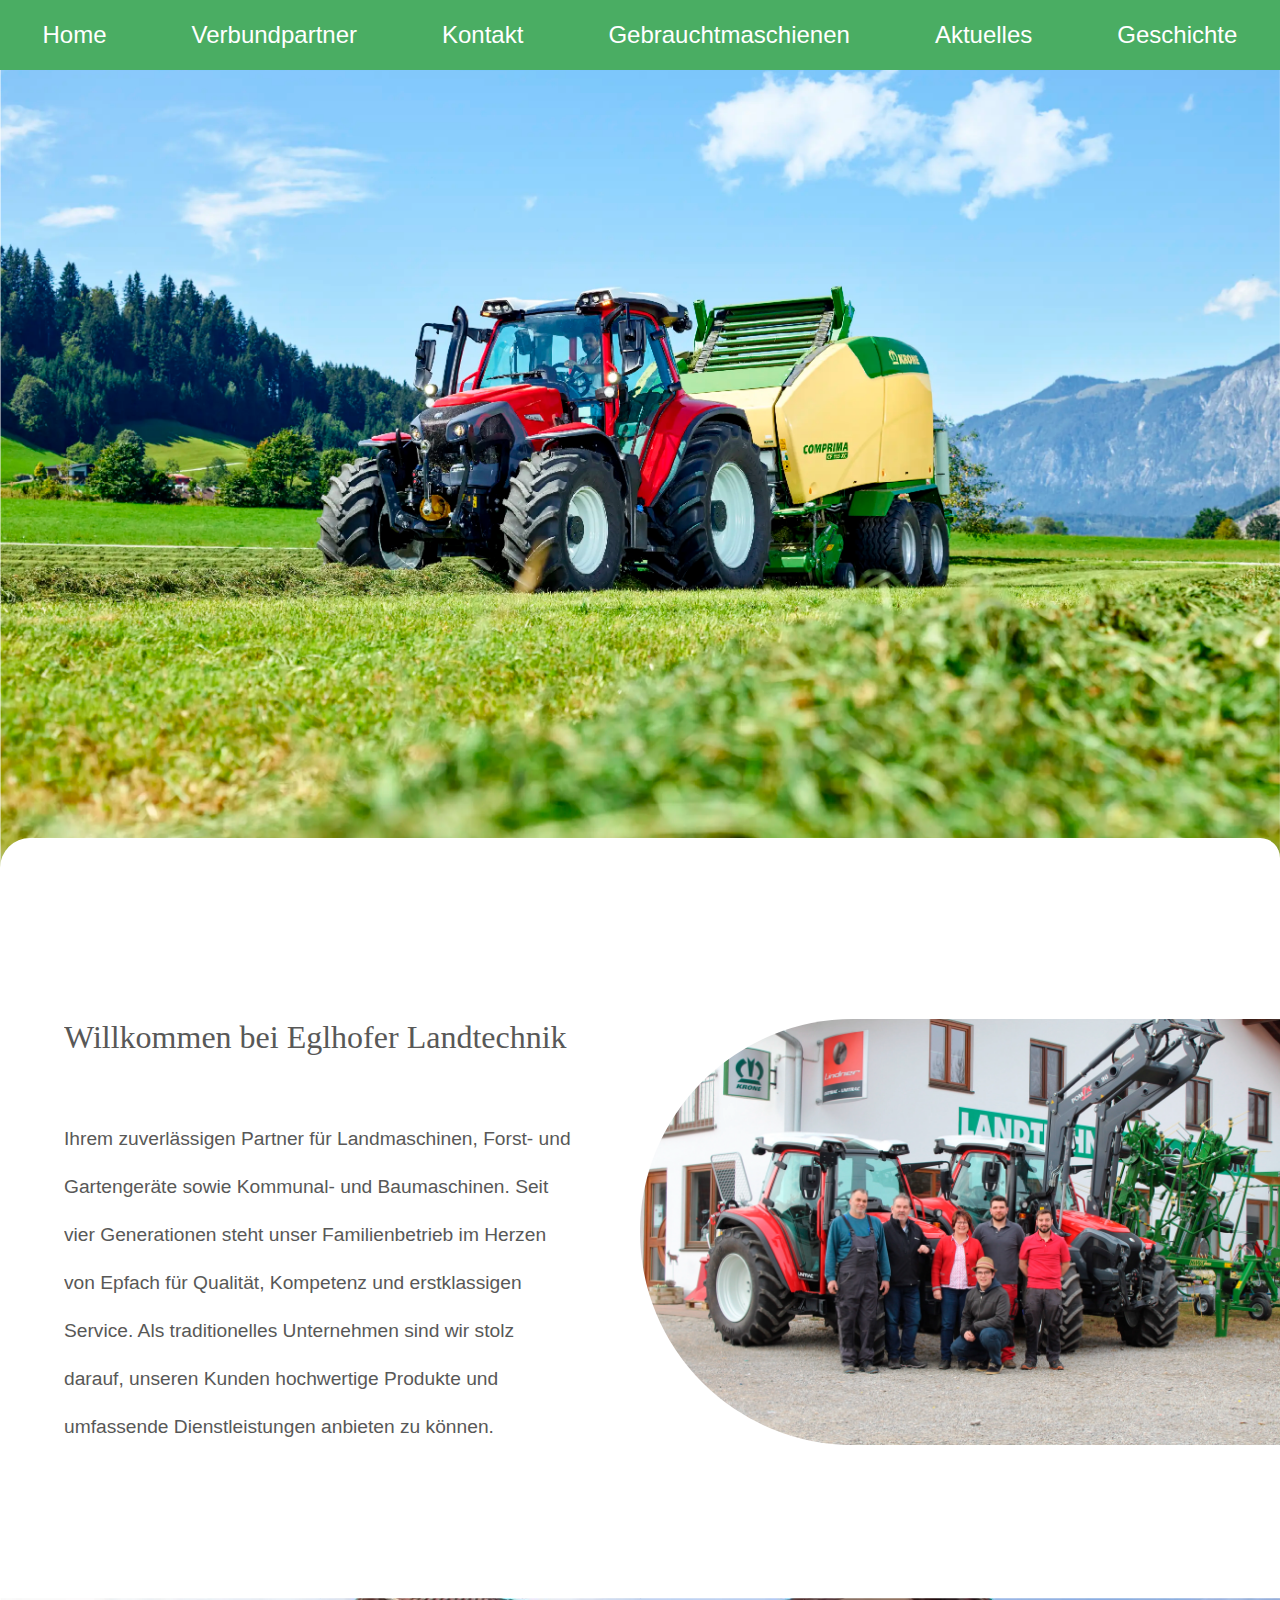
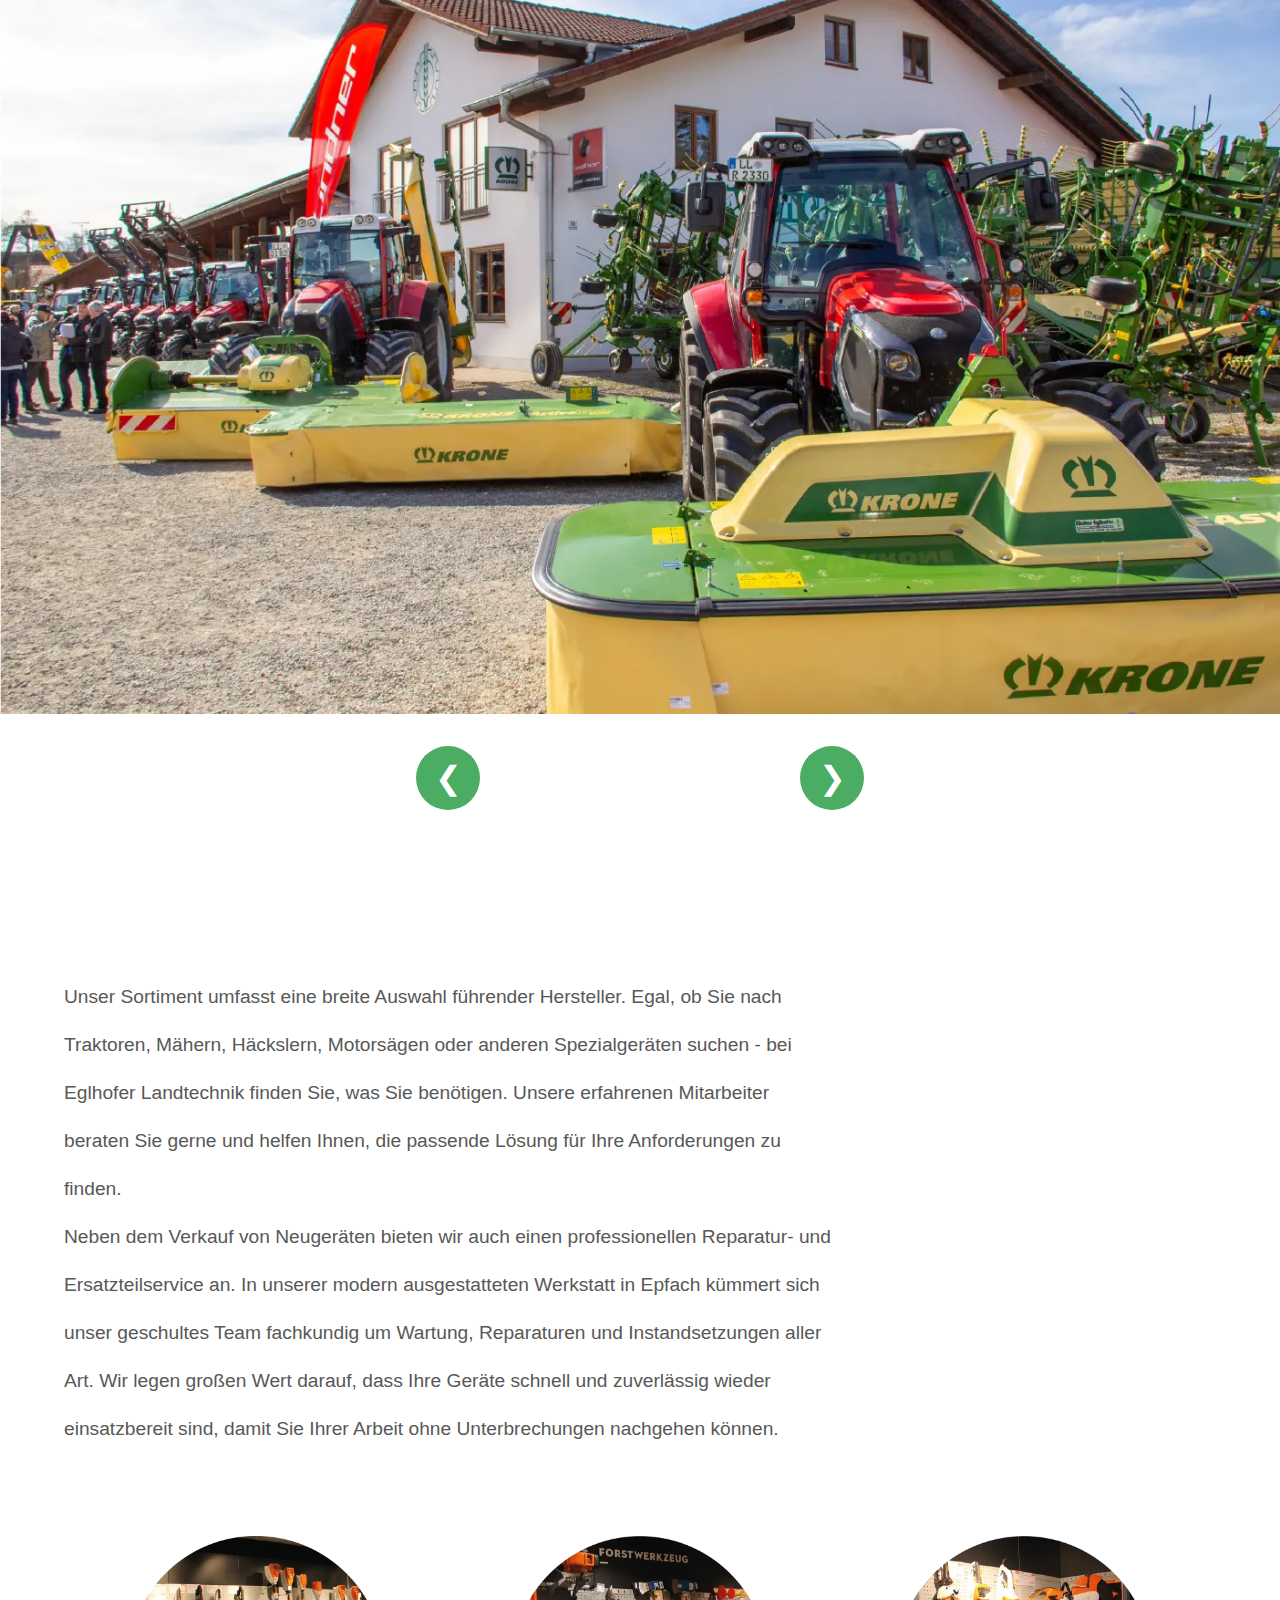
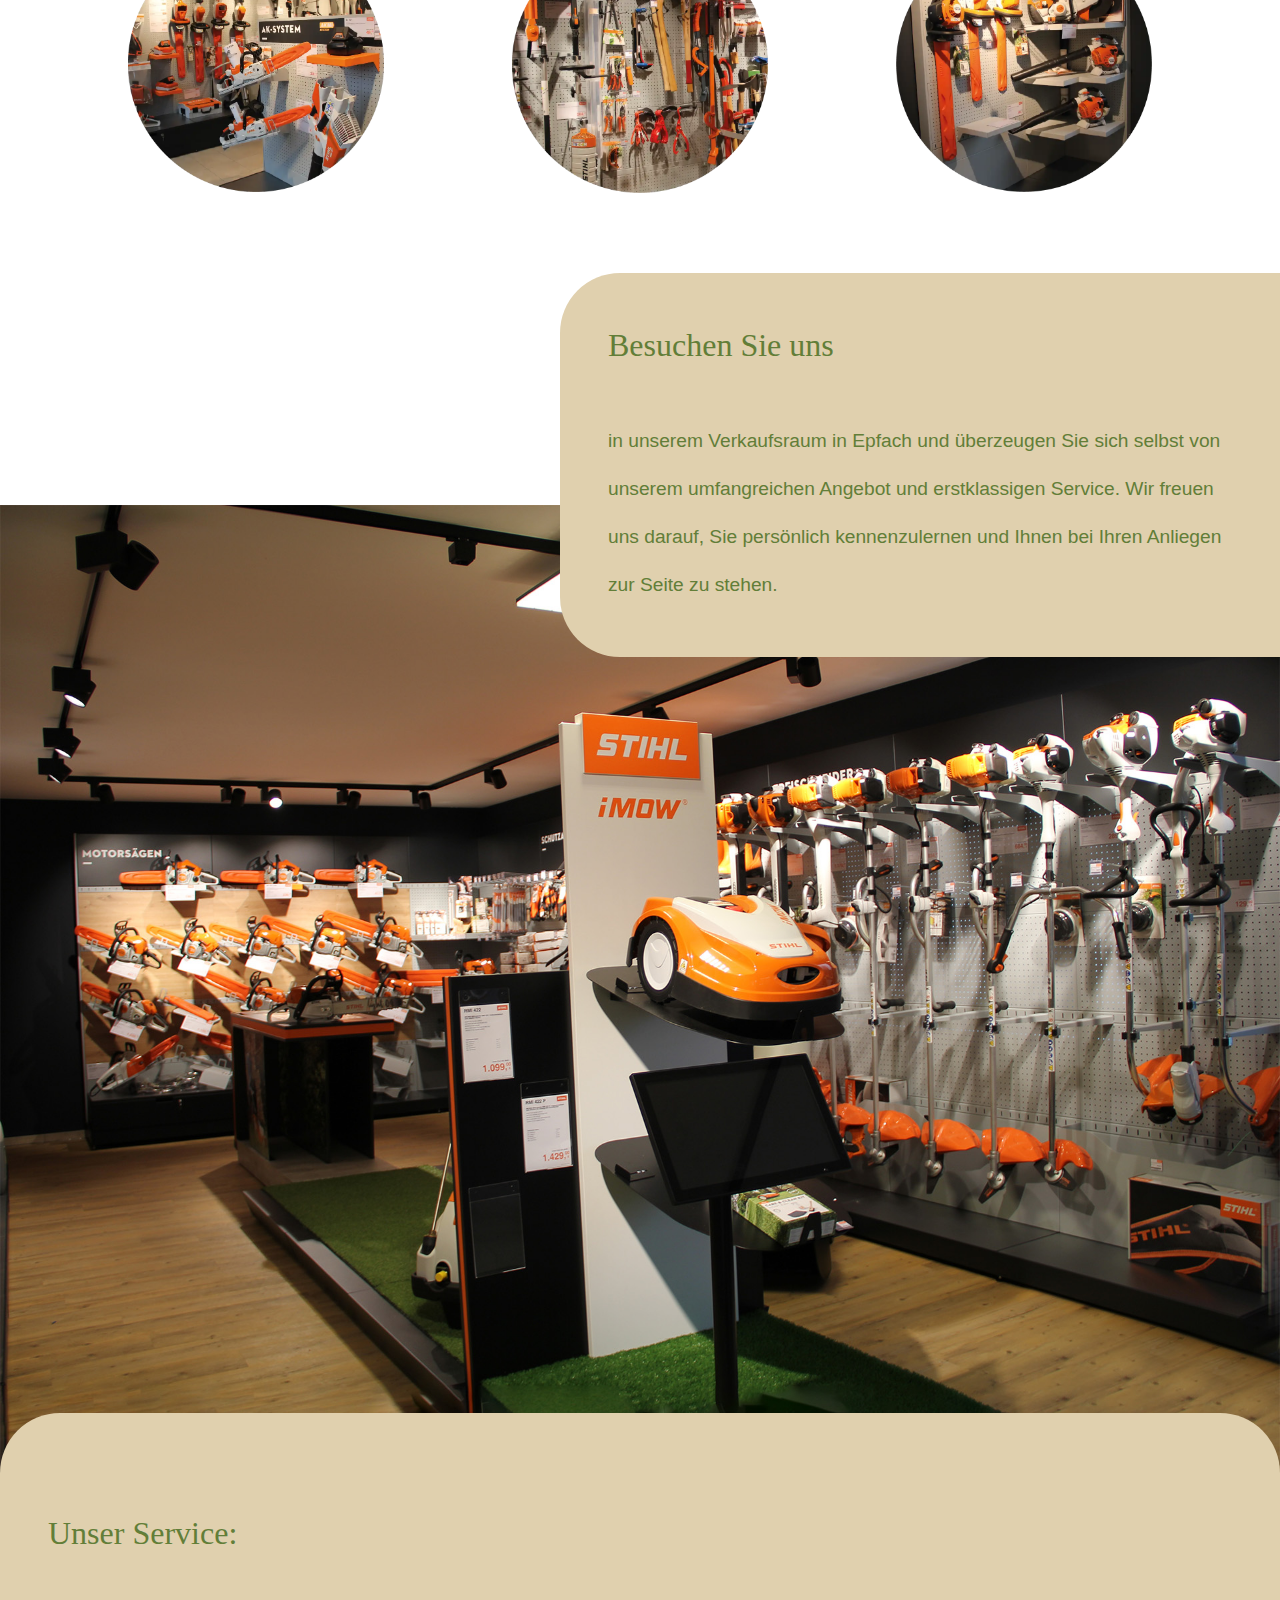
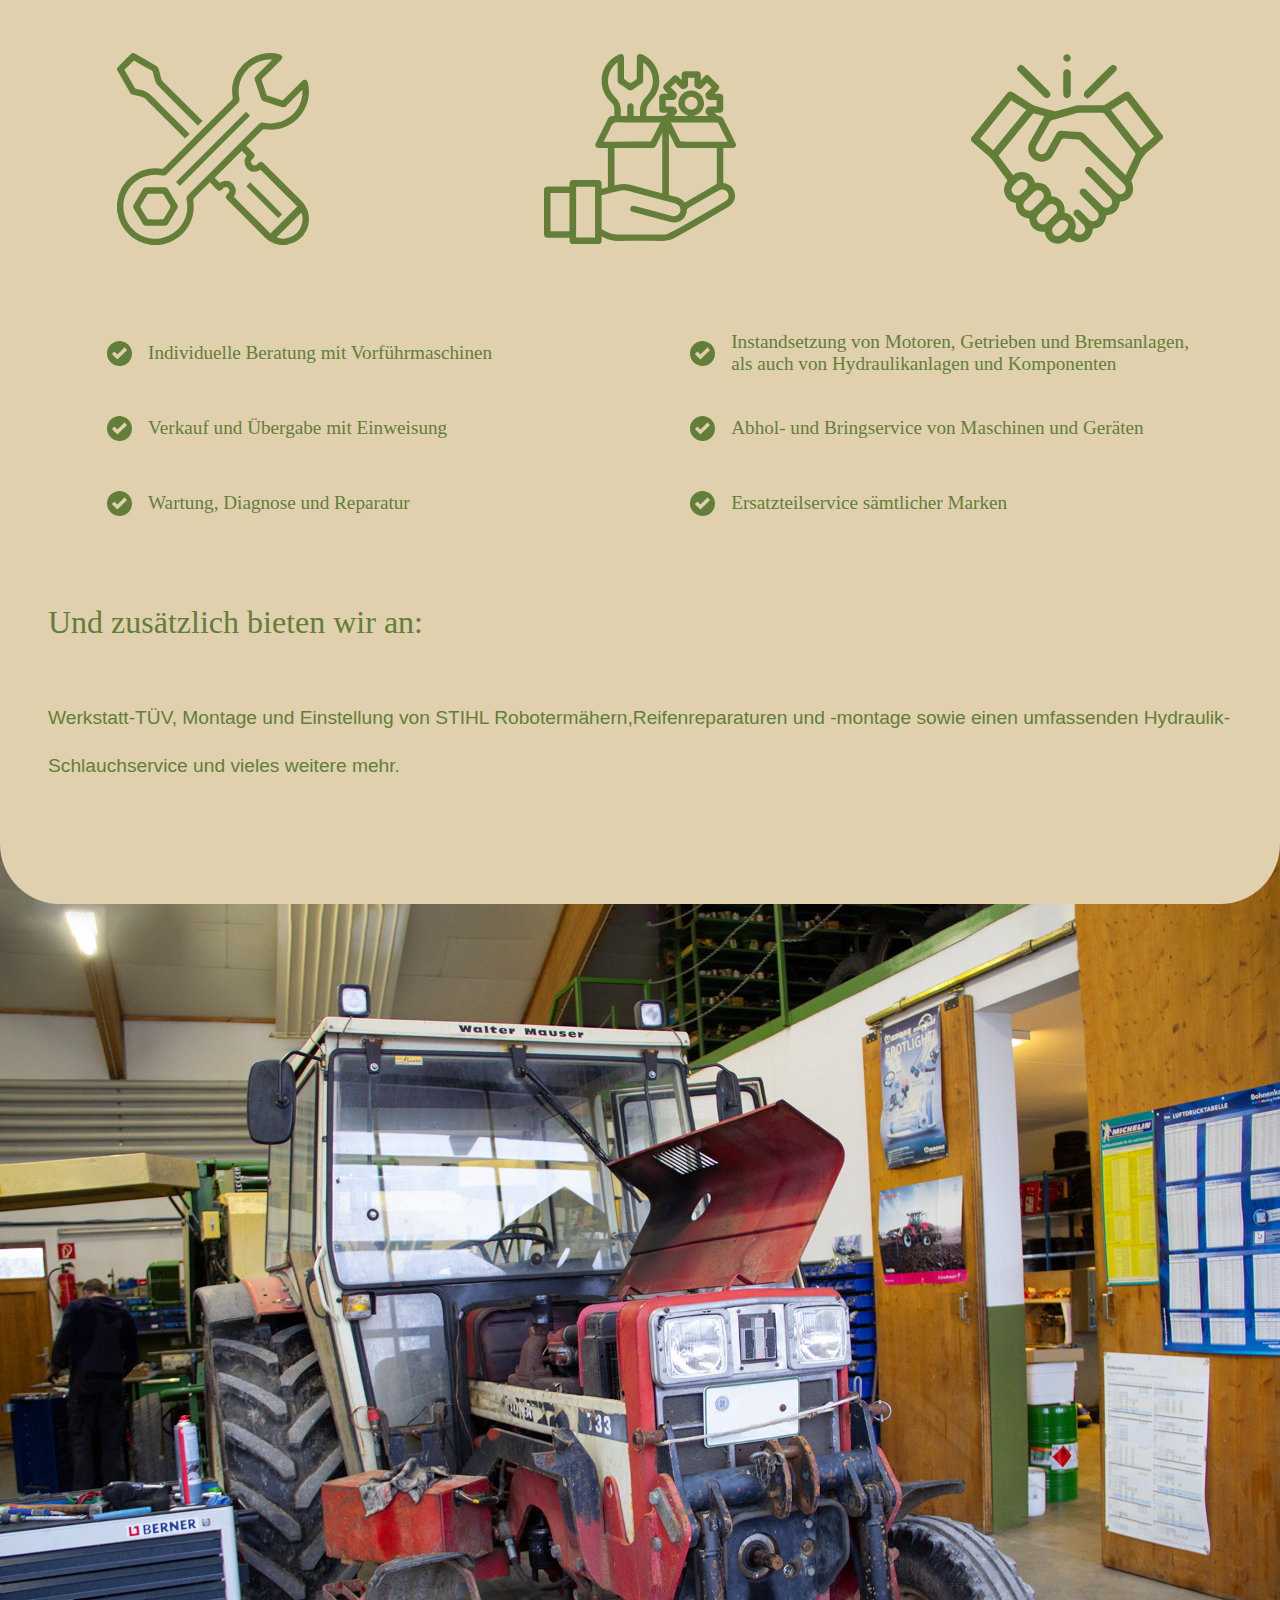
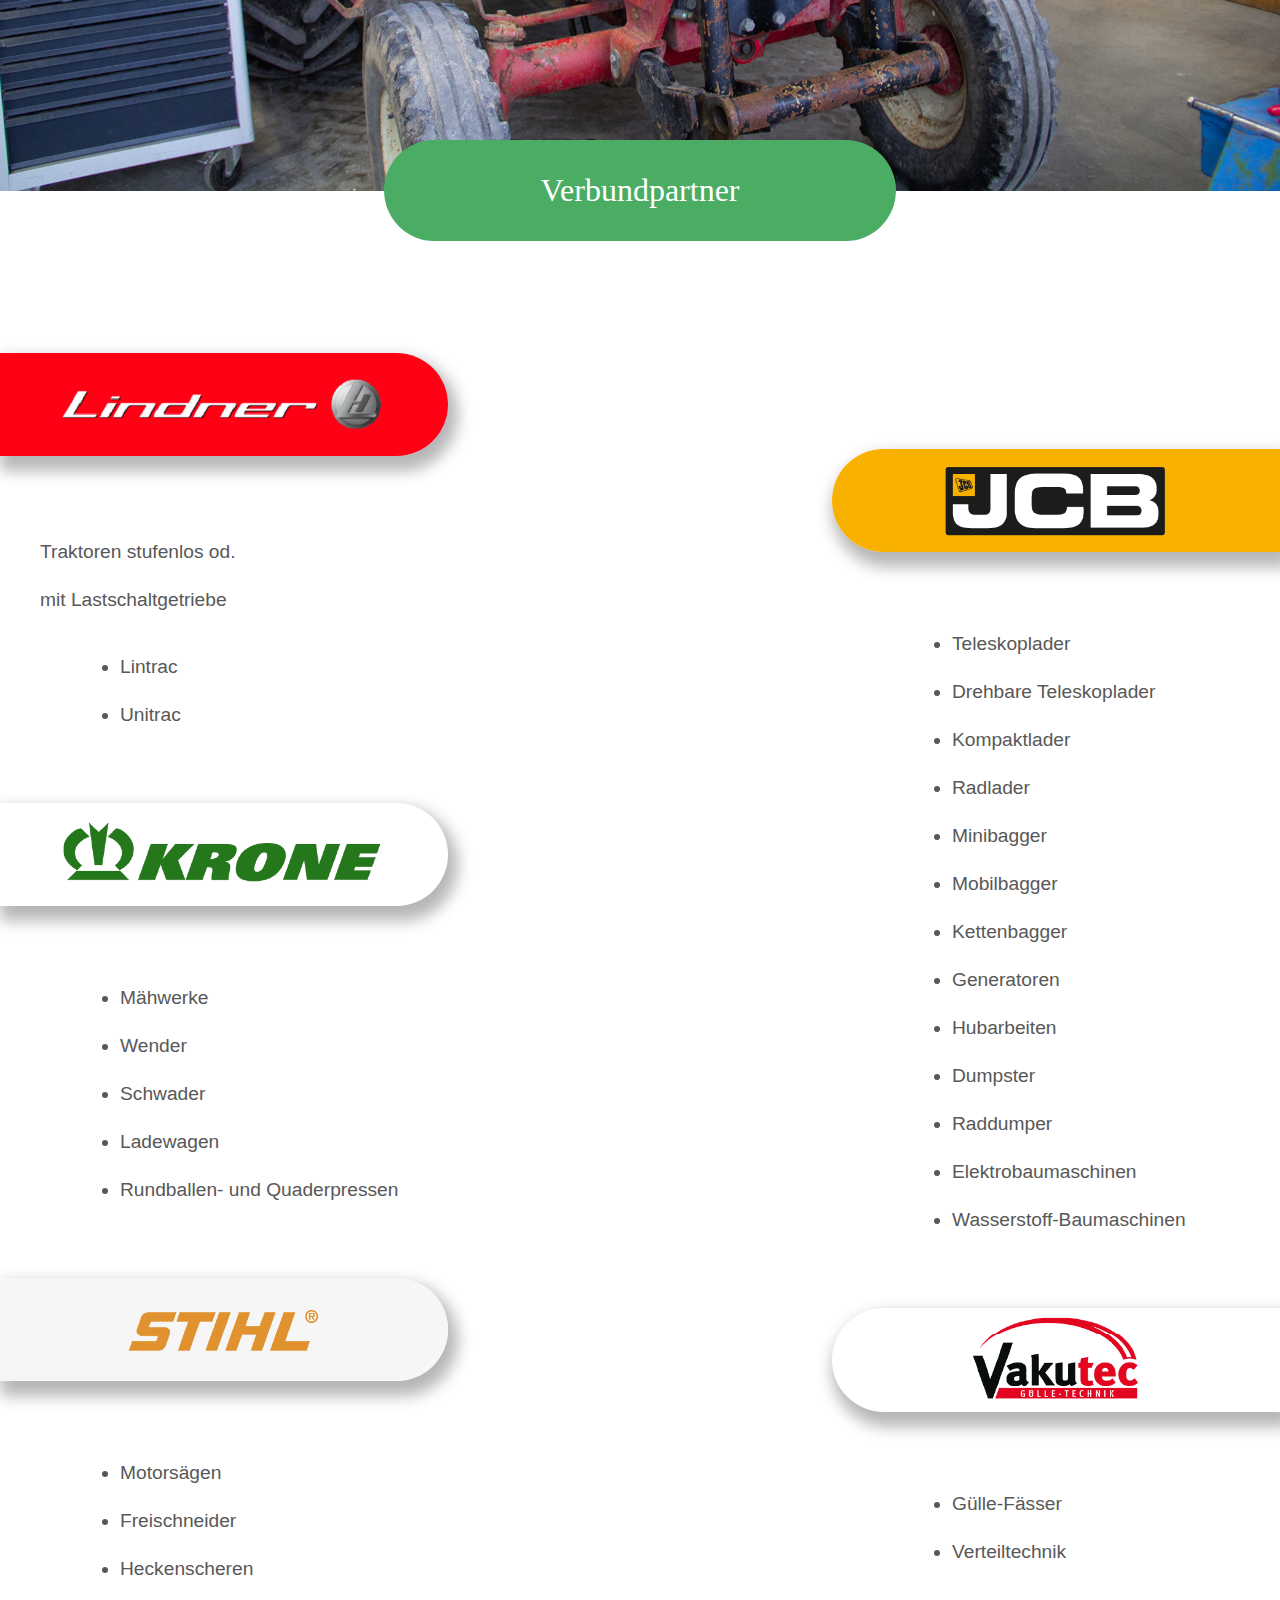
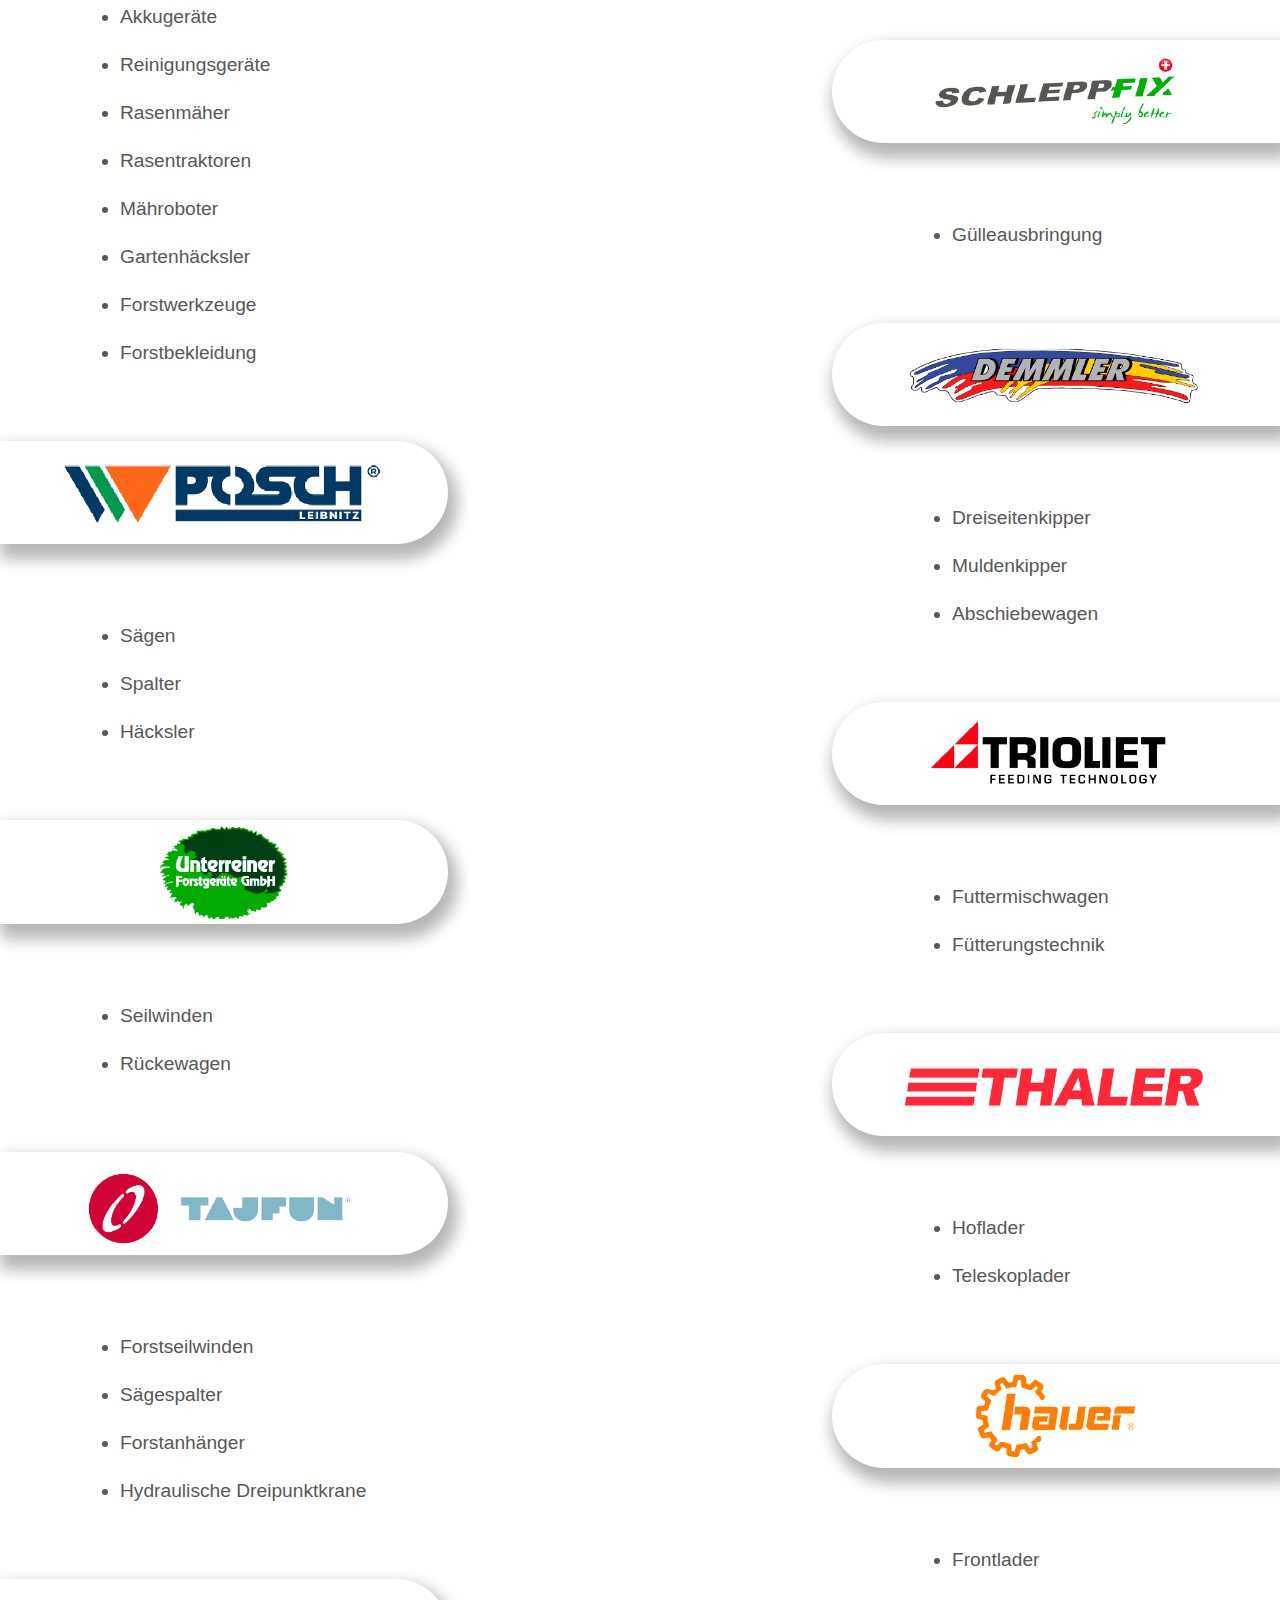
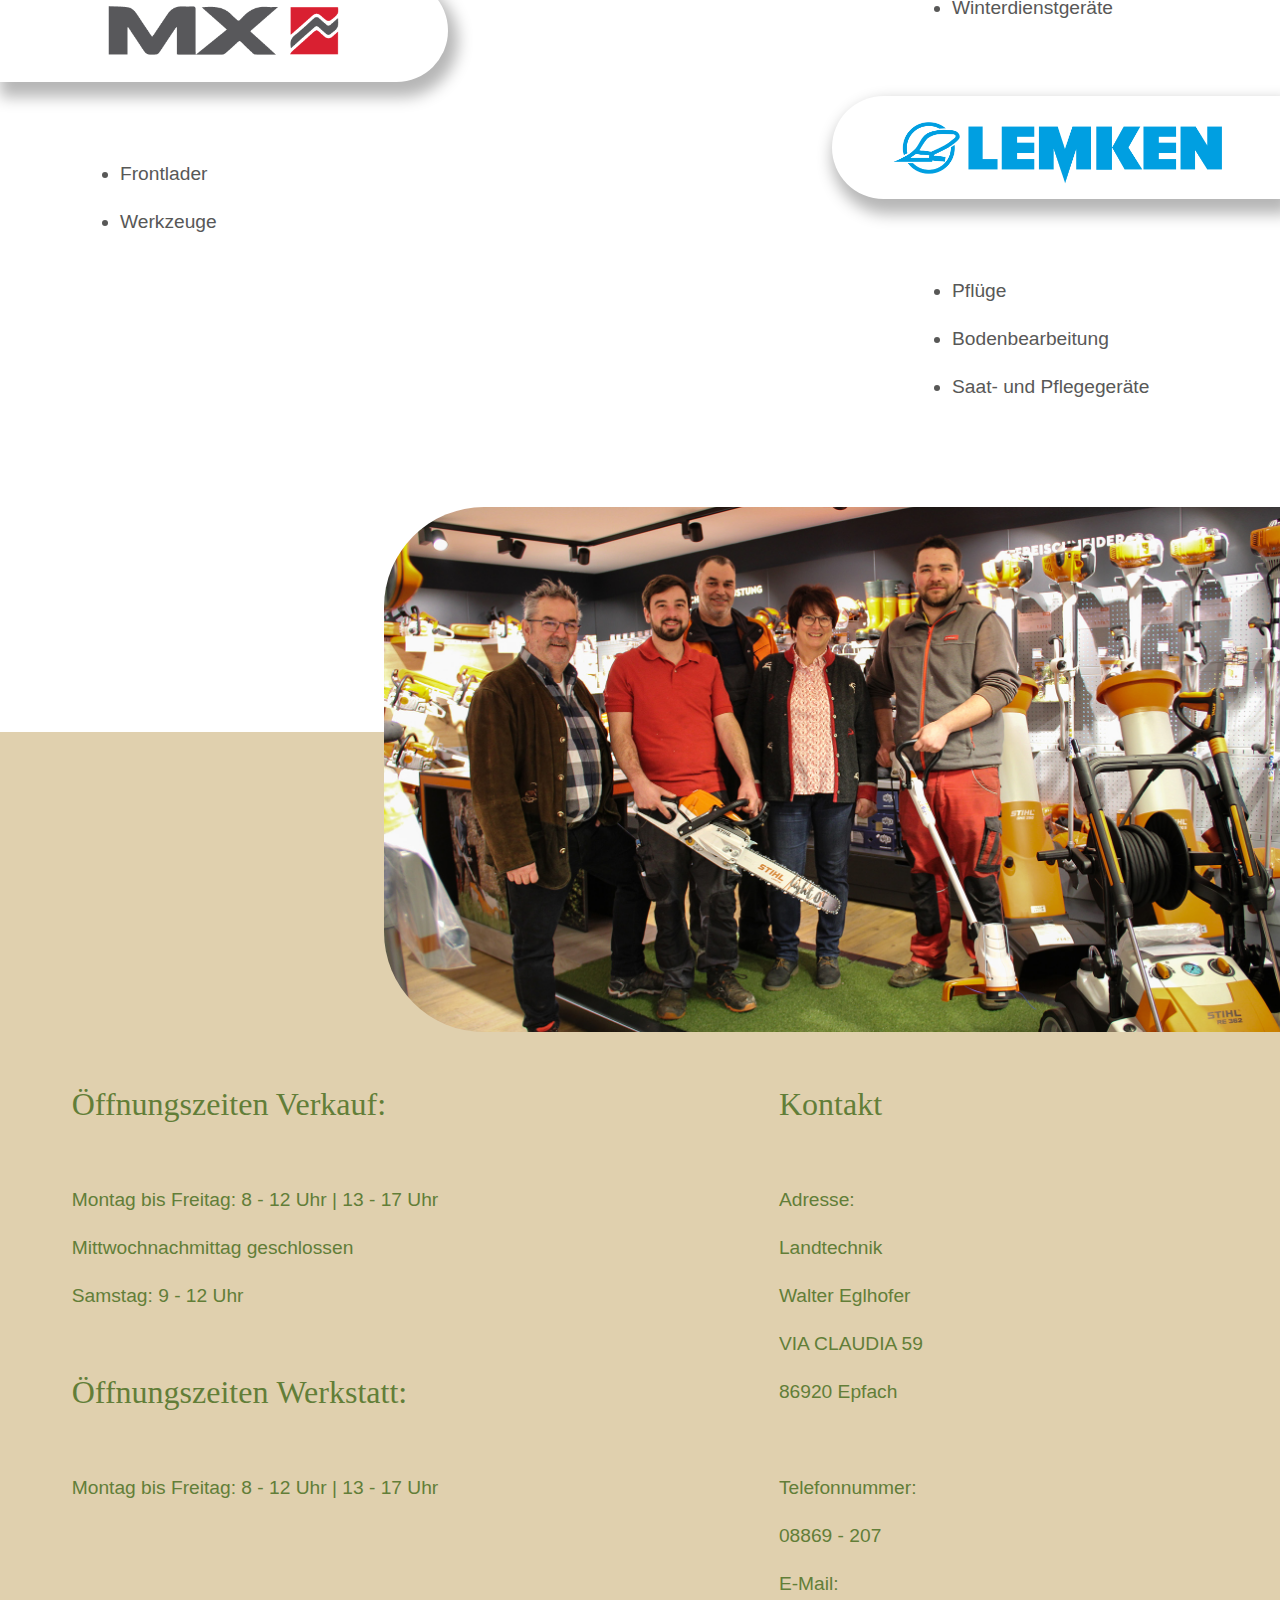
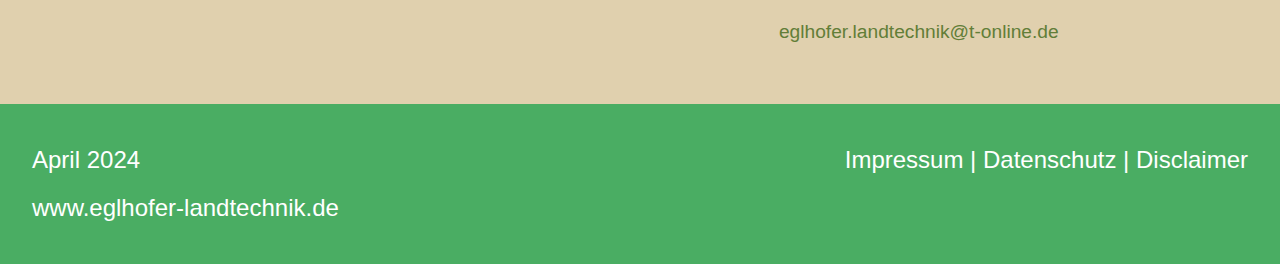
<file: index.html>
<!DOCTYPE html>
<html lang="en">
<head>
    <meta charset="UTF-8">
    <meta name="viewport" content="width=device-width, initial-scale=1.0">
    <title>Document</title>
    <link rel="stylesheet" href="stylesheet.css">
    


                
</head>
<body>
    <nav>
        <div class="ctburger">
            <div class="menu-btn">
                <div class="btn-line"></div>
                <div class="btn-line"></div>
                <div class="btn-line"></div>
              </div>
              <div class="menu">
                <ul>
                  <li class="linav"><a class="linkm" href="#HeroContainer">Home</a></li>
                  <li class="linav"><a class="linkm" href="#verbundpartner">Verbundpartner</a></li>
                  <li class="linav"><a class="linkm" href="https://www.landwirt.com/search.html?q=Eglhofer&page=1&index=usedmachines%2Cclassifieds"target="_blank">Gebrauchtmaschienen</a> 
                  <li class="linav"><a class="linkm" href="Aktuelles.html">Aktuelles</a></li>
                  <li class="linav"><a class="linkm" href="Geschichte.html">Geschichte</a></li>
                </ul>
              </div>

    </div>  
        <img class="navpic" src="Eglhofer Logo.svg">
        
            <a class="linkd" href="#HeroContainer">Home</a>
            <a class="linkd" href="#verbundpartner">Verbundpartner</a>
            <a class="linkd" href="#ctkontakt">Kontakt</a>
            <a class="linkd" href="https://www.landwirt.com/search.html?q=Eglhofer&page=1&index=usedmachines%2Cclassifieds"target="_blank">Gebrauchtmaschienen</a> 
            <a class="linkd" href="Aktuelles.html">Aktuelles</a> 
            <a class="linkd" href="Geschichte.html">Geschichte</a>
        
    </nav>

<!--Hero-->    
<div id="HeroContainer">
    <img class="Hero" src="Lintrac.webp">

        <div class="Border-radius"></div>
</div>

<!--Willkommen-->
<section class="willkommen">
    <div class="Text1">
<h1>Willkommen bei Eglhofer&nbspLandtechnik</h1> <br> <p>Ihrem zuverlässigen Partner für Landmaschinen, Forst- und Gartengeräte sowie Kommunal- und Baumaschinen. Seit vier Generationen steht unser Familienbetrieb im Herzen von Epfach für Qualität, Kompetenz und erstklassigen Service. Als traditionelles Unternehmen sind wir stolz darauf, unseren Kunden hochwertige Produkte und umfassende Dienstleistungen anbieten zu können.</p>
</div>

<div class="ContainerBild2">
    <img class="Bild2" src="Bilder/WilkommenGruppe .webp">
</div>
</section>


<div class="slider">

<div class="slides">
<img src="Bilder/BilderSlider/Slide1.webp">
<img src="Bilder/BilderSlider/Slide2.webp">
<img src="Bilder/BilderSlider/Slide3.webp">
<img src="Bilder/BilderSlider/Slide4.webp">
<img src="Bilder/BilderSlider/Slide5.webp">
<img src="Bilder/BilderSlider/Slide6.webp">
<img src="Bilder/BilderSlider/Slide7.webp">

</div>

   <div class="SliderButtons">
    <button class="prev" onclick="prevSlide()">&#10094</button>
    <button class="next"onclick="nextSlide()">&#10095</button>
    </div>
</div>

<div class="Text1">
    <p><br>Unser Sortiment umfasst eine breite Auswahl führender Hersteller. Egal, ob Sie nach Traktoren, Mähern, Häckslern, Motorsägen oder anderen Spezialgeräten suchen - bei Eglhofer Landtechnik finden Sie, was Sie benötigen. Unsere erfahrenen Mitarbeiter beraten Sie gerne und helfen Ihnen, die passende Lösung für Ihre Anforderungen zu finden.<br>

        Neben dem Verkauf von Neugeräten bieten wir auch einen professionellen Reparatur- und Ersatzteilservice an. In unserer modern ausgestatteten Werkstatt in Epfach kümmert sich unser geschultes Team fachkundig um Wartung, Reparaturen und Instandsetzungen aller Art. Wir legen großen Wert darauf, dass Ihre Geräte schnell und zuverlässig wieder einsatzbereit sind, damit Sie Ihrer Arbeit ohne Unterbrechungen nachgehen können.</p>
</div>

<div class="containerimg">
    <img class="bildrund" src="Bilder/Laden kreis 1.webp">
    <img class="bildrund" src="Bilder/Laden kreis 2.webp">
    <img class="bildrund" src="Bilder/Laden kreis 3.webp">
</div>


<div class="container">


    <div class="overlap">
        <p class="textgreen">Besuchen Sie uns<br><br> in unserem Verkaufsraum in Epfach und überzeugen Sie sich selbst von unserem umfangreichen Angebot und erstklassigen Service. Wir freuen uns darauf, Sie persönlich kennenzulernen und Ihnen bei Ihren Anliegen zur Seite zu stehen.</p>
    </div>


<img class="laden" src="Bilder/Bildladengroßkomprimiert.jpg">



<div class="overlapgroß">
    <p class="textgreen">Unser Service:<br></p>

<div class="containerwerkzeug">
        <?xml version="1.0" encoding="UTF-8"?>
        <svg class="werkzeug" xmlns="http://www.w3.org/2000/svg" viewBox="0 0 383.34 383.39">
          <defs>
            <style>
              .cls-1 {
                fill: rgb(98, 126, 56);
              }
            </style>
          </defs>
          <path class="cls-1" d="M0,299.55c.99-4.6,1.74-9.28,3-13.8,10.43-37.26,47.88-61.03,85.89-54.52,2.35.4,3.66-.47,5.16-1.97,45.04-45.09,90.1-90.17,135.21-135.18,1.7-1.69,2.2-3.23,1.78-5.58-9.43-52.57,41.42-99.59,93.14-86.18,6.23,1.62,7.8,6.91,3.26,11.49-12.2,12.31-24.45,24.59-36.78,36.77-1.78,1.76-2.08,3.21-1.27,5.54,2.96,8.46,5.77,16.97,8.45,25.52.68,2.15,1.82,3.2,3.93,3.88,8.54,2.73,17.05,5.55,25.5,8.53,2.31.81,3.75.53,5.52-1.26,11.9-12.08,23.95-24.02,35.92-36.04,2.1-2.11,4.27-4,7.49-3.15,3.35.88,4.45,3.55,5.18,6.65,10.29,43.9-21.82,88.63-66.76,92.58-6.75.59-13.64-.36-20.47-.48-1.24-.02-2.91.09-3.68.84-10.77,10.56-21.42,21.25-32.38,32.19,4.55,4.51,8.97,8.86,13.34,13.25,4.37,4.39,4.35,7.35.02,11.78-.87.89-1.81,1.74-2.53,2.74-2.03,2.82-1.79,6.46.5,8.94,2.41,2.61,6.18,3.08,9.19,1.12.62-.4,1.17-.93,1.71-1.44,6.56-6.13,8.14-6.12,14.41.15,24.43,24.43,48.96,48.76,73.26,73.32,24.56,24.82,18.78,65.28-11.82,81.78-5.69,3.07-12.37,4.29-18.59,6.36h-11.98c-.57-.21-1.13-.53-1.72-.62-11.1-1.66-20.61-6.52-28.52-14.41-25.08-25-50.1-50.06-75.13-75.11-4.04-4.04-4.02-7.19-.11-11.24,4.94-5.11,5.57-8.75,2.13-12.19-3.41-3.42-7.28-2.77-12.24,2.05-4.12,4-7.12,4.02-11.21-.05-4.49-4.46-8.91-8.98-13.43-13.54-10.96,10.93-21.66,21.55-32.25,32.29-.77.78-1.09,2.48-.91,3.64,6.07,39.45-17.47,76.1-55.71,86.52-3.93,1.07-7.95,1.78-11.93,2.65h-15.72c-.69-.23-1.36-.58-2.06-.67-30.65-4.05-55.67-25.74-63.95-55.58C1.7,322.99.94,318.73,0,314.52c0-4.99,0-9.98,0-14.97ZM370.4,73.31c-1.61,1.54-2.52,2.38-3.4,3.25-9.71,9.7-19.46,19.34-29.08,29.13-2.8,2.85-5.67,3.52-9.43,2.22-11.65-4.03-23.33-7.94-35.06-11.74-3.29-1.07-5.17-2.99-6.23-6.26-3.8-11.72-7.7-23.41-11.74-35.06-1.31-3.79-.55-6.63,2.29-9.41,9.79-9.61,19.44-19.37,29.13-29.08.91-.92,1.75-1.9,3.02-3.29-1.69-.08-2.66-.17-3.62-.17-40.3-.15-70.65,37.69-61.96,77.38.84,3.82.15,6.65-2.64,9.43-47.41,47.31-94.77,94.68-142.08,142.08-2.77,2.77-5.58,3.51-9.42,2.67-44.09-9.62-84.07,28.44-76.56,72.78,5.93,34.99,39.79,58.92,74.16,52.41,35.88-6.79,58.75-40.64,51.22-76.1-.88-4.15-.09-7.06,2.89-10.04,47.24-47.13,94.43-94.31,141.56-141.55,2.85-2.85,5.66-3.79,9.69-2.9,25.63,5.64,51.58-4.78,66.32-26.51,7.85-11.57,11.44-24.37,10.93-39.25ZM258.79,205.12c-3.31-3.37-6.59-6.71-9.64-9.82-17.91,17.88-36.05,35.98-54.06,53.96,3.07,3.11,6.36,6.44,9.66,9.79,9.53-5.71,18.58-5.74,25.36.81,2.81,2.72,4.97,6.55,6.31,10.27,2.26,6.3-.11,12.17-3.21,16.77,24.81,24.84,49.28,49.35,73.24,73.34,17.83-17.83,35.94-35.94,53.59-53.59-24.2-24.18-48.76-48.73-73.41-73.36-9.17,5.73-18.86,5.15-25.92-1.8-5.62-5.53-9.23-15.92-1.93-26.36ZM318.84,368.09c13.4,5.86,31.09,1.36,41.8-10.46,9.82-10.85,12.54-28.31,7.21-38.52-16.24,16.23-32.52,32.51-49.01,48.99Z"/>
          <path class="cls-1" d="M.12,30c6.5-6.7,12.98-13.4,19.49-20.08,2.52-2.59,5.11-5.12,7.67-7.67,2.42-2.4,5.19-2.91,8.17-1.21,14.73,8.38,29.48,16.71,44.08,25.3,1.69.99,3.04,3.31,3.63,5.29,1.88,6.32,3.17,12.81,5.01,19.14.62,2.15,1.82,4.39,3.38,5.96,25.32,25.48,50.73,50.86,76.16,76.23.95.95,2.22,1.59,3.16,2.25-3.46,3.61-6.28,6.54-9.23,9.62-1-.94-1.91-1.75-2.78-2.61-26.11-26.1-52.24-52.17-78.25-78.37-1.9-1.91-3.31-4.64-4.12-7.24-1.8-5.82-3.01-11.82-4.6-17.71-.33-1.23-.95-2.8-1.93-3.37-12.14-7.08-24.37-14.01-36.25-20.79-6.37,6.38-12.51,12.52-18.88,18.89,6.79,11.89,13.73,24.11,20.76,36.28.43.75,1.46,1.25,2.32,1.62,1.02.44,2.14.75,3.24.86,14.43,1.46,24.86,9.18,34.69,19.53,21.55,22.69,44.09,44.44,66.22,66.58.95.95,1.86,1.94,2.9,3.03-3.08,3-6,5.83-9.59,9.31-.74-1.05-1.39-2.31-2.35-3.27-25.28-25.34-50.57-50.67-75.97-75.89-1.74-1.73-4.22-3.04-6.59-3.76-5.96-1.79-12.01-3.28-18.1-4.58-3.23-.69-5.27-2.38-6.85-5.16C17.11,63.34,8.6,48.55.12,33.74c0-1.25,0-2.5,0-3.74Z"/>
          <path class="cls-1" d="M119.94,302.21c-5.98-9.78-11.88-19.6-17.69-29.48-1.76-3-4.13-4.47-7.59-4.46-11.97.04-23.94.03-35.92,0-3.3,0-5.61,1.4-7.3,4.28-5.88,9.98-11.86,19.91-17.88,29.81-1.73,2.85-1.83,5.53-.09,8.41,6.07,10.02,12.11,20.05,18.07,30.13,1.71,2.89,4.08,4.17,7.38,4.14,5.99-.06,11.97-.02,17.96-.01,5.74,0,11.48-.09,17.21.03,3.75.08,6.33-1.34,8.26-4.63,5.73-9.78,11.58-19.5,17.49-29.17,1.9-3.1,2.03-5.91.1-9.06ZM106.3,308.76c-4.12,7.25-8.43,14.4-12.87,21.47-.64,1.01-2.28,1.89-3.51,1.95-4.35.23-8.72.09-13.09.09-4.24,0-8.49.19-12.71-.1-1.44-.1-3.35-1.05-4.09-2.21-4.42-6.93-8.64-13.99-12.7-21.13-.62-1.1-.67-3.14-.06-4.22,4.06-7.15,8.28-14.21,12.69-21.14.75-1.18,2.66-2.24,4.06-2.27,8.6-.21,17.2-.2,25.8,0,1.29.03,3.05,1.07,3.75,2.17,4.39,6.95,8.63,14,12.69,21.14.63,1.1.65,3.17.03,4.26Z"/>
          <path class="cls-1" d="M257.82,117.5c2.56,2.63,5.32,5.46,7.72,7.93-46.62,46.62-93.3,93.3-140.07,140.07-2.28-2.35-5.12-5.26-7.72-7.93,46.55-46.55,93.17-93.17,140.07-140.07Z"/>
          <path class="cls-1" d="M258.37,265.89c2.38-2.44,5.16-5.28,7.68-7.85,21.25,21.26,42.43,42.45,63.69,63.72-2.55,2.46-5.4,5.22-7.89,7.62-21.02-21.02-42.19-42.2-63.48-63.48Z"/>
        </svg>

        <?xml version="1.0" encoding="UTF-8"?>
        <svg class="werkzeug" xmlns="http://www.w3.org/2000/svg" viewBox="0 0 359.33 355.89">
          <defs>
            <style>
              .cls-1 {
                fill: rgb(98, 126, 56);
              }
            </style>
          </defs>
          <path class="cls-1" d="M335.52,176.16v65.17c1.59.39,3.17.68,4.69,1.16,9.4,3,15.33,9.33,16.86,19.06,1.65,10.53-2.29,19.01-11.46,24.47-15.42,9.18-31.04,18.02-46.58,27-17.7,10.22-35.42,20.41-53.09,30.67-7.18,4.17-14.84,6.23-23.17,6.21-28.07-.06-56.14-.16-84.21.05-9.47.07-18.3-1.67-26.59-6.25-1.17-.65-2.43-1.14-4.16-1.95,0,2.89.08,5.33-.02,7.76-.16,3.97-2.38,6.29-6.36,6.31-15.72.07-31.44.07-47.16,0-3.98-.02-6.15-2.36-6.32-6.35-.08-1.72-.01-3.44-.01-5.59-1.61,0-2.95,0-4.28,0-12.1,0-24.2.02-36.3-.01-5.16-.01-7.33-2.14-7.33-7.25-.03-27.08-.02-54.15,0-81.23,0-5.3,2.14-7.34,7.6-7.35,12.1-.02,24.2,0,36.31,0,1.21,0,2.43,0,4,0,0-2.07-.06-3.78.01-5.49.16-4.04,2.29-6.43,6.22-6.45,15.84-.08,31.69-.08,47.53,0,3.74.02,5.95,2.4,6.09,6.18.12,3.22.02,6.44.02,10,4.14-1.01,7.87-1.92,11.79-2.88v-73.26c-5.45,0-10.78.03-16.1,0-6.74-.04-9.25-4.04-6.25-10.08,7.2-14.51,14.62-28.9,21.62-43.51,2.17-4.54,4.87-7.05,10.03-6.32.82.12,1.68.02,2.69.02,0-5.29.33-10.27-.09-15.19-.42-4.95-3.56-8.56-7.07-11.95-22.99-22.14-22.03-58.81,2.21-79.58,3.83-3.28,8.35-5.89,12.86-8.21,6.21-3.2,10.24-.5,10.26,6.43.02,12.1.07,24.21-.05,36.31-.02,2.27.62,3.68,2.59,4.81,3.22,1.86,6.31,5.51,9.45,5.51,3.14,0,6.23-3.65,9.46-5.5,1.99-1.14,2.59-2.57,2.57-4.83-.11-12.1-.07-24.21-.05-36.31.01-6.9,3.95-9.37,10.32-6.53,33.07,14.75,42.46,58.84,17.44,85.07-7.42,7.78-11,15.64-9.81,26.01.13,1.1.02,2.24.02,3.73,1.16.08,2.22.22,3.29.22,8.23.02,16.48-.29,24.7.12,5.12.25,8.96-1.06,11.88-6.1-3.08,0-5.97.04-8.84,0-4.86-.08-7.02-2.24-7.05-7.16-.05-7.24-.05-14.47,0-21.71.04-4.88,2.22-6.99,7.14-7.06,2.81-.04,5.63,0,9.32,0-2.71-2.72-4.84-4.76-6.86-6.89-3.07-3.25-3.15-6.36-.06-9.53,5.22-5.36,10.52-10.66,15.88-15.88,3.31-3.23,6.37-3.11,9.8.18,2.05,1.96,4.01,4.01,6.7,6.72,0-3.93-.07-6.97.02-10.01.12-4.19,2.34-6.44,6.56-6.49,7.61-.08,15.22-.09,22.83,0,4.18.05,6.35,2.34,6.51,6.56.06,1.5.01,2.99.01,4.49,0,1.48,0,2.96,0,5.7,2.7-2.82,4.65-4.98,6.74-7.01,3.39-3.29,6.46-3.36,9.79-.11,5.27,5.14,10.47,10.35,15.61,15.61,3.41,3.49,3.31,6.48-.14,10.08-.95.99-1.92,1.97-2.93,2.9-1.01.93-2.08,1.79-3.12,2.68l.29,1c2.86,0,5.72-.04,8.58,0,4.88.08,7.05,2.22,7.08,7.13.05,7.24.05,14.47,0,21.71-.04,4.87-2.23,7.01-7.12,7.09-2.82.04-5.64,0-9.17,0,3.17,3.4,5.21,6.62,10.14,6.21,1.77-.15,4.62,1.73,5.5,3.44,8.09,15.59,15.93,31.32,23.69,47.08,2.42,4.9-.34,9.03-5.89,9.13-5.58.1-11.17.02-17.04.02ZM107.82,264.69c0,20.8-.01,41.13.04,61.46,0,.86.41,2.21,1.03,2.51,8.59,4.11,16.62,9.42,26.84,9.33,29.06-.25,58.13-.08,87.2-.11,2.11,0,4.43.18,6.28-.6,6.6-2.81,13.28-5.58,19.5-9.12,30.09-17.16,60.06-34.55,90.03-51.92,6.45-3.74,8.52-10.71,5.17-16.62-3.3-5.84-10.63-7.77-16.9-4.19-19.25,11.02-38.46,22.11-57.62,33.3-1.02.59-1.95,2.23-2.01,3.43-.94,16.4-14.79,26.72-30.78,22.53-23.25-6.1-46.44-12.4-69.65-18.63-4.32-1.16-6.2-3.89-5.34-7.53.84-3.55,4.03-5.15,8.26-4.04,8.31,2.18,16.61,4.42,24.91,6.65,14.91,4,29.81,8.06,44.75,11.99,9.05,2.38,16.78-4.01,15.78-12.91-.6-5.34-4.15-8.76-11.05-10.62-25.86-6.95-51.7-13.92-77.58-20.81-7.32-1.95-14.64-4.82-22.37-3.06-12.13,2.76-24.17,5.93-36.5,8.98ZM323.45,176.17h-4.52c-21.57,0-43.15-.11-64.72.09-4.67.04-7.38-1.62-9.28-5.81-2.93-6.46-6.27-12.73-9.47-19.07-.39-.77-.93-1.46-1.71-2.65v115.51c10.36,3.7,22.47,3.38,29.27,13.88.67-.21,1.06-.26,1.37-.44,19.1-11.02,38.21-22.02,57.24-33.15.97-.56,1.71-2.31,1.74-3.53.17-6.48.08-12.97.08-19.45,0-14.95,0-29.9,0-45.37ZM131.92,246.21c2.12-.47,4.07-.81,5.97-1.33,7.9-2.16,15.75-2.01,23.63.14,13.58,3.69,27.18,7.3,40.78,10.92,6.32,1.69,12.64,3.34,19.07,5.04v-112.79c-4.12,8.19-7.89,15.32-11.29,22.62-1.83,3.92-4.42,5.44-8.75,5.41-21.83-.16-43.66-.07-65.49-.07h-3.91v70.04ZM179.69,116.08c0-1.89.13-3.61-.02-5.31-1.08-12.62,3.16-22.64,12.33-31.77,17.26-17.19,15.09-45.86-3.65-61.02-.7-.57-1.54-.98-2.66-1.69,0,11.25-.05,21.97.03,32.69.02,3.02-1,5.26-3.55,6.93-5.53,3.61-11.03,7.28-16.48,10.99-2.71,1.85-5.25,1.82-7.96-.02-5.35-3.65-10.73-7.27-16.17-10.78-2.67-1.72-3.86-3.96-3.82-7.16.1-9.73.04-19.45.03-29.18,0-1.04-.13-2.08-.25-3.99-2.82,2.67-5.24,4.63-7.26,6.93-14.86,16.9-13.91,42.27,2.45,57.75,7.67,7.25,11.53,15.73,11.07,26.24-.13,3.08-.02,6.17-.02,9.35h11.99c0-5.95-.09-11.67.03-17.38.09-4.21,3.4-7.07,7.07-6.2,3.38.81,4.89,3.17,4.87,6.6-.02,5.68,0,11.36,0,17.03h11.98ZM95.59,343.72v-95.37h-35.5v95.37h35.5ZM111.56,164.18c29.34,0,57.9.03,86.47-.11,1.06,0,2.54-1.34,3.11-2.43,3.86-7.4,7.54-14.9,11.26-22.37,1.76-3.53,3.49-7.07,5.45-11.04h-4.65c-24.7,0-49.42.36-74.11-.22-7.47-.18-11.32,1.94-14.13,8.83-3.74,9.18-8.69,17.86-13.41,27.33ZM343.26,164.19c-.18-.78-.19-1.17-.34-1.48-5.39-10.82-10.72-21.66-16.3-32.38-.58-1.11-2.69-1.99-4.09-2-27.32-.12-54.65-.09-81.97-.08-.91,0-1.81.16-3.09.27,5.83,11.66,11.41,22.92,17.17,34.09.44.86,2.16,1.46,3.31,1.5,5.11.16,10.23.07,15.34.07,23.2,0,46.4,0,69.99,0ZM47.67,331.74v-71.41H12.18v71.41h35.49ZM236.95,62.38c3.53,3.46,6.47,6.48,9.56,9.35,2.92,2.71,2.98,5.55,1.47,9.11-1.49,3.51-3.44,5.61-7.45,5.5-4.2-.12-8.41-.03-12.67-.03v11.98c4.48,0,8.73-.28,12.91.12,2.01.19,4.82,1.14,5.68,2.65,3.24,5.67,4.32,8.08-.93,12.78-.61.55-1.12,1.21-2.04,2.21.96.11,1.4.2,1.84.2,8.2,0,16.4,0,25.09,0-15.35-7.29-21.07-16.71-18.18-29.36,2.51-11,12.33-18.7,23.66-18.55,11.39.15,20.86,8.16,23.15,19.65,1.26,6.31-.11,12.15-3.56,17.5-3.51,5.43-8.67,8.64-15.63,10.52h27.73c-1.11-1.17-1.79-2.04-2.61-2.74-3.25-2.75-3.53-5.78-1.85-9.68,1.61-3.73,3.87-5.52,7.95-5.35,4.06.17,8.13.04,12.08.04v-11.98c-4.42,0-8.54-.08-12.65.02-3.81.1-5.84-1.8-7.3-5.18-1.56-3.6-1.78-6.63,1.38-9.45,3.14-2.81,6.14-5.76,9.2-8.66-3.16-3.18-5.87-5.91-8.88-8.94-2.99,3.11-5.99,6.1-8.84,9.23-2.87,3.16-5.93,2.78-9.48,1.26-3.4-1.46-5.2-3.58-5.08-7.37.12-4.19.03-8.39.03-12.57h-11.98c0,4.38-.09,8.49.03,12.6.11,3.79-1.71,5.9-5.11,7.35-3.56,1.53-6.61,1.87-9.47-1.29-2.84-3.13-5.85-6.1-8.88-9.23-1.11,1.05-1.91,1.83-2.74,2.58-2.04,1.83-4.09,3.65-6.42,5.71ZM275.47,80.34c-6.51.02-11.88,5.4-11.9,11.93-.02,6.68,5.51,12.11,12.21,12,6.47-.11,11.81-5.64,11.71-12.12-.1-6.55-5.48-11.83-12.02-11.81Z"/>
        </svg>

        <?xml version="1.0" encoding="UTF-8"?>
        <svg class="werkzeug" xmlns="http://www.w3.org/2000/svg" viewBox="0 0 512 505.16">
  <defs>
    <style>
      .cls-1 {
        fill: rgb(98, 126, 56);
      }
    </style>
  </defs>
  <path class="cls-1" d="M512,223.97c-11.76,10.49-23.05,21.56-35.41,31.29-12.1,9.52-20.91,20.8-26.82,35.04-6.31,15.19-14.05,29.79-21.04,44.7-.68,1.46-1.16,3.6-.6,4.96,11.38,27.54-1.48,50.1-30.95,53.38-2.23,21.52-13.96,33.95-35.88,36.08-5.46,24.8-13.48,32.82-36.31,36.05-1.07,15.42-8.02,27.38-22.88,33.15-14.86,5.77-28.09,1.74-39.84-9.37-10.27,11.92-22.59,18.65-38.47,14.82-15.79-3.8-24.44-14.52-27.5-30.79-3.08,0-6.22.31-9.28-.05-16.93-2.01-29.32-14.49-31.2-31.35-.3-2.66-.5-4.46-4.07-4.86-19.6-2.19-32.27-16.95-31.96-36.74.02-1.13,0-2.26,0-3.52-2.78-.72-5.39-1.21-7.87-2.07-22.31-7.7-30.91-34.88-16.91-54.13,2.27-3.12,1.92-4.87-.17-7.65-13.21-17.57-26.13-35.37-39.45-52.86-3.08-4.05-7.17-7.38-11.05-10.75-12.82-11.16-25.78-22.15-38.61-33.29-2.09-1.81-3.82-4.02-5.72-6.05,0-2.33,0-4.67,0-7,31.77-39.34,63.54-78.67,95.32-118,5.64-6.98,9.59-7.65,17.13-2.87,15.61,9.88,31.09,19.96,46.83,29.62,4.73,2.9,9.97,5.3,15.29,6.87,15.46,4.56,31.07,8.67,46.67,12.74,2.27.59,4.98.55,7.24-.08,16.02-4.43,31.96-9.17,47.98-13.6,3.63-1,7.48-1.64,11.24-1.67,20.98-.16,41.97.02,62.96-.19,2.95-.03,6.26-.96,8.76-2.52,16.54-10.26,32.9-20.83,49.35-31.25,7.45-4.72,11.61-3.97,17.06,3.1,27.54,35.74,55.05,71.5,82.57,107.26,1.19,1.54,2.4,3.07,3.6,4.6v7ZM171.1,343.16c24.47-3.01,41.84,11.63,43.43,35.28,27,2.42,38.16,23.18,34.94,43.39.25.21.47.58.74.62,21.45,3.47,35.45,27.19,26.17,49.15-.41.97-.23,3.07.39,3.44,3.62,2.17,7.28,4.97,11.26,5.68,6.48,1.16,11.63-2.14,14.8-7.95,3.08-5.65,2.24-12.63-2.44-17.62-6.72-7.17-13.76-14.04-20.67-21.03-1.05-1.07-2.16-2.09-3.16-3.2-4.12-4.62-4.22-10.39-.29-14.38,3.86-3.93,10.03-4.06,14.34.15,7.75,7.56,15.3,15.33,22.9,23.05,4.31,4.38,9.41,6.28,15.43,4.79,11.8-2.93,15.57-16.96,6.79-26.11-12.11-12.62-24.57-24.91-36.87-37.35-2.46-2.49-5.04-4.89-7.2-7.62-3.05-3.88-2.59-9.37.7-12.81,3.43-3.59,9.08-4.1,13.2-1.08,1.33.98,2.48,2.22,3.65,3.4,13.25,13.38,26.5,26.75,39.71,40.17,4.51,4.59,9.68,7.11,16.17,5.35,12.02-3.25,15.34-17.27,6.2-26.56-19.75-20.08-39.61-40.04-59.41-60.06-1.99-2.01-4.1-3.95-5.81-6.18-3.21-4.17-2.67-9.59,1.03-13.15,3.42-3.29,8.91-3.71,12.83-.77,1.72,1.29,3.2,2.91,4.72,4.45,20.16,20.37,40.27,40.79,60.48,61.1,7.21,7.24,16.68,7.55,23.07,1.1,6.42-6.49,5.89-15.73-1.43-23.06-38.39-38.43-76.78-76.85-115.31-115.14-1.77-1.76-4.8-2.86-7.35-3.1-11.77-1.08-23.6-1.6-35.37-2.67-3.45-.31-5.33.36-7.09,3.57-7.42,13.58-15.05,27.06-22.86,40.42-8.28,14.17-24.07,20.85-39.28,16.98-23.12-5.89-33.92-31.05-22.15-52.3,11.53-20.82,23.43-41.43,35.17-62.14.97-1.71,1.87-3.46,3.09-5.7-9.42-2.56-18.33-5.13-27.34-7.25-1.32-.31-3.6,1.13-4.65,2.41-28.84,34.95-57.57,69.98-86.32,105.01-1.33,1.62-2.59,3.31-3.92,5.01,13.07,17.59,25.83,34.78,38.61,51.99,20.37-16.72,52.09-9.29,59.11,20.71ZM412.4,322.39c8.56-17.94,16.68-35.27,25.13-52.43,1.73-3.51,1.51-5.75-.93-8.82-26.8-33.82-53.48-67.74-80.06-101.74-2.1-2.68-4.25-3.56-7.53-3.54-20,.13-40,.02-60,.12-2.78.01-5.66.4-8.33,1.16-21.76,6.2-43.49,12.5-65.19,18.89-1.6.47-3.52,1.53-4.3,2.89-12.42,21.66-24.78,43.36-36.9,65.2-3.53,6.36-1.63,14.01,3.75,18.59,7.57,6.44,18.48,4.24,23.79-5.02,8.95-15.59,17.83-31.23,26.55-46.95,2.85-5.13,6.7-7.35,12.6-6.89,16.61,1.3,33.23,2.42,49.86,3.43,4.98.3,8.68,2.35,12.17,5.86,34.91,35.09,69.95,70.06,104.95,105.05,1.27,1.27,2.61,2.49,4.41,4.2ZM147.58,148.21c-13.87-8.81-27.13-17.24-40.57-25.79-27.9,34.57-55.43,68.67-83.04,102.88,12.07,10.36,23.62,20.28,35.39,30.37,29.55-36,58.68-71.48,88.22-107.47ZM373.35,148.37c26.78,34.06,53.06,67.48,79.5,101.1,12.11-10.43,23.66-20.38,35.35-30.45-24.98-32.44-49.61-64.42-74.29-96.47-13.75,8.75-26.93,17.14-40.56,25.82ZM156.6,417.32c1.49-.57,5.08-.94,7.16-2.9,9.33-8.78,18.59-17.69,27.17-27.19,5.28-5.86,3.9-15.14-1.77-20.37-5.55-5.13-14.43-5.65-20.07-.38-8.87,8.3-17.48,16.92-25.78,25.79-4.35,4.65-4.68,10.62-1.96,16.36,2.65,5.6,7.39,8.36,15.25,8.69ZM174.64,437.84c1.29,6.98,4.28,11.7,10.17,14.28,6.09,2.66,11.89,1.69,16.65-2.9,8.16-7.86,16.24-15.81,24.02-24.03,6.27-6.63,5.89-16.06-.33-21.99-6.06-5.77-15.12-5.63-21.58.63-7.89,7.66-15.81,15.31-23.23,23.41-2.63,2.87-3.84,7.03-5.7,10.6ZM259.13,454.81c-.05-3.49-2.61-8.07-7.91-10.9-5.48-2.93-11.22-2.86-15.91,1.09-5.69,4.79-11.06,10.09-15.85,15.77-4.09,4.84-4.07,10.83-1.04,16.38,2.95,5.41,7.8,8.01,13.99,7.82,9.52-.29,26.71-18.13,26.73-30.16ZM135.68,332.99c-3,1.24-6.56,1.83-8.88,3.84-5.51,4.76-10.79,9.89-15.5,15.44-4.9,5.78-3.85,14.65,1.56,19.96,5.51,5.4,14.54,6,20.41.83,4.98-4.38,9.73-9.08,14.08-14.08,4.27-4.91,5-10.87,2.2-16.79-2.63-5.56-7.35-8.37-13.87-9.2Z"/>
  <path class="cls-1" d="M310.03,118.46c-3.29-2.6-7.05-4.24-8.4-7.04-1.27-2.64-.3-6.55.3-9.79.26-1.4,2-2.58,3.17-3.75,21.53-21.56,43.07-43.12,64.67-64.62,1.73-1.72,3.78-3.4,6.01-4.25,4.14-1.57,7.95-.3,10.72,3.14,2.76,3.43,3.15,7.31.87,11.16-.92,1.55-2.23,2.9-3.51,4.18-21.53,21.57-43.04,43.15-64.69,64.6-2.35,2.33-5.49,3.87-9.14,6.37Z"/>
  <path class="cls-1" d="M132.57,27.1c3.55,2.03,6.37,2.95,8.26,4.82,22.59,22.38,45.09,44.87,67.51,67.43,4.71,4.74,4.7,10.47.51,14.65-4.12,4.12-10.04,4.09-14.67-.51-22.55-22.43-45.01-44.95-67.48-67.46-3.36-3.36-5.02-7.62-2.36-11.74,1.87-2.89,5.33-4.75,8.23-7.19Z"/>
  <path class="cls-1" d="M245.98,78.38c0-8.99-.05-17.98.02-26.97.05-6.66,4.3-11.31,10.08-11.25,5.8.06,9.9,4.67,9.92,11.42.05,17.98.05,35.96,0,53.93-.02,6.88-3.95,11.34-9.84,11.44-6.09.1-10.13-4.45-10.17-11.61-.05-8.99-.01-17.98-.01-26.97Z"/>
  <path class="cls-1" d="M255.98,19.96c-5.36,0-9.85-4.39-9.97-9.75C245.89,4.62,250.43-.01,256.01,0c5.59.01,10.1,4.64,9.97,10.24-.12,5.34-4.64,9.72-10,9.72Z"/>
        </svg>
</div>

<div class="containerservice">
    <section class="servicelinks">
 <div class="services">
    <svg id="Ebene_1" xmlns="http://www.w3.org/2000/svg" viewBox="0 0 382.49 382.79">
    <defs>
      <style>
        .cls-1 {
          fill:   rgb(98, 126, 56);
        }
      </style>
    </defs>
    <path class="cls-1" d="M193.09,382.79h-4.49c-1.56-.31-3.11-.76-4.69-.92-8.04-.82-16.15-1.15-24.11-2.42-40.71-6.52-75.74-24.62-104.46-53.99C16.85,286.09-1.74,238.62.13,183.32c.58-17.18,3.57-33.89,8.69-50.24C36.92,43.31,129.44-13.32,222.09,2.71c53.59,9.27,95.86,36.67,126.71,81.29,20.61,29.8,31.52,63.08,32.75,99.42.06,1.82.61,3.63.94,5.45v4.49c-.32,1.81-.72,3.62-.96,5.45-1.61,12.18-2.13,24.62-4.95,36.52-19.97,84.17-94.41,143.93-178.05,146.53-1.82.06-3.62.61-5.43.94ZM159.96,206.82c-.62.02-1.25.04-1.87.06-.71-1.19-1.23-2.57-2.17-3.53-11.59-11.69-23.24-23.33-34.89-34.96-5.49-5.48-9.07-5.45-14.63.09-8.21,8.19-16.42,16.39-24.6,24.61-5.13,5.15-5.13,8.96-.01,14.1,23.22,23.34,46.45,46.68,69.69,70.01,5.76,5.78,9.06,5.78,14.83.02,44.46-44.44,88.92-88.88,133.37-133.33,5.43-5.43,5.47-8.89.11-14.3-7.99-8.06-16.03-16.07-24.07-24.09-6.3-6.28-9.57-6.25-15.95.13-32.53,32.55-65.07,65.1-97.57,97.69-.95.95-1.49,2.32-2.22,3.49Z"/>
  </svg>Individuelle Beratung mit Vorführmaschinen</div><br>
        
  <div class="services">
    <svg id="Ebene_1" xmlns="http://www.w3.org/2000/svg" viewBox="0 0 382.49 382.79">
    <defs>
      <style>
        .cls-1 {
          fill:   rgb(98, 126, 56);
        }
      </style>
    </defs>
    <path class="cls-1" d="M193.09,382.79h-4.49c-1.56-.31-3.11-.76-4.69-.92-8.04-.82-16.15-1.15-24.11-2.42-40.71-6.52-75.74-24.62-104.46-53.99C16.85,286.09-1.74,238.62.13,183.32c.58-17.18,3.57-33.89,8.69-50.24C36.92,43.31,129.44-13.32,222.09,2.71c53.59,9.27,95.86,36.67,126.71,81.29,20.61,29.8,31.52,63.08,32.75,99.42.06,1.82.61,3.63.94,5.45v4.49c-.32,1.81-.72,3.62-.96,5.45-1.61,12.18-2.13,24.62-4.95,36.52-19.97,84.17-94.41,143.93-178.05,146.53-1.82.06-3.62.61-5.43.94ZM159.96,206.82c-.62.02-1.25.04-1.87.06-.71-1.19-1.23-2.57-2.17-3.53-11.59-11.69-23.24-23.33-34.89-34.96-5.49-5.48-9.07-5.45-14.63.09-8.21,8.19-16.42,16.39-24.6,24.61-5.13,5.15-5.13,8.96-.01,14.1,23.22,23.34,46.45,46.68,69.69,70.01,5.76,5.78,9.06,5.78,14.83.02,44.46-44.44,88.92-88.88,133.37-133.33,5.43-5.43,5.47-8.89.11-14.3-7.99-8.06-16.03-16.07-24.07-24.09-6.3-6.28-9.57-6.25-15.95.13-32.53,32.55-65.07,65.1-97.57,97.69-.95.95-1.49,2.32-2.22,3.49Z"/>
  </svg>Verkauf und Übergabe mit Einweisung</div><br>
        
  <div class="services">
    <svg id="Ebene_1" xmlns="http://www.w3.org/2000/svg" viewBox="0 0 382.49 382.79">
    <defs>
      <style>
        .cls-1 {
          fill:   rgb(98, 126, 56);
        }
      </style>
    </defs>
    <path class="cls-1" d="M193.09,382.79h-4.49c-1.56-.31-3.11-.76-4.69-.92-8.04-.82-16.15-1.15-24.11-2.42-40.71-6.52-75.74-24.62-104.46-53.99C16.85,286.09-1.74,238.62.13,183.32c.58-17.18,3.57-33.89,8.69-50.24C36.92,43.31,129.44-13.32,222.09,2.71c53.59,9.27,95.86,36.67,126.71,81.29,20.61,29.8,31.52,63.08,32.75,99.42.06,1.82.61,3.63.94,5.45v4.49c-.32,1.81-.72,3.62-.96,5.45-1.61,12.18-2.13,24.62-4.95,36.52-19.97,84.17-94.41,143.93-178.05,146.53-1.82.06-3.62.61-5.43.94ZM159.96,206.82c-.62.02-1.25.04-1.87.06-.71-1.19-1.23-2.57-2.17-3.53-11.59-11.69-23.24-23.33-34.89-34.96-5.49-5.48-9.07-5.45-14.63.09-8.21,8.19-16.42,16.39-24.6,24.61-5.13,5.15-5.13,8.96-.01,14.1,23.22,23.34,46.45,46.68,69.69,70.01,5.76,5.78,9.06,5.78,14.83.02,44.46-44.44,88.92-88.88,133.37-133.33,5.43-5.43,5.47-8.89.11-14.3-7.99-8.06-16.03-16.07-24.07-24.09-6.3-6.28-9.57-6.25-15.95.13-32.53,32.55-65.07,65.1-97.57,97.69-.95.95-1.49,2.32-2.22,3.49Z"/>
  </svg>Wartung, Diagnose und Reparatur</div><br>
</section>


<section class="servicerechts">
  <div class="services">
    <svg id="Ebene_1" xmlns="http://www.w3.org/2000/svg" viewBox="0 0 382.49 382.79">
    <defs>
      <style>
        .cls-1 {
          fill:   rgb(98, 126, 56);
        }
      </style>
    </defs>
    <path class="cls-1" d="M193.09,382.79h-4.49c-1.56-.31-3.11-.76-4.69-.92-8.04-.82-16.15-1.15-24.11-2.42-40.71-6.52-75.74-24.62-104.46-53.99C16.85,286.09-1.74,238.62.13,183.32c.58-17.18,3.57-33.89,8.69-50.24C36.92,43.31,129.44-13.32,222.09,2.71c53.59,9.27,95.86,36.67,126.71,81.29,20.61,29.8,31.52,63.08,32.75,99.42.06,1.82.61,3.63.94,5.45v4.49c-.32,1.81-.72,3.62-.96,5.45-1.61,12.18-2.13,24.62-4.95,36.52-19.97,84.17-94.41,143.93-178.05,146.53-1.82.06-3.62.61-5.43.94ZM159.96,206.82c-.62.02-1.25.04-1.87.06-.71-1.19-1.23-2.57-2.17-3.53-11.59-11.69-23.24-23.33-34.89-34.96-5.49-5.48-9.07-5.45-14.63.09-8.21,8.19-16.42,16.39-24.6,24.61-5.13,5.15-5.13,8.96-.01,14.1,23.22,23.34,46.45,46.68,69.69,70.01,5.76,5.78,9.06,5.78,14.83.02,44.46-44.44,88.92-88.88,133.37-133.33,5.43-5.43,5.47-8.89.11-14.3-7.99-8.06-16.03-16.07-24.07-24.09-6.3-6.28-9.57-6.25-15.95.13-32.53,32.55-65.07,65.1-97.57,97.69-.95.95-1.49,2.32-2.22,3.49Z"/>
  </svg>Instandsetzung von Motoren, Getrieben und Bremsanlagen,<br>als auch von Hydraulikanlagen und Komponenten</div><br>


  <div class="services">
    <svg id="Ebene_1" xmlns="http://www.w3.org/2000/svg" viewBox="0 0 382.49 382.79">
    <defs>
      <style>
        .cls-1 {
          fill:   rgb(98, 126, 56);
        }
      </style>
    </defs>
    <path class="cls-1" d="M193.09,382.79h-4.49c-1.56-.31-3.11-.76-4.69-.92-8.04-.82-16.15-1.15-24.11-2.42-40.71-6.52-75.74-24.62-104.46-53.99C16.85,286.09-1.74,238.62.13,183.32c.58-17.18,3.57-33.89,8.69-50.24C36.92,43.31,129.44-13.32,222.09,2.71c53.59,9.27,95.86,36.67,126.71,81.29,20.61,29.8,31.52,63.08,32.75,99.42.06,1.82.61,3.63.94,5.45v4.49c-.32,1.81-.72,3.62-.96,5.45-1.61,12.18-2.13,24.62-4.95,36.52-19.97,84.17-94.41,143.93-178.05,146.53-1.82.06-3.62.61-5.43.94ZM159.96,206.82c-.62.02-1.25.04-1.87.06-.71-1.19-1.23-2.57-2.17-3.53-11.59-11.69-23.24-23.33-34.89-34.96-5.49-5.48-9.07-5.45-14.63.09-8.21,8.19-16.42,16.39-24.6,24.61-5.13,5.15-5.13,8.96-.01,14.1,23.22,23.34,46.45,46.68,69.69,70.01,5.76,5.78,9.06,5.78,14.83.02,44.46-44.44,88.92-88.88,133.37-133.33,5.43-5.43,5.47-8.89.11-14.3-7.99-8.06-16.03-16.07-24.07-24.09-6.3-6.28-9.57-6.25-15.95.13-32.53,32.55-65.07,65.1-97.57,97.69-.95.95-1.49,2.32-2.22,3.49Z"/>
  </svg>Abhol- und Bringservice von Maschinen und Geräten</div><br>
        
  <div class="services">
    <svg id="Ebene_1" xmlns="http://www.w3.org/2000/svg" viewBox="0 0 382.49 382.79">
    <defs>
      <style>
        .cls-1 {
          fill:   rgb(98, 126, 56);
        }
      </style>
    </defs>
    <path class="cls-1" d="M193.09,382.79h-4.49c-1.56-.31-3.11-.76-4.69-.92-8.04-.82-16.15-1.15-24.11-2.42-40.71-6.52-75.74-24.62-104.46-53.99C16.85,286.09-1.74,238.62.13,183.32c.58-17.18,3.57-33.89,8.69-50.24C36.92,43.31,129.44-13.32,222.09,2.71c53.59,9.27,95.86,36.67,126.71,81.29,20.61,29.8,31.52,63.08,32.75,99.42.06,1.82.61,3.63.94,5.45v4.49c-.32,1.81-.72,3.62-.96,5.45-1.61,12.18-2.13,24.62-4.95,36.52-19.97,84.17-94.41,143.93-178.05,146.53-1.82.06-3.62.61-5.43.94ZM159.96,206.82c-.62.02-1.25.04-1.87.06-.71-1.19-1.23-2.57-2.17-3.53-11.59-11.69-23.24-23.33-34.89-34.96-5.49-5.48-9.07-5.45-14.63.09-8.21,8.19-16.42,16.39-24.6,24.61-5.13,5.15-5.13,8.96-.01,14.1,23.22,23.34,46.45,46.68,69.69,70.01,5.76,5.78,9.06,5.78,14.83.02,44.46-44.44,88.92-88.88,133.37-133.33,5.43-5.43,5.47-8.89.11-14.3-7.99-8.06-16.03-16.07-24.07-24.09-6.3-6.28-9.57-6.25-15.95.13-32.53,32.55-65.07,65.1-97.57,97.69-.95.95-1.49,2.32-2.22,3.49Z"/>
  </svg>Ersatzteilservice sämtlicher Marken</div><br>
</section>
  </div>

<p class="textgreen">Und zusätzlich bieten wir an:<br><br> Werkstatt-TÜV, Montage und Einstellung von STIHL Robotermähern,Reifenreparaturen und -montage sowie einen umfassenden Hydraulik-Schlauchservice und vieles weitere mehr.</p>
<br>
</div>


<div class="overlapgroßbehind">
<p class="textgreen">Unser Service:<br></p>

<div class="containerwerkzeug">
        <?xml version="1.0" encoding="UTF-8"?>
        <svg class="werkzeug" xmlns="http://www.w3.org/2000/svg" viewBox="0 0 383.34 383.39">
          <defs>
            <style>
              .cls-1 {
                fill: rgb(98, 126, 56);
              }
            </style>
          </defs>
          <path class="cls-1" d="M0,299.55c.99-4.6,1.74-9.28,3-13.8,10.43-37.26,47.88-61.03,85.89-54.52,2.35.4,3.66-.47,5.16-1.97,45.04-45.09,90.1-90.17,135.21-135.18,1.7-1.69,2.2-3.23,1.78-5.58-9.43-52.57,41.42-99.59,93.14-86.18,6.23,1.62,7.8,6.91,3.26,11.49-12.2,12.31-24.45,24.59-36.78,36.77-1.78,1.76-2.08,3.21-1.27,5.54,2.96,8.46,5.77,16.97,8.45,25.52.68,2.15,1.82,3.2,3.93,3.88,8.54,2.73,17.05,5.55,25.5,8.53,2.31.81,3.75.53,5.52-1.26,11.9-12.08,23.95-24.02,35.92-36.04,2.1-2.11,4.27-4,7.49-3.15,3.35.88,4.45,3.55,5.18,6.65,10.29,43.9-21.82,88.63-66.76,92.58-6.75.59-13.64-.36-20.47-.48-1.24-.02-2.91.09-3.68.84-10.77,10.56-21.42,21.25-32.38,32.19,4.55,4.51,8.97,8.86,13.34,13.25,4.37,4.39,4.35,7.35.02,11.78-.87.89-1.81,1.74-2.53,2.74-2.03,2.82-1.79,6.46.5,8.94,2.41,2.61,6.18,3.08,9.19,1.12.62-.4,1.17-.93,1.71-1.44,6.56-6.13,8.14-6.12,14.41.15,24.43,24.43,48.96,48.76,73.26,73.32,24.56,24.82,18.78,65.28-11.82,81.78-5.69,3.07-12.37,4.29-18.59,6.36h-11.98c-.57-.21-1.13-.53-1.72-.62-11.1-1.66-20.61-6.52-28.52-14.41-25.08-25-50.1-50.06-75.13-75.11-4.04-4.04-4.02-7.19-.11-11.24,4.94-5.11,5.57-8.75,2.13-12.19-3.41-3.42-7.28-2.77-12.24,2.05-4.12,4-7.12,4.02-11.21-.05-4.49-4.46-8.91-8.98-13.43-13.54-10.96,10.93-21.66,21.55-32.25,32.29-.77.78-1.09,2.48-.91,3.64,6.07,39.45-17.47,76.1-55.71,86.52-3.93,1.07-7.95,1.78-11.93,2.65h-15.72c-.69-.23-1.36-.58-2.06-.67-30.65-4.05-55.67-25.74-63.95-55.58C1.7,322.99.94,318.73,0,314.52c0-4.99,0-9.98,0-14.97ZM370.4,73.31c-1.61,1.54-2.52,2.38-3.4,3.25-9.71,9.7-19.46,19.34-29.08,29.13-2.8,2.85-5.67,3.52-9.43,2.22-11.65-4.03-23.33-7.94-35.06-11.74-3.29-1.07-5.17-2.99-6.23-6.26-3.8-11.72-7.7-23.41-11.74-35.06-1.31-3.79-.55-6.63,2.29-9.41,9.79-9.61,19.44-19.37,29.13-29.08.91-.92,1.75-1.9,3.02-3.29-1.69-.08-2.66-.17-3.62-.17-40.3-.15-70.65,37.69-61.96,77.38.84,3.82.15,6.65-2.64,9.43-47.41,47.31-94.77,94.68-142.08,142.08-2.77,2.77-5.58,3.51-9.42,2.67-44.09-9.62-84.07,28.44-76.56,72.78,5.93,34.99,39.79,58.92,74.16,52.41,35.88-6.79,58.75-40.64,51.22-76.1-.88-4.15-.09-7.06,2.89-10.04,47.24-47.13,94.43-94.31,141.56-141.55,2.85-2.85,5.66-3.79,9.69-2.9,25.63,5.64,51.58-4.78,66.32-26.51,7.85-11.57,11.44-24.37,10.93-39.25ZM258.79,205.12c-3.31-3.37-6.59-6.71-9.64-9.82-17.91,17.88-36.05,35.98-54.06,53.96,3.07,3.11,6.36,6.44,9.66,9.79,9.53-5.71,18.58-5.74,25.36.81,2.81,2.72,4.97,6.55,6.31,10.27,2.26,6.3-.11,12.17-3.21,16.77,24.81,24.84,49.28,49.35,73.24,73.34,17.83-17.83,35.94-35.94,53.59-53.59-24.2-24.18-48.76-48.73-73.41-73.36-9.17,5.73-18.86,5.15-25.92-1.8-5.62-5.53-9.23-15.92-1.93-26.36ZM318.84,368.09c13.4,5.86,31.09,1.36,41.8-10.46,9.82-10.85,12.54-28.31,7.21-38.52-16.24,16.23-32.52,32.51-49.01,48.99Z"/>
          <path class="cls-1" d="M.12,30c6.5-6.7,12.98-13.4,19.49-20.08,2.52-2.59,5.11-5.12,7.67-7.67,2.42-2.4,5.19-2.91,8.17-1.21,14.73,8.38,29.48,16.71,44.08,25.3,1.69.99,3.04,3.31,3.63,5.29,1.88,6.32,3.17,12.81,5.01,19.14.62,2.15,1.82,4.39,3.38,5.96,25.32,25.48,50.73,50.86,76.16,76.23.95.95,2.22,1.59,3.16,2.25-3.46,3.61-6.28,6.54-9.23,9.62-1-.94-1.91-1.75-2.78-2.61-26.11-26.1-52.24-52.17-78.25-78.37-1.9-1.91-3.31-4.64-4.12-7.24-1.8-5.82-3.01-11.82-4.6-17.71-.33-1.23-.95-2.8-1.93-3.37-12.14-7.08-24.37-14.01-36.25-20.79-6.37,6.38-12.51,12.52-18.88,18.89,6.79,11.89,13.73,24.11,20.76,36.28.43.75,1.46,1.25,2.32,1.62,1.02.44,2.14.75,3.24.86,14.43,1.46,24.86,9.18,34.69,19.53,21.55,22.69,44.09,44.44,66.22,66.58.95.95,1.86,1.94,2.9,3.03-3.08,3-6,5.83-9.59,9.31-.74-1.05-1.39-2.31-2.35-3.27-25.28-25.34-50.57-50.67-75.97-75.89-1.74-1.73-4.22-3.04-6.59-3.76-5.96-1.79-12.01-3.28-18.1-4.58-3.23-.69-5.27-2.38-6.85-5.16C17.11,63.34,8.6,48.55.12,33.74c0-1.25,0-2.5,0-3.74Z"/>
          <path class="cls-1" d="M119.94,302.21c-5.98-9.78-11.88-19.6-17.69-29.48-1.76-3-4.13-4.47-7.59-4.46-11.97.04-23.94.03-35.92,0-3.3,0-5.61,1.4-7.3,4.28-5.88,9.98-11.86,19.91-17.88,29.81-1.73,2.85-1.83,5.53-.09,8.41,6.07,10.02,12.11,20.05,18.07,30.13,1.71,2.89,4.08,4.17,7.38,4.14,5.99-.06,11.97-.02,17.96-.01,5.74,0,11.48-.09,17.21.03,3.75.08,6.33-1.34,8.26-4.63,5.73-9.78,11.58-19.5,17.49-29.17,1.9-3.1,2.03-5.91.1-9.06ZM106.3,308.76c-4.12,7.25-8.43,14.4-12.87,21.47-.64,1.01-2.28,1.89-3.51,1.95-4.35.23-8.72.09-13.09.09-4.24,0-8.49.19-12.71-.1-1.44-.1-3.35-1.05-4.09-2.21-4.42-6.93-8.64-13.99-12.7-21.13-.62-1.1-.67-3.14-.06-4.22,4.06-7.15,8.28-14.21,12.69-21.14.75-1.18,2.66-2.24,4.06-2.27,8.6-.21,17.2-.2,25.8,0,1.29.03,3.05,1.07,3.75,2.17,4.39,6.95,8.63,14,12.69,21.14.63,1.1.65,3.17.03,4.26Z"/>
          <path class="cls-1" d="M257.82,117.5c2.56,2.63,5.32,5.46,7.72,7.93-46.62,46.62-93.3,93.3-140.07,140.07-2.28-2.35-5.12-5.26-7.72-7.93,46.55-46.55,93.17-93.17,140.07-140.07Z"/>
          <path class="cls-1" d="M258.37,265.89c2.38-2.44,5.16-5.28,7.68-7.85,21.25,21.26,42.43,42.45,63.69,63.72-2.55,2.46-5.4,5.22-7.89,7.62-21.02-21.02-42.19-42.2-63.48-63.48Z"/>
        </svg>

        <?xml version="1.0" encoding="UTF-8"?>
        <svg class="werkzeug" xmlns="http://www.w3.org/2000/svg" viewBox="0 0 359.33 355.89">
          <defs>
            <style>
              .cls-1 {
                fill: rgb(98, 126, 56);
              }
            </style>
          </defs>
          <path class="cls-1" d="M335.52,176.16v65.17c1.59.39,3.17.68,4.69,1.16,9.4,3,15.33,9.33,16.86,19.06,1.65,10.53-2.29,19.01-11.46,24.47-15.42,9.18-31.04,18.02-46.58,27-17.7,10.22-35.42,20.41-53.09,30.67-7.18,4.17-14.84,6.23-23.17,6.21-28.07-.06-56.14-.16-84.21.05-9.47.07-18.3-1.67-26.59-6.25-1.17-.65-2.43-1.14-4.16-1.95,0,2.89.08,5.33-.02,7.76-.16,3.97-2.38,6.29-6.36,6.31-15.72.07-31.44.07-47.16,0-3.98-.02-6.15-2.36-6.32-6.35-.08-1.72-.01-3.44-.01-5.59-1.61,0-2.95,0-4.28,0-12.1,0-24.2.02-36.3-.01-5.16-.01-7.33-2.14-7.33-7.25-.03-27.08-.02-54.15,0-81.23,0-5.3,2.14-7.34,7.6-7.35,12.1-.02,24.2,0,36.31,0,1.21,0,2.43,0,4,0,0-2.07-.06-3.78.01-5.49.16-4.04,2.29-6.43,6.22-6.45,15.84-.08,31.69-.08,47.53,0,3.74.02,5.95,2.4,6.09,6.18.12,3.22.02,6.44.02,10,4.14-1.01,7.87-1.92,11.79-2.88v-73.26c-5.45,0-10.78.03-16.1,0-6.74-.04-9.25-4.04-6.25-10.08,7.2-14.51,14.62-28.9,21.62-43.51,2.17-4.54,4.87-7.05,10.03-6.32.82.12,1.68.02,2.69.02,0-5.29.33-10.27-.09-15.19-.42-4.95-3.56-8.56-7.07-11.95-22.99-22.14-22.03-58.81,2.21-79.58,3.83-3.28,8.35-5.89,12.86-8.21,6.21-3.2,10.24-.5,10.26,6.43.02,12.1.07,24.21-.05,36.31-.02,2.27.62,3.68,2.59,4.81,3.22,1.86,6.31,5.51,9.45,5.51,3.14,0,6.23-3.65,9.46-5.5,1.99-1.14,2.59-2.57,2.57-4.83-.11-12.1-.07-24.21-.05-36.31.01-6.9,3.95-9.37,10.32-6.53,33.07,14.75,42.46,58.84,17.44,85.07-7.42,7.78-11,15.64-9.81,26.01.13,1.1.02,2.24.02,3.73,1.16.08,2.22.22,3.29.22,8.23.02,16.48-.29,24.7.12,5.12.25,8.96-1.06,11.88-6.1-3.08,0-5.97.04-8.84,0-4.86-.08-7.02-2.24-7.05-7.16-.05-7.24-.05-14.47,0-21.71.04-4.88,2.22-6.99,7.14-7.06,2.81-.04,5.63,0,9.32,0-2.71-2.72-4.84-4.76-6.86-6.89-3.07-3.25-3.15-6.36-.06-9.53,5.22-5.36,10.52-10.66,15.88-15.88,3.31-3.23,6.37-3.11,9.8.18,2.05,1.96,4.01,4.01,6.7,6.72,0-3.93-.07-6.97.02-10.01.12-4.19,2.34-6.44,6.56-6.49,7.61-.08,15.22-.09,22.83,0,4.18.05,6.35,2.34,6.51,6.56.06,1.5.01,2.99.01,4.49,0,1.48,0,2.96,0,5.7,2.7-2.82,4.65-4.98,6.74-7.01,3.39-3.29,6.46-3.36,9.79-.11,5.27,5.14,10.47,10.35,15.61,15.61,3.41,3.49,3.31,6.48-.14,10.08-.95.99-1.92,1.97-2.93,2.9-1.01.93-2.08,1.79-3.12,2.68l.29,1c2.86,0,5.72-.04,8.58,0,4.88.08,7.05,2.22,7.08,7.13.05,7.24.05,14.47,0,21.71-.04,4.87-2.23,7.01-7.12,7.09-2.82.04-5.64,0-9.17,0,3.17,3.4,5.21,6.62,10.14,6.21,1.77-.15,4.62,1.73,5.5,3.44,8.09,15.59,15.93,31.32,23.69,47.08,2.42,4.9-.34,9.03-5.89,9.13-5.58.1-11.17.02-17.04.02ZM107.82,264.69c0,20.8-.01,41.13.04,61.46,0,.86.41,2.21,1.03,2.51,8.59,4.11,16.62,9.42,26.84,9.33,29.06-.25,58.13-.08,87.2-.11,2.11,0,4.43.18,6.28-.6,6.6-2.81,13.28-5.58,19.5-9.12,30.09-17.16,60.06-34.55,90.03-51.92,6.45-3.74,8.52-10.71,5.17-16.62-3.3-5.84-10.63-7.77-16.9-4.19-19.25,11.02-38.46,22.11-57.62,33.3-1.02.59-1.95,2.23-2.01,3.43-.94,16.4-14.79,26.72-30.78,22.53-23.25-6.1-46.44-12.4-69.65-18.63-4.32-1.16-6.2-3.89-5.34-7.53.84-3.55,4.03-5.15,8.26-4.04,8.31,2.18,16.61,4.42,24.91,6.65,14.91,4,29.81,8.06,44.75,11.99,9.05,2.38,16.78-4.01,15.78-12.91-.6-5.34-4.15-8.76-11.05-10.62-25.86-6.95-51.7-13.92-77.58-20.81-7.32-1.95-14.64-4.82-22.37-3.06-12.13,2.76-24.17,5.93-36.5,8.98ZM323.45,176.17h-4.52c-21.57,0-43.15-.11-64.72.09-4.67.04-7.38-1.62-9.28-5.81-2.93-6.46-6.27-12.73-9.47-19.07-.39-.77-.93-1.46-1.71-2.65v115.51c10.36,3.7,22.47,3.38,29.27,13.88.67-.21,1.06-.26,1.37-.44,19.1-11.02,38.21-22.02,57.24-33.15.97-.56,1.71-2.31,1.74-3.53.17-6.48.08-12.97.08-19.45,0-14.95,0-29.9,0-45.37ZM131.92,246.21c2.12-.47,4.07-.81,5.97-1.33,7.9-2.16,15.75-2.01,23.63.14,13.58,3.69,27.18,7.3,40.78,10.92,6.32,1.69,12.64,3.34,19.07,5.04v-112.79c-4.12,8.19-7.89,15.32-11.29,22.62-1.83,3.92-4.42,5.44-8.75,5.41-21.83-.16-43.66-.07-65.49-.07h-3.91v70.04ZM179.69,116.08c0-1.89.13-3.61-.02-5.31-1.08-12.62,3.16-22.64,12.33-31.77,17.26-17.19,15.09-45.86-3.65-61.02-.7-.57-1.54-.98-2.66-1.69,0,11.25-.05,21.97.03,32.69.02,3.02-1,5.26-3.55,6.93-5.53,3.61-11.03,7.28-16.48,10.99-2.71,1.85-5.25,1.82-7.96-.02-5.35-3.65-10.73-7.27-16.17-10.78-2.67-1.72-3.86-3.96-3.82-7.16.1-9.73.04-19.45.03-29.18,0-1.04-.13-2.08-.25-3.99-2.82,2.67-5.24,4.63-7.26,6.93-14.86,16.9-13.91,42.27,2.45,57.75,7.67,7.25,11.53,15.73,11.07,26.24-.13,3.08-.02,6.17-.02,9.35h11.99c0-5.95-.09-11.67.03-17.38.09-4.21,3.4-7.07,7.07-6.2,3.38.81,4.89,3.17,4.87,6.6-.02,5.68,0,11.36,0,17.03h11.98ZM95.59,343.72v-95.37h-35.5v95.37h35.5ZM111.56,164.18c29.34,0,57.9.03,86.47-.11,1.06,0,2.54-1.34,3.11-2.43,3.86-7.4,7.54-14.9,11.26-22.37,1.76-3.53,3.49-7.07,5.45-11.04h-4.65c-24.7,0-49.42.36-74.11-.22-7.47-.18-11.32,1.94-14.13,8.83-3.74,9.18-8.69,17.86-13.41,27.33ZM343.26,164.19c-.18-.78-.19-1.17-.34-1.48-5.39-10.82-10.72-21.66-16.3-32.38-.58-1.11-2.69-1.99-4.09-2-27.32-.12-54.65-.09-81.97-.08-.91,0-1.81.16-3.09.27,5.83,11.66,11.41,22.92,17.17,34.09.44.86,2.16,1.46,3.31,1.5,5.11.16,10.23.07,15.34.07,23.2,0,46.4,0,69.99,0ZM47.67,331.74v-71.41H12.18v71.41h35.49ZM236.95,62.38c3.53,3.46,6.47,6.48,9.56,9.35,2.92,2.71,2.98,5.55,1.47,9.11-1.49,3.51-3.44,5.61-7.45,5.5-4.2-.12-8.41-.03-12.67-.03v11.98c4.48,0,8.73-.28,12.91.12,2.01.19,4.82,1.14,5.68,2.65,3.24,5.67,4.32,8.08-.93,12.78-.61.55-1.12,1.21-2.04,2.21.96.11,1.4.2,1.84.2,8.2,0,16.4,0,25.09,0-15.35-7.29-21.07-16.71-18.18-29.36,2.51-11,12.33-18.7,23.66-18.55,11.39.15,20.86,8.16,23.15,19.65,1.26,6.31-.11,12.15-3.56,17.5-3.51,5.43-8.67,8.64-15.63,10.52h27.73c-1.11-1.17-1.79-2.04-2.61-2.74-3.25-2.75-3.53-5.78-1.85-9.68,1.61-3.73,3.87-5.52,7.95-5.35,4.06.17,8.13.04,12.08.04v-11.98c-4.42,0-8.54-.08-12.65.02-3.81.1-5.84-1.8-7.3-5.18-1.56-3.6-1.78-6.63,1.38-9.45,3.14-2.81,6.14-5.76,9.2-8.66-3.16-3.18-5.87-5.91-8.88-8.94-2.99,3.11-5.99,6.1-8.84,9.23-2.87,3.16-5.93,2.78-9.48,1.26-3.4-1.46-5.2-3.58-5.08-7.37.12-4.19.03-8.39.03-12.57h-11.98c0,4.38-.09,8.49.03,12.6.11,3.79-1.71,5.9-5.11,7.35-3.56,1.53-6.61,1.87-9.47-1.29-2.84-3.13-5.85-6.1-8.88-9.23-1.11,1.05-1.91,1.83-2.74,2.58-2.04,1.83-4.09,3.65-6.42,5.71ZM275.47,80.34c-6.51.02-11.88,5.4-11.9,11.93-.02,6.68,5.51,12.11,12.21,12,6.47-.11,11.81-5.64,11.71-12.12-.1-6.55-5.48-11.83-12.02-11.81Z"/>
        </svg>

        <?xml version="1.0" encoding="UTF-8"?>
        <svg class="werkzeug" xmlns="http://www.w3.org/2000/svg" viewBox="0 0 512 505.16">
  <defs>
    <style>
      .cls-1 {
        fill: rgb(98, 126, 56);
      }
    </style>
  </defs>
  <path class="cls-1" d="M512,223.97c-11.76,10.49-23.05,21.56-35.41,31.29-12.1,9.52-20.91,20.8-26.82,35.04-6.31,15.19-14.05,29.79-21.04,44.7-.68,1.46-1.16,3.6-.6,4.96,11.38,27.54-1.48,50.1-30.95,53.38-2.23,21.52-13.96,33.95-35.88,36.08-5.46,24.8-13.48,32.82-36.31,36.05-1.07,15.42-8.02,27.38-22.88,33.15-14.86,5.77-28.09,1.74-39.84-9.37-10.27,11.92-22.59,18.65-38.47,14.82-15.79-3.8-24.44-14.52-27.5-30.79-3.08,0-6.22.31-9.28-.05-16.93-2.01-29.32-14.49-31.2-31.35-.3-2.66-.5-4.46-4.07-4.86-19.6-2.19-32.27-16.95-31.96-36.74.02-1.13,0-2.26,0-3.52-2.78-.72-5.39-1.21-7.87-2.07-22.31-7.7-30.91-34.88-16.91-54.13,2.27-3.12,1.92-4.87-.17-7.65-13.21-17.57-26.13-35.37-39.45-52.86-3.08-4.05-7.17-7.38-11.05-10.75-12.82-11.16-25.78-22.15-38.61-33.29-2.09-1.81-3.82-4.02-5.72-6.05,0-2.33,0-4.67,0-7,31.77-39.34,63.54-78.67,95.32-118,5.64-6.98,9.59-7.65,17.13-2.87,15.61,9.88,31.09,19.96,46.83,29.62,4.73,2.9,9.97,5.3,15.29,6.87,15.46,4.56,31.07,8.67,46.67,12.74,2.27.59,4.98.55,7.24-.08,16.02-4.43,31.96-9.17,47.98-13.6,3.63-1,7.48-1.64,11.24-1.67,20.98-.16,41.97.02,62.96-.19,2.95-.03,6.26-.96,8.76-2.52,16.54-10.26,32.9-20.83,49.35-31.25,7.45-4.72,11.61-3.97,17.06,3.1,27.54,35.74,55.05,71.5,82.57,107.26,1.19,1.54,2.4,3.07,3.6,4.6v7ZM171.1,343.16c24.47-3.01,41.84,11.63,43.43,35.28,27,2.42,38.16,23.18,34.94,43.39.25.21.47.58.74.62,21.45,3.47,35.45,27.19,26.17,49.15-.41.97-.23,3.07.39,3.44,3.62,2.17,7.28,4.97,11.26,5.68,6.48,1.16,11.63-2.14,14.8-7.95,3.08-5.65,2.24-12.63-2.44-17.62-6.72-7.17-13.76-14.04-20.67-21.03-1.05-1.07-2.16-2.09-3.16-3.2-4.12-4.62-4.22-10.39-.29-14.38,3.86-3.93,10.03-4.06,14.34.15,7.75,7.56,15.3,15.33,22.9,23.05,4.31,4.38,9.41,6.28,15.43,4.79,11.8-2.93,15.57-16.96,6.79-26.11-12.11-12.62-24.57-24.91-36.87-37.35-2.46-2.49-5.04-4.89-7.2-7.62-3.05-3.88-2.59-9.37.7-12.81,3.43-3.59,9.08-4.1,13.2-1.08,1.33.98,2.48,2.22,3.65,3.4,13.25,13.38,26.5,26.75,39.71,40.17,4.51,4.59,9.68,7.11,16.17,5.35,12.02-3.25,15.34-17.27,6.2-26.56-19.75-20.08-39.61-40.04-59.41-60.06-1.99-2.01-4.1-3.95-5.81-6.18-3.21-4.17-2.67-9.59,1.03-13.15,3.42-3.29,8.91-3.71,12.83-.77,1.72,1.29,3.2,2.91,4.72,4.45,20.16,20.37,40.27,40.79,60.48,61.1,7.21,7.24,16.68,7.55,23.07,1.1,6.42-6.49,5.89-15.73-1.43-23.06-38.39-38.43-76.78-76.85-115.31-115.14-1.77-1.76-4.8-2.86-7.35-3.1-11.77-1.08-23.6-1.6-35.37-2.67-3.45-.31-5.33.36-7.09,3.57-7.42,13.58-15.05,27.06-22.86,40.42-8.28,14.17-24.07,20.85-39.28,16.98-23.12-5.89-33.92-31.05-22.15-52.3,11.53-20.82,23.43-41.43,35.17-62.14.97-1.71,1.87-3.46,3.09-5.7-9.42-2.56-18.33-5.13-27.34-7.25-1.32-.31-3.6,1.13-4.65,2.41-28.84,34.95-57.57,69.98-86.32,105.01-1.33,1.62-2.59,3.31-3.92,5.01,13.07,17.59,25.83,34.78,38.61,51.99,20.37-16.72,52.09-9.29,59.11,20.71ZM412.4,322.39c8.56-17.94,16.68-35.27,25.13-52.43,1.73-3.51,1.51-5.75-.93-8.82-26.8-33.82-53.48-67.74-80.06-101.74-2.1-2.68-4.25-3.56-7.53-3.54-20,.13-40,.02-60,.12-2.78.01-5.66.4-8.33,1.16-21.76,6.2-43.49,12.5-65.19,18.89-1.6.47-3.52,1.53-4.3,2.89-12.42,21.66-24.78,43.36-36.9,65.2-3.53,6.36-1.63,14.01,3.75,18.59,7.57,6.44,18.48,4.24,23.79-5.02,8.95-15.59,17.83-31.23,26.55-46.95,2.85-5.13,6.7-7.35,12.6-6.89,16.61,1.3,33.23,2.42,49.86,3.43,4.98.3,8.68,2.35,12.17,5.86,34.91,35.09,69.95,70.06,104.95,105.05,1.27,1.27,2.61,2.49,4.41,4.2ZM147.58,148.21c-13.87-8.81-27.13-17.24-40.57-25.79-27.9,34.57-55.43,68.67-83.04,102.88,12.07,10.36,23.62,20.28,35.39,30.37,29.55-36,58.68-71.48,88.22-107.47ZM373.35,148.37c26.78,34.06,53.06,67.48,79.5,101.1,12.11-10.43,23.66-20.38,35.35-30.45-24.98-32.44-49.61-64.42-74.29-96.47-13.75,8.75-26.93,17.14-40.56,25.82ZM156.6,417.32c1.49-.57,5.08-.94,7.16-2.9,9.33-8.78,18.59-17.69,27.17-27.19,5.28-5.86,3.9-15.14-1.77-20.37-5.55-5.13-14.43-5.65-20.07-.38-8.87,8.3-17.48,16.92-25.78,25.79-4.35,4.65-4.68,10.62-1.96,16.36,2.65,5.6,7.39,8.36,15.25,8.69ZM174.64,437.84c1.29,6.98,4.28,11.7,10.17,14.28,6.09,2.66,11.89,1.69,16.65-2.9,8.16-7.86,16.24-15.81,24.02-24.03,6.27-6.63,5.89-16.06-.33-21.99-6.06-5.77-15.12-5.63-21.58.63-7.89,7.66-15.81,15.31-23.23,23.41-2.63,2.87-3.84,7.03-5.7,10.6ZM259.13,454.81c-.05-3.49-2.61-8.07-7.91-10.9-5.48-2.93-11.22-2.86-15.91,1.09-5.69,4.79-11.06,10.09-15.85,15.77-4.09,4.84-4.07,10.83-1.04,16.38,2.95,5.41,7.8,8.01,13.99,7.82,9.52-.29,26.71-18.13,26.73-30.16ZM135.68,332.99c-3,1.24-6.56,1.83-8.88,3.84-5.51,4.76-10.79,9.89-15.5,15.44-4.9,5.78-3.85,14.65,1.56,19.96,5.51,5.4,14.54,6,20.41.83,4.98-4.38,9.73-9.08,14.08-14.08,4.27-4.91,5-10.87,2.2-16.79-2.63-5.56-7.35-8.37-13.87-9.2Z"/>
  <path class="cls-1" d="M310.03,118.46c-3.29-2.6-7.05-4.24-8.4-7.04-1.27-2.64-.3-6.55.3-9.79.26-1.4,2-2.58,3.17-3.75,21.53-21.56,43.07-43.12,64.67-64.62,1.73-1.72,3.78-3.4,6.01-4.25,4.14-1.57,7.95-.3,10.72,3.14,2.76,3.43,3.15,7.31.87,11.16-.92,1.55-2.23,2.9-3.51,4.18-21.53,21.57-43.04,43.15-64.69,64.6-2.35,2.33-5.49,3.87-9.14,6.37Z"/>
  <path class="cls-1" d="M132.57,27.1c3.55,2.03,6.37,2.95,8.26,4.82,22.59,22.38,45.09,44.87,67.51,67.43,4.71,4.74,4.7,10.47.51,14.65-4.12,4.12-10.04,4.09-14.67-.51-22.55-22.43-45.01-44.95-67.48-67.46-3.36-3.36-5.02-7.62-2.36-11.74,1.87-2.89,5.33-4.75,8.23-7.19Z"/>
  <path class="cls-1" d="M245.98,78.38c0-8.99-.05-17.98.02-26.97.05-6.66,4.3-11.31,10.08-11.25,5.8.06,9.9,4.67,9.92,11.42.05,17.98.05,35.96,0,53.93-.02,6.88-3.95,11.34-9.84,11.44-6.09.1-10.13-4.45-10.17-11.61-.05-8.99-.01-17.98-.01-26.97Z"/>
  <path class="cls-1" d="M255.98,19.96c-5.36,0-9.85-4.39-9.97-9.75C245.89,4.62,250.43-.01,256.01,0c5.59.01,10.1,4.64,9.97,10.24-.12,5.34-4.64,9.72-10,9.72Z"/>
        </svg>
</div>

<div class="containerservice">
    <section class="servicelinks">
 <div class="services">
    <svg id="Ebene_1" xmlns="http://www.w3.org/2000/svg" viewBox="0 0 382.49 382.79">
    <defs>
      <style>
        .cls-1 {
          fill:   rgb(98, 126, 56);
        }
      </style>
    </defs>
    <path class="cls-1" d="M193.09,382.79h-4.49c-1.56-.31-3.11-.76-4.69-.92-8.04-.82-16.15-1.15-24.11-2.42-40.71-6.52-75.74-24.62-104.46-53.99C16.85,286.09-1.74,238.62.13,183.32c.58-17.18,3.57-33.89,8.69-50.24C36.92,43.31,129.44-13.32,222.09,2.71c53.59,9.27,95.86,36.67,126.71,81.29,20.61,29.8,31.52,63.08,32.75,99.42.06,1.82.61,3.63.94,5.45v4.49c-.32,1.81-.72,3.62-.96,5.45-1.61,12.18-2.13,24.62-4.95,36.52-19.97,84.17-94.41,143.93-178.05,146.53-1.82.06-3.62.61-5.43.94ZM159.96,206.82c-.62.02-1.25.04-1.87.06-.71-1.19-1.23-2.57-2.17-3.53-11.59-11.69-23.24-23.33-34.89-34.96-5.49-5.48-9.07-5.45-14.63.09-8.21,8.19-16.42,16.39-24.6,24.61-5.13,5.15-5.13,8.96-.01,14.1,23.22,23.34,46.45,46.68,69.69,70.01,5.76,5.78,9.06,5.78,14.83.02,44.46-44.44,88.92-88.88,133.37-133.33,5.43-5.43,5.47-8.89.11-14.3-7.99-8.06-16.03-16.07-24.07-24.09-6.3-6.28-9.57-6.25-15.95.13-32.53,32.55-65.07,65.1-97.57,97.69-.95.95-1.49,2.32-2.22,3.49Z"/>
  </svg>Individuelle Beratung mit Vorführmaschinen</div>
        
  <div class="services">
    <svg id="Ebene_1" xmlns="http://www.w3.org/2000/svg" viewBox="0 0 382.49 382.79">
    <defs>
      <style>
        .cls-1 {
          fill:   rgb(98, 126, 56);
        }
      </style>
    </defs>
    <path class="cls-1" d="M193.09,382.79h-4.49c-1.56-.31-3.11-.76-4.69-.92-8.04-.82-16.15-1.15-24.11-2.42-40.71-6.52-75.74-24.62-104.46-53.99C16.85,286.09-1.74,238.62.13,183.32c.58-17.18,3.57-33.89,8.69-50.24C36.92,43.31,129.44-13.32,222.09,2.71c53.59,9.27,95.86,36.67,126.71,81.29,20.61,29.8,31.52,63.08,32.75,99.42.06,1.82.61,3.63.94,5.45v4.49c-.32,1.81-.72,3.62-.96,5.45-1.61,12.18-2.13,24.62-4.95,36.52-19.97,84.17-94.41,143.93-178.05,146.53-1.82.06-3.62.61-5.43.94ZM159.96,206.82c-.62.02-1.25.04-1.87.06-.71-1.19-1.23-2.57-2.17-3.53-11.59-11.69-23.24-23.33-34.89-34.96-5.49-5.48-9.07-5.45-14.63.09-8.21,8.19-16.42,16.39-24.6,24.61-5.13,5.15-5.13,8.96-.01,14.1,23.22,23.34,46.45,46.68,69.69,70.01,5.76,5.78,9.06,5.78,14.83.02,44.46-44.44,88.92-88.88,133.37-133.33,5.43-5.43,5.47-8.89.11-14.3-7.99-8.06-16.03-16.07-24.07-24.09-6.3-6.28-9.57-6.25-15.95.13-32.53,32.55-65.07,65.1-97.57,97.69-.95.95-1.49,2.32-2.22,3.49Z"/>
  </svg>Verkauf und Übergabe mit Einweisung</div>
        
  <div class="services">
    <svg id="Ebene_1" xmlns="http://www.w3.org/2000/svg" viewBox="0 0 382.49 382.79">
    <defs>
      <style>
        .cls-1 {
          fill:   rgb(98, 126, 56);
        }
      </style>
    </defs>
    <path class="cls-1" d="M193.09,382.79h-4.49c-1.56-.31-3.11-.76-4.69-.92-8.04-.82-16.15-1.15-24.11-2.42-40.71-6.52-75.74-24.62-104.46-53.99C16.85,286.09-1.74,238.62.13,183.32c.58-17.18,3.57-33.89,8.69-50.24C36.92,43.31,129.44-13.32,222.09,2.71c53.59,9.27,95.86,36.67,126.71,81.29,20.61,29.8,31.52,63.08,32.75,99.42.06,1.82.61,3.63.94,5.45v4.49c-.32,1.81-.72,3.62-.96,5.45-1.61,12.18-2.13,24.62-4.95,36.52-19.97,84.17-94.41,143.93-178.05,146.53-1.82.06-3.62.61-5.43.94ZM159.96,206.82c-.62.02-1.25.04-1.87.06-.71-1.19-1.23-2.57-2.17-3.53-11.59-11.69-23.24-23.33-34.89-34.96-5.49-5.48-9.07-5.45-14.63.09-8.21,8.19-16.42,16.39-24.6,24.61-5.13,5.15-5.13,8.96-.01,14.1,23.22,23.34,46.45,46.68,69.69,70.01,5.76,5.78,9.06,5.78,14.83.02,44.46-44.44,88.92-88.88,133.37-133.33,5.43-5.43,5.47-8.89.11-14.3-7.99-8.06-16.03-16.07-24.07-24.09-6.3-6.28-9.57-6.25-15.95.13-32.53,32.55-65.07,65.1-97.57,97.69-.95.95-1.49,2.32-2.22,3.49Z"/>
  </svg>Wartung, Diagnose und Reparatur</div>
</section>


<section class="servicerechts">
  <div class="services">
    <svg id="Ebene_1" xmlns="http://www.w3.org/2000/svg" viewBox="0 0 382.49 382.79">
    <defs>
      <style>
        .cls-1 {
          fill:   rgb(98, 126, 56);
        }
      </style>
    </defs>
    <path class="cls-1" d="M193.09,382.79h-4.49c-1.56-.31-3.11-.76-4.69-.92-8.04-.82-16.15-1.15-24.11-2.42-40.71-6.52-75.74-24.62-104.46-53.99C16.85,286.09-1.74,238.62.13,183.32c.58-17.18,3.57-33.89,8.69-50.24C36.92,43.31,129.44-13.32,222.09,2.71c53.59,9.27,95.86,36.67,126.71,81.29,20.61,29.8,31.52,63.08,32.75,99.42.06,1.82.61,3.63.94,5.45v4.49c-.32,1.81-.72,3.62-.96,5.45-1.61,12.18-2.13,24.62-4.95,36.52-19.97,84.17-94.41,143.93-178.05,146.53-1.82.06-3.62.61-5.43.94ZM159.96,206.82c-.62.02-1.25.04-1.87.06-.71-1.19-1.23-2.57-2.17-3.53-11.59-11.69-23.24-23.33-34.89-34.96-5.49-5.48-9.07-5.45-14.63.09-8.21,8.19-16.42,16.39-24.6,24.61-5.13,5.15-5.13,8.96-.01,14.1,23.22,23.34,46.45,46.68,69.69,70.01,5.76,5.78,9.06,5.78,14.83.02,44.46-44.44,88.92-88.88,133.37-133.33,5.43-5.43,5.47-8.89.11-14.3-7.99-8.06-16.03-16.07-24.07-24.09-6.3-6.28-9.57-6.25-15.95.13-32.53,32.55-65.07,65.1-97.57,97.69-.95.95-1.49,2.32-2.22,3.49Z"/>
  </svg>Instandsetzung von Motoren, Getrieben und Bremsanlagen,<br>als auch von Hydraulikanlagen und Komponenten</div>


  <div class="services">
    <svg id="Ebene_1" xmlns="http://www.w3.org/2000/svg" viewBox="0 0 382.49 382.79">
    <defs>
      <style>
        .cls-1 {
          fill:   rgb(98, 126, 56);
        }
      </style>
    </defs>
    <path class="cls-1" d="M193.09,382.79h-4.49c-1.56-.31-3.11-.76-4.69-.92-8.04-.82-16.15-1.15-24.11-2.42-40.71-6.52-75.74-24.62-104.46-53.99C16.85,286.09-1.74,238.62.13,183.32c.58-17.18,3.57-33.89,8.69-50.24C36.92,43.31,129.44-13.32,222.09,2.71c53.59,9.27,95.86,36.67,126.71,81.29,20.61,29.8,31.52,63.08,32.75,99.42.06,1.82.61,3.63.94,5.45v4.49c-.32,1.81-.72,3.62-.96,5.45-1.61,12.18-2.13,24.62-4.95,36.52-19.97,84.17-94.41,143.93-178.05,146.53-1.82.06-3.62.61-5.43.94ZM159.96,206.82c-.62.02-1.25.04-1.87.06-.71-1.19-1.23-2.57-2.17-3.53-11.59-11.69-23.24-23.33-34.89-34.96-5.49-5.48-9.07-5.45-14.63.09-8.21,8.19-16.42,16.39-24.6,24.61-5.13,5.15-5.13,8.96-.01,14.1,23.22,23.34,46.45,46.68,69.69,70.01,5.76,5.78,9.06,5.78,14.83.02,44.46-44.44,88.92-88.88,133.37-133.33,5.43-5.43,5.47-8.89.11-14.3-7.99-8.06-16.03-16.07-24.07-24.09-6.3-6.28-9.57-6.25-15.95.13-32.53,32.55-65.07,65.1-97.57,97.69-.95.95-1.49,2.32-2.22,3.49Z"/>
  </svg>Abhol- und Bringservice von Maschinen und Geräten</div>
        
  <div class="services">
    <svg id="Ebene_1" xmlns="http://www.w3.org/2000/svg" viewBox="0 0 382.49 382.79">
    <defs>
      <style>
        .cls-1 {
          fill:   rgb(98, 126, 56);
        }
      </style>
    </defs>
    <path class="cls-1" d="M193.09,382.79h-4.49c-1.56-.31-3.11-.76-4.69-.92-8.04-.82-16.15-1.15-24.11-2.42-40.71-6.52-75.74-24.62-104.46-53.99C16.85,286.09-1.74,238.62.13,183.32c.58-17.18,3.57-33.89,8.69-50.24C36.92,43.31,129.44-13.32,222.09,2.71c53.59,9.27,95.86,36.67,126.71,81.29,20.61,29.8,31.52,63.08,32.75,99.42.06,1.82.61,3.63.94,5.45v4.49c-.32,1.81-.72,3.62-.96,5.45-1.61,12.18-2.13,24.62-4.95,36.52-19.97,84.17-94.41,143.93-178.05,146.53-1.82.06-3.62.61-5.43.94ZM159.96,206.82c-.62.02-1.25.04-1.87.06-.71-1.19-1.23-2.57-2.17-3.53-11.59-11.69-23.24-23.33-34.89-34.96-5.49-5.48-9.07-5.45-14.63.09-8.21,8.19-16.42,16.39-24.6,24.61-5.13,5.15-5.13,8.96-.01,14.1,23.22,23.34,46.45,46.68,69.69,70.01,5.76,5.78,9.06,5.78,14.83.02,44.46-44.44,88.92-88.88,133.37-133.33,5.43-5.43,5.47-8.89.11-14.3-7.99-8.06-16.03-16.07-24.07-24.09-6.3-6.28-9.57-6.25-15.95.13-32.53,32.55-65.07,65.1-97.57,97.69-.95.95-1.49,2.32-2.22,3.49Z"/>
  </svg>Ersatzteilservice sämtlicher Marken</div>
</section>
  </div>

<p class="textgreen">Und zusätzlich bieten wir an:<br><br> Werkstatt-TÜV, Montage und Einstellung von STIHL Robotermähern,Reifenreparaturen und -montage sowie einen umfassenden Hydraulik-Schlauchservice und vieles weitere mehr.</p>

</div>
<img class="werkstatt" src="Bilder/Buldoggroßkomprimiert.jpg">


<div id="verbundpartner">
    <h1>Verbundpartner</h1>
</div>
</div> <!--container-->

<section class="ctvb">
 
    <div class="einteilunglinks">
        
        <a href="https://www.lindner-traktoren.at/de-at"target="_blank"><img src="Bilder/lindner-logo-01.webp" class="logolinks"></a>
        <ul>
            <p>Traktoren stufenlos od.<br>
            mit Lastschaltgetriebe</p>
              <li><a href="https://www.lindner-traktoren.at/de-at/traktoren-transporter/lintrac"target="_blank"> Lintrac</a></li>

              <li><a href="https://www.lindner-traktoren.at/de-at/traktoren-transporter/unitrac"target="_blank"> Unitrac</a></li>
        </ul>
             
             
              <a href="https://www.krone-agriculture.com/de/produkte"target="_blank"><img src="Bilder/krone-logo-01.webp" class="logolinks"></a>
        <ul>
        <li><a href="https://www.krone-agriculture.com/de/produkte/scheibenmaehwerke"target="_blank"> Mähwerke</a></li>

        <li><a href="https://www.krone-agriculture.com/de/produkte/kreiselzettwender"target="_blank"> Wender</a></li>

        <li><a href="https://www.krone-agriculture.com/de/produkte/kreiselschwader"target="_blank">Schwader</a></li>

        <li><a href="https://www.krone-agriculture.com/de/produkte/transporttechnik"target="_blank">Ladewagen</a></li>

        <li><a href="https://www.krone-agriculture.com/de/produkte/transporttechnik"target="_blank">Rundballen- und Quaderpressen</a></li>
        </ul>

        <a href="https://www.stihl.de/de"target="_blank"><img src="Bilder/stiehl-logo-01.webp" class="logolinks"></a>
        <ul>
            <li><a href="https://www.stihl.de/de/c/kettensaegen-motorsaegen-98176"target="_blank">Motorsägen</a></li>

            <li><a href="https://www.stihl.de/de/c/rasentrimmer-motorsensen-freischneider-98236"target="_blank">Freischneider</a></li>
            
            <li><a href="https://www.stihl.de/de/c/heckenscheren-heckenschneider-98171"target="_blank">Heckenscheren</a></li>
            
            <li><a href="https://www.stihl.de/de/suche?text=akku&facets=product_sub_group%3AAkku"target="_blank">Akkugeräte</a></li>
            
            <li><a href="https://www.stihl.de/de/c/hochdruckreiniger-98132"target="_blank">Reinigungsgeräte</a></li>
            
            <li><a href="https://www.stihl.de/de/c/rasenmaeher-97983"target="_blank">Rasenmäher</a></li> 
            
            <li><a href="https://www.stihl.de/de/c/rasentraktoren-aufsitzmaeher-98215"target="_blank">Rasentraktoren</a></li>
            
            <li><a href="https://www.stihl.de/de/c/maehroboter-98119"target="_blank">Mähroboter</a></li>
            
            <li><a href="https://www.stihl.de/de/c/maehroboter-98119"target="_blank">Gartenhäcksler</a></li>
            
            <li><a href="https://www.stihl.de/de/c/aexte-beiler-haemmer-forstwerkzeug-98053"target="_blank">Forstwerkzeuge</a></li>
            
            <li><a href="https://www.stihl.de/de/ac/persoenliche-schutzausruestung-98284/jacken-shirts-98282"target="_blank">Forstbekleidung</a></li>

            </ul>

       <a href="https://www.posch.com/produkte/"target="_blank"><img src="Bilder/posch-logo-01.webp" class="logolinks"></a>
        <ul>
            <li><a href="https://www.posch.com/produkte/kreissaegen/"target="_blank">Sägen</a></li>

            <li><a href="https://www.posch.com/produkte/holzspalter/"target="_blank">Spalter</a></li>
            
            <li><a href="https://www.posch.com/produkte/"target="_blank">Häcksler</a></li>
        </ul>

        <a href="https://www.gert-unterreiner.de/produkte.html"target="_blank"><img src="Bilder/unterreiner-logo-01.webp" class="logolinks"></a>
        <ul>
            <li><a href="https://www.gert-unterreiner.de/produkte/forstseilwinden.html"target="_blank">Seilwinden</a></li>

            <li><a href="https://www.gert-unterreiner.de/produkte/rueckewaegen.html"target="_blank">Rückewagen</a></li>
        </ul>

        <a href="https://www.tajfun.com/de"target="_blank"><img src="Bilder/tajfun-logo-01.webp" class="logolinks"></a>
        <ul>
            <li><a href="https://www.tajfun.com/de/forstseilwinden"target="_blank">Forstseilwinden</a></li>

            <li><a href="https://www.tajfun.com/de/s%C3%A4gespalter_rca"target="_blank">Sägespalter</a></li>

            <li><a href="https://www.tajfun.com/de/forstanh%C3%A4nger_gap"target="_blank">Forstanhänger</a></li>

            <li><a href="https://www.tajfun.com/de/hydraulische_dreipunktkr%C3%A4ne_dot"target="_blank">Hydraulische Dreipunktkrane</a></li>
        </ul>

        <a href="https://m-x.eu/de/"target="_blank"><img src="Bilder/mx-logo-01-01.webp" class="logolinks"></a>
        <ul>
            <li><a href="https://m-x.eu/de/unsere-produkte/steuerungen/"target="_blank">Frontlader</a></li>

            <li><a href="https://m-x.eu/de/unsere-produkte/steuerungen/"target="_blank">Werkzeuge</a></li>

        </ul>
    
        
    </div>
    
    
    
    <div class="einteilungrechts">
        <a href="https://www.jcb.com/de-de"target="_blank"><img src="Bilder/jcb-logo-01.webp" class="logorechts1"></a>

       <ul>
        <li><a href="https://www.jcb.com/de-de/produkte/teleskoplader"target="_blank">Teleskoplader</a></li>
        <li><a href="https://www.jcb.com/de-de/produkte/rotating-telehandlers"target="_blank">Drehbare Teleskoplader</a></li>
        <li><a href="https://www.jcb.com/de-de/produkte/kompaktlader"target="_blank">Kompaktlader</a></li>
        <li><a href="https://www.jcb.com/de-de/produkte/radlader"target="_blank">Radlader</a></li>
        <li><a href="https://www.jcb.com/de-de/produkte/minibagger"target="_blank">Minibagger</a></li>
        <li><a href="https://www.jcb.com/de-de/produkte/mobilbagger"target="_blank">Mobilbagger</a></li>
        <li><a href="https://www.jcb.com/de-de/produkte/kettenbagger"target="_blank">Kettenbagger</a></li>
        <li><a href="https://www.jcb.com/de-de/produkte/generatoren"target="_blank">Generatoren</a></li>
        <li><a href="https://www.jcb.com/de-de/produkte/hubarbeitsb%C3%BChnen"target="_blank">Hubarbeiten</a></li>
        <li><a href="https://www.jcb.com/de-de/produkte/dumpster"target="_blank">Dumpster</a></li>
        <li><a href="https://www.jcb.com/de-de/produkte/raddumper"target="_blank">Raddumper</a></li>
        <li><a href="https://www.jcb.com/de-de/campaigns/etech-range"target="_blank">Elektrobaumaschinen</a></li>
        <li><a href="https://www.jcb.com/de-de/campaigns/hydrogen"target="_blank">Wasserstoff-Baumaschinen</a></li>
       </ul>
            
       <a href="https://www.vakutec.at/"target="_blank"><img src="Bilder/vakutec-logo-01.webp" class="logorechts"></a>
       <ul>
       <li><a href="https://www.vakutec.at/faesser-1700-4000/"target="_blank">Gülle-Fässer</a></li> 
       <li><a href="https://www.vakutec.at/verteiltechnik"target="_blank">Verteiltechnik</a></li> 
       </ul>
        <a href="https://www.schleppfix.ch/"target="_blank"><img src="Bilder/schleppfix-logo-01.webp" class="logorechts"></a>
        <ul>
        <li><a href="https://www.schleppfix.ch/fotos-videos"target="_blank">Gülleausbringung</a></li> 
        </ul>    
        <a href="https://www.demmler-fahrzeugbau.de/"target="_blank"><img src="Bilder/demmler-logo-01.webp" class="logorechts"></a>
        <ul>
          <li><a href="https://www.demmler-fahrzeugbau.de/index.php/landwirtschaftliche-fahrzeuge/dreiseiten-kipper"target="_blank">Dreiseitenkipper</a></li>
          <li><a href="https://www.demmler-fahrzeugbau.de/index.php/landwirtschaftliche-fahrzeuge/muldenkipper"target="_blank">Muldenkipper</a></li>
          <li><a href="https://www.demmler-fahrzeugbau.de/index.php/landwirtschaftliche-fahrzeuge/abschiebesysteme"target="_blank">Abschiebewagen</a></li>
        </ul>

        <a href="https://www.trioliet.de/produkte"target="_blank"><img src="Bilder/trioliet-logo-01.webp" class="logorechts"></a>
        <ul>
            <li><a href="https://www.trioliet.de/produkte/futtermischwagen"target="_blank">Futtermischwagen</a></li>
            <li><a href="https://www.trioliet.de/produkte/automatische-fuetterungssysteme"target="_blank">Fütterungstechnik</a></li>
        </ul>

        <a href="https://www.hoflader.com/produkte"target="_blank"><img src="Bilder/thaler-logo-01.webp" class="logorechts"></a>
        <ul>
            <li><a href="https://www.hoflader.com/hoflader-25-ps"target="_blank">Hoflader</a></li>
            <li><a href="https://www.hoflader.com/teleskoplader"target="_blank">Teleskoplader</a></li>
        </ul>

        <a href="https://www.hauer-frontlader.de/"target="_blank"><img src="Bilder/hauer-logo-01.webp" class="logorechts"></a>
        <ul>
            <li><a href="https://www.hauer-frontlader.de/"target="_blank">Frontlader</a></li>

            <li><a href="https://www.hauer-frontlader.de/"target="_blank">Winterdienstgeräte</a></li>

            </ul>

            <a href="https://lemken.com/de-de/"target="_blank"><img src="Bilder/lemken.svg" class="logorechts"></a>
            <ul>
                <li><a href="https://lemken.com/de-de/landmaschinen/bodenbearbeitung/pfluegen"target="_blank">Pflüge</a></li>
    
                <li><a href="https://lemken.com/de-de/landmaschinen/bodenbearbeitung"target="_blank">Bodenbearbeitung</a></li>

                <li><a href="https://lemken.com/de-de/landmaschinen/aussaat-landtechnik"target="_blank">Saat- und Pflegegeräte</a></li>
    
                </ul>

    </div>

</section>

<section class="kontakt">
<img class="gruppenfoto" src="Bilder/Gruppenbildkomprimiert.jpg">
<div class="backgroundcolor"></div>
<div id="ctkontakt">
    <div class="kontaktlinks">
        <p>Öffnungszeiten Verkauf:<br><br>

            Montag bis Freitag:    8 - 12 Uhr | 13 - 17 Uhr<br>
            Mittwochnachmittag geschlossen<br>
            
            Samstag:                 9 - 12 Uhr<br>
            
    
            </p>
            
            <p>Öffnungszeiten&nbspWerkstatt:<br><br>
            
            Montag bis Freitag:   8 - 12 Uhr | 13 - 17 Uhr</p>
    </div>  
    
    <div class="kontaktrechts">
        
        <p>Kontakt<br><br>

            Adresse:<br>
            
            Landtechnik<br>
            
            Walter Eglhofer<br>
            
            VIA CLAUDIA 59<br>
            
            86920 Epfach<br><br>
            
            Telefonnummer:<br>
            
            08869 - 207<br>
            
            E-Mail:<br>
            
            <a id="mail" href="mailto:eglhofer.landtechnik@t-online.de">eglhofer.landtechnik@t-online.de</a></p>
    </div>
</div>
</section>

<footer>
  <p>April 2024<br>www.eglhofer-landtechnik.de</p>  
  <p><a class="linkd" href="impressum.html">Impressum</a> | <a class="linkd" href="datenschutz.html">Datenschutz</a>  | <a class="linkd" href="disclaimer.html">Disclaimer</a> </p>
</footer>


<script src="slide.js"></script>   
</body>
</html>
</file>
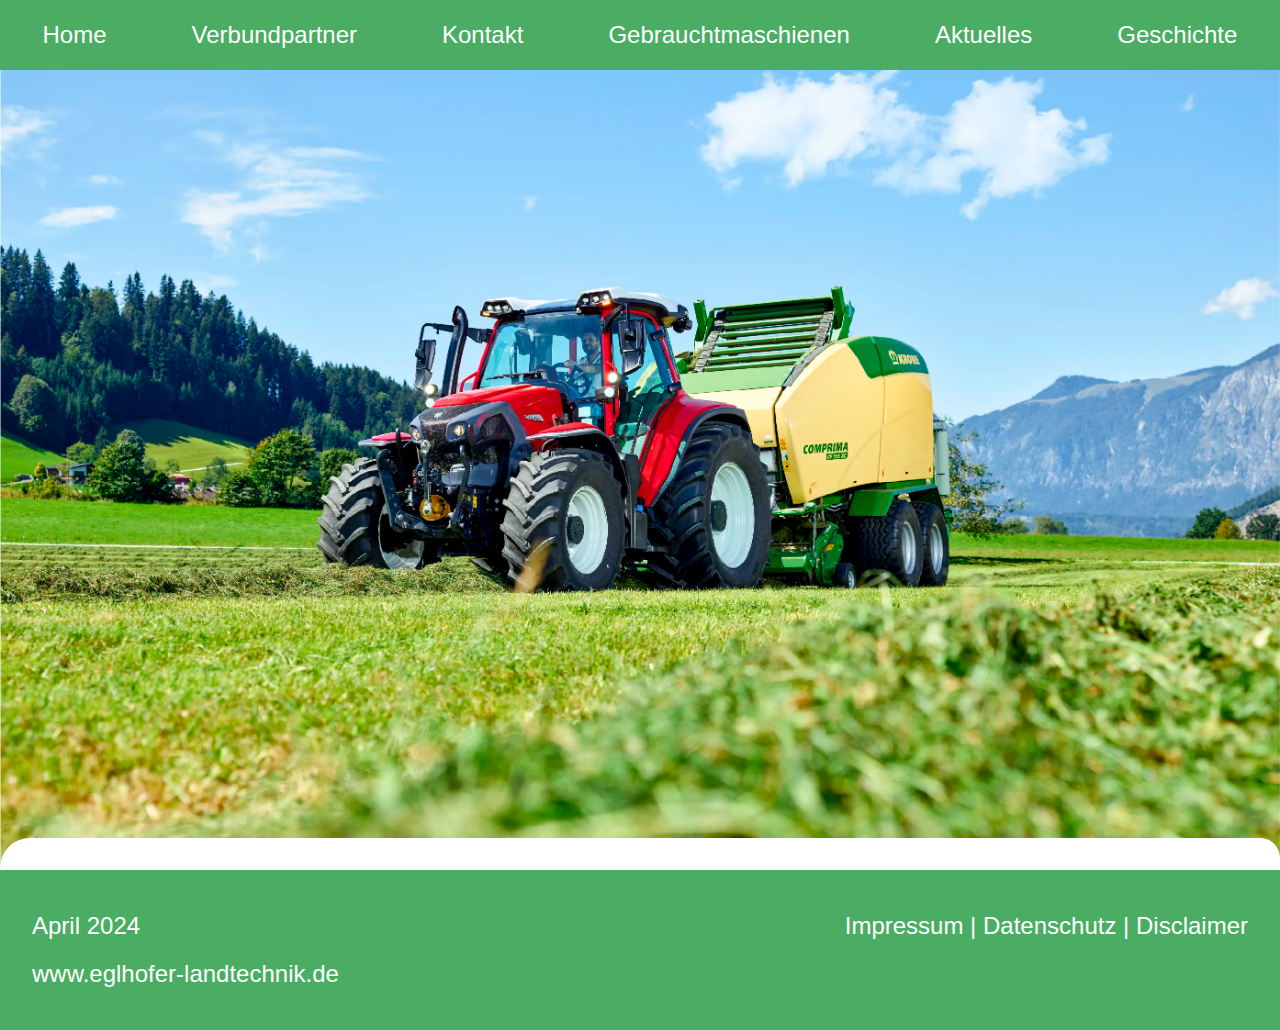
<file: Aktuelles.html>
<!DOCTYPE html>
<html lang="en">
<head>
    <meta charset="UTF-8">
    <meta name="viewport" content="width=device-width, initial-scale=1.0">
    <title>Document</title>
    <link rel="stylesheet" href="stylesheet.css">
   


                
</head>
<body>
    <nav>
        <div class="ctburger">
            <div class="menu-btn">
                <div class="btn-line"></div>
                <div class="btn-line"></div>
                <div class="btn-line"></div>
              </div>
              <div class="menu">
                <ul>
                  <li class="linav"><a class="linkm" href="index.html">Home</a></li>
                  <li class="linav"><a class="linkm" href="index.html#verbundpartner">Verbundpartner</a></li>
                  <li class="linav"><a class="linkm" href="/index.html#ctkontakt">Kontakt</a></li>
                  <a class="linkd" href="https://www.landwirt.com/search.html?q=Eglhofer&page=1&index=usedmachines%2Cclassifieds"target="_blank">Gebrauchtmaschienen</a> 
                  <li class="linav"><a class="linkm" href="#HeroContainer">Aktuelles</a></li>
                  <li class="linav"><a class="linkm" href="Geschichte.html">Geschichte</a></li>
                </ul>
              </div>

    </div>  
        
            <a class="linkd" href="index.html">Home</a>
            <a class="linkd" href="index.html#verbundpartner">Verbundpartner</a>
            <a class="linkd" href="index.html#ctkontakt">Kontakt</a>
            <a class="linkd" href="https://www.landwirt.com/search.html?q=Eglhofer&page=1&index=usedmachines%2Cclassifieds"target="_blank">Gebrauchtmaschienen</a> 
            <a class="linkd" href="#HeroContainer">Aktuelles</a> 
            <a class="linkd" href="Geschichte.html">Geschichte</a>
        
    </nav>

<!--Hero-->    
<div id="HeroContainer">
    <img class="Hero" src="Lintrac.webp">
    <div class="Border-radius"></div>
</div>
        
</div>
<div class="elfsight-app-d6b08f47-ef12-4599-949c-3bae72c9a677" data-elfsight-app-lazy></div>

<footer>
    <p>April 2024<br>www.eglhofer-landtechnik.de</p>  
    <p><a class="linkd" href="impressum.html">Impressum</a> | <a class="linkd" href="datenschutz.html">Datenschutz</a>  | <a class="linkd" href="disclaimer.html">Disclaimer</a> </p>
  </footer>
  
  <script src="https://static.elfsight.com/platform/platform.js" data-use-service-core defer></script>

  <script src="slide.js"></script>   
  </body>
  </html>
</file>
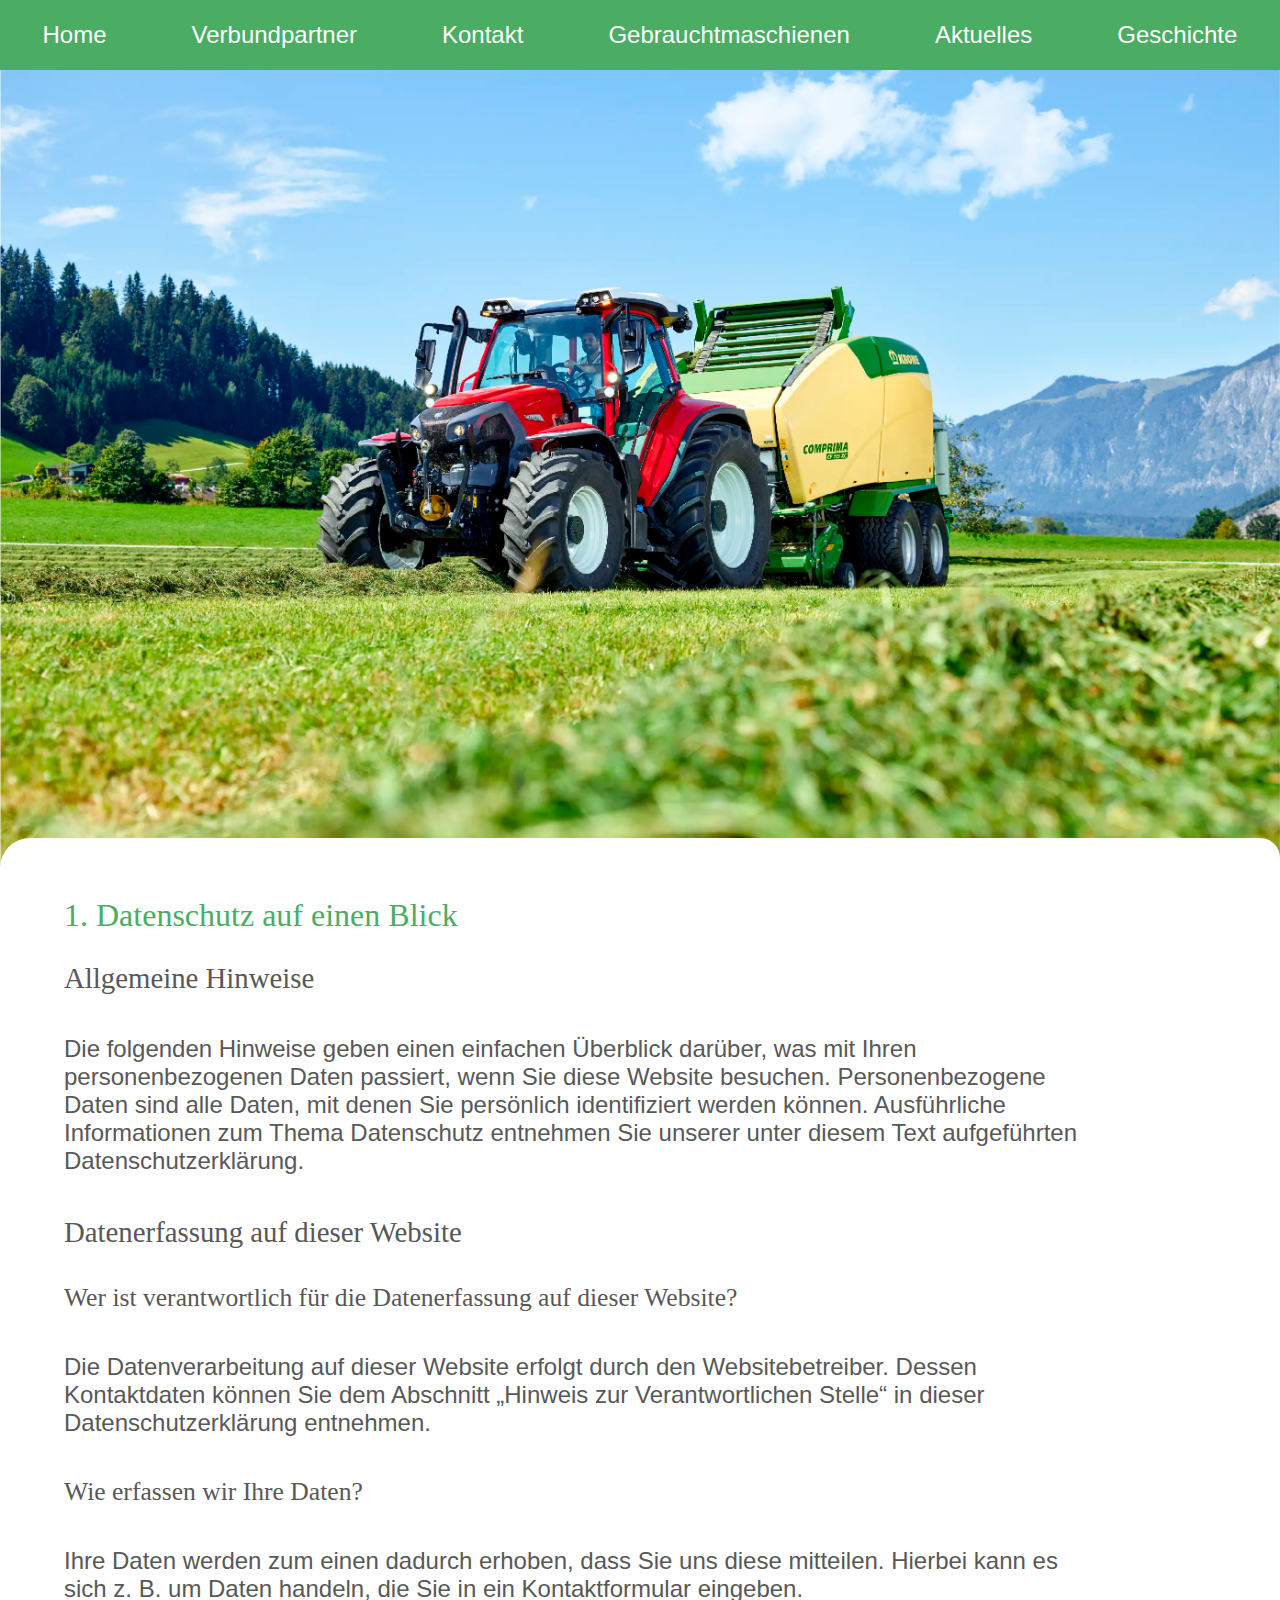
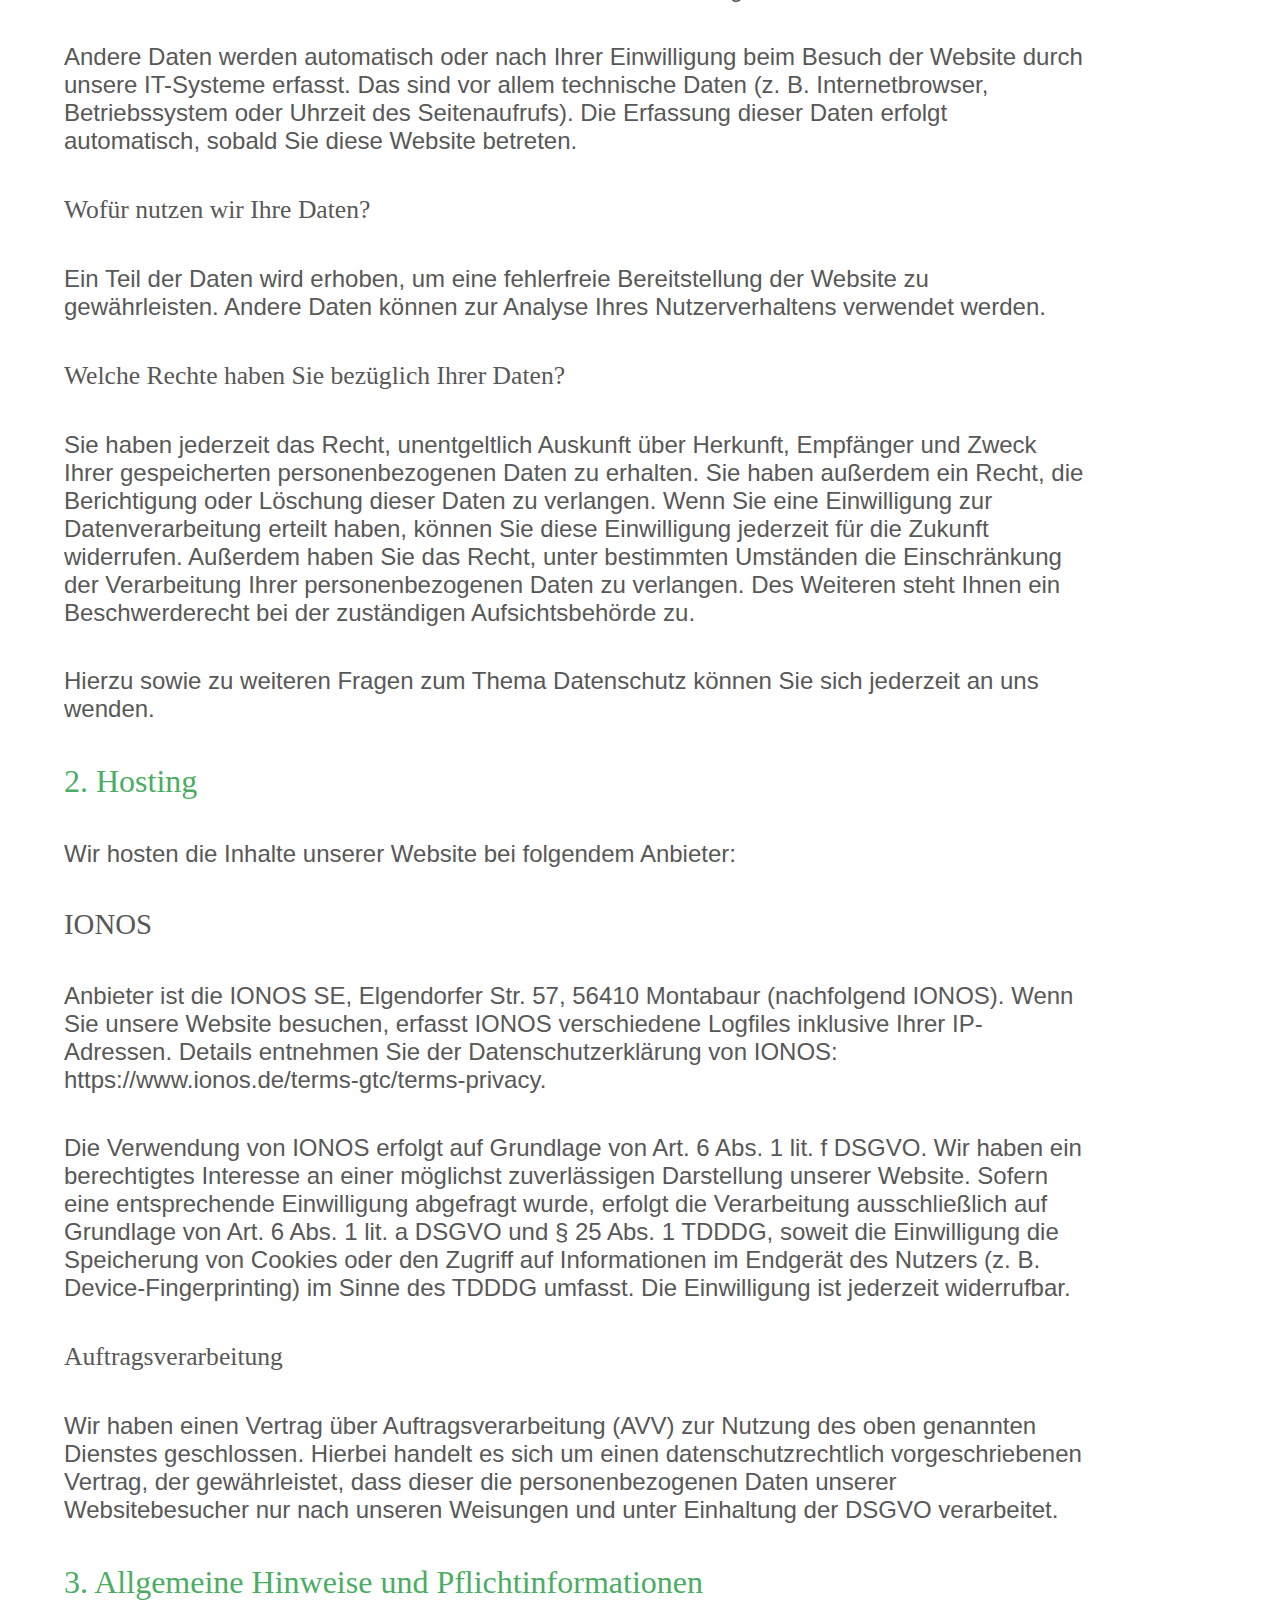
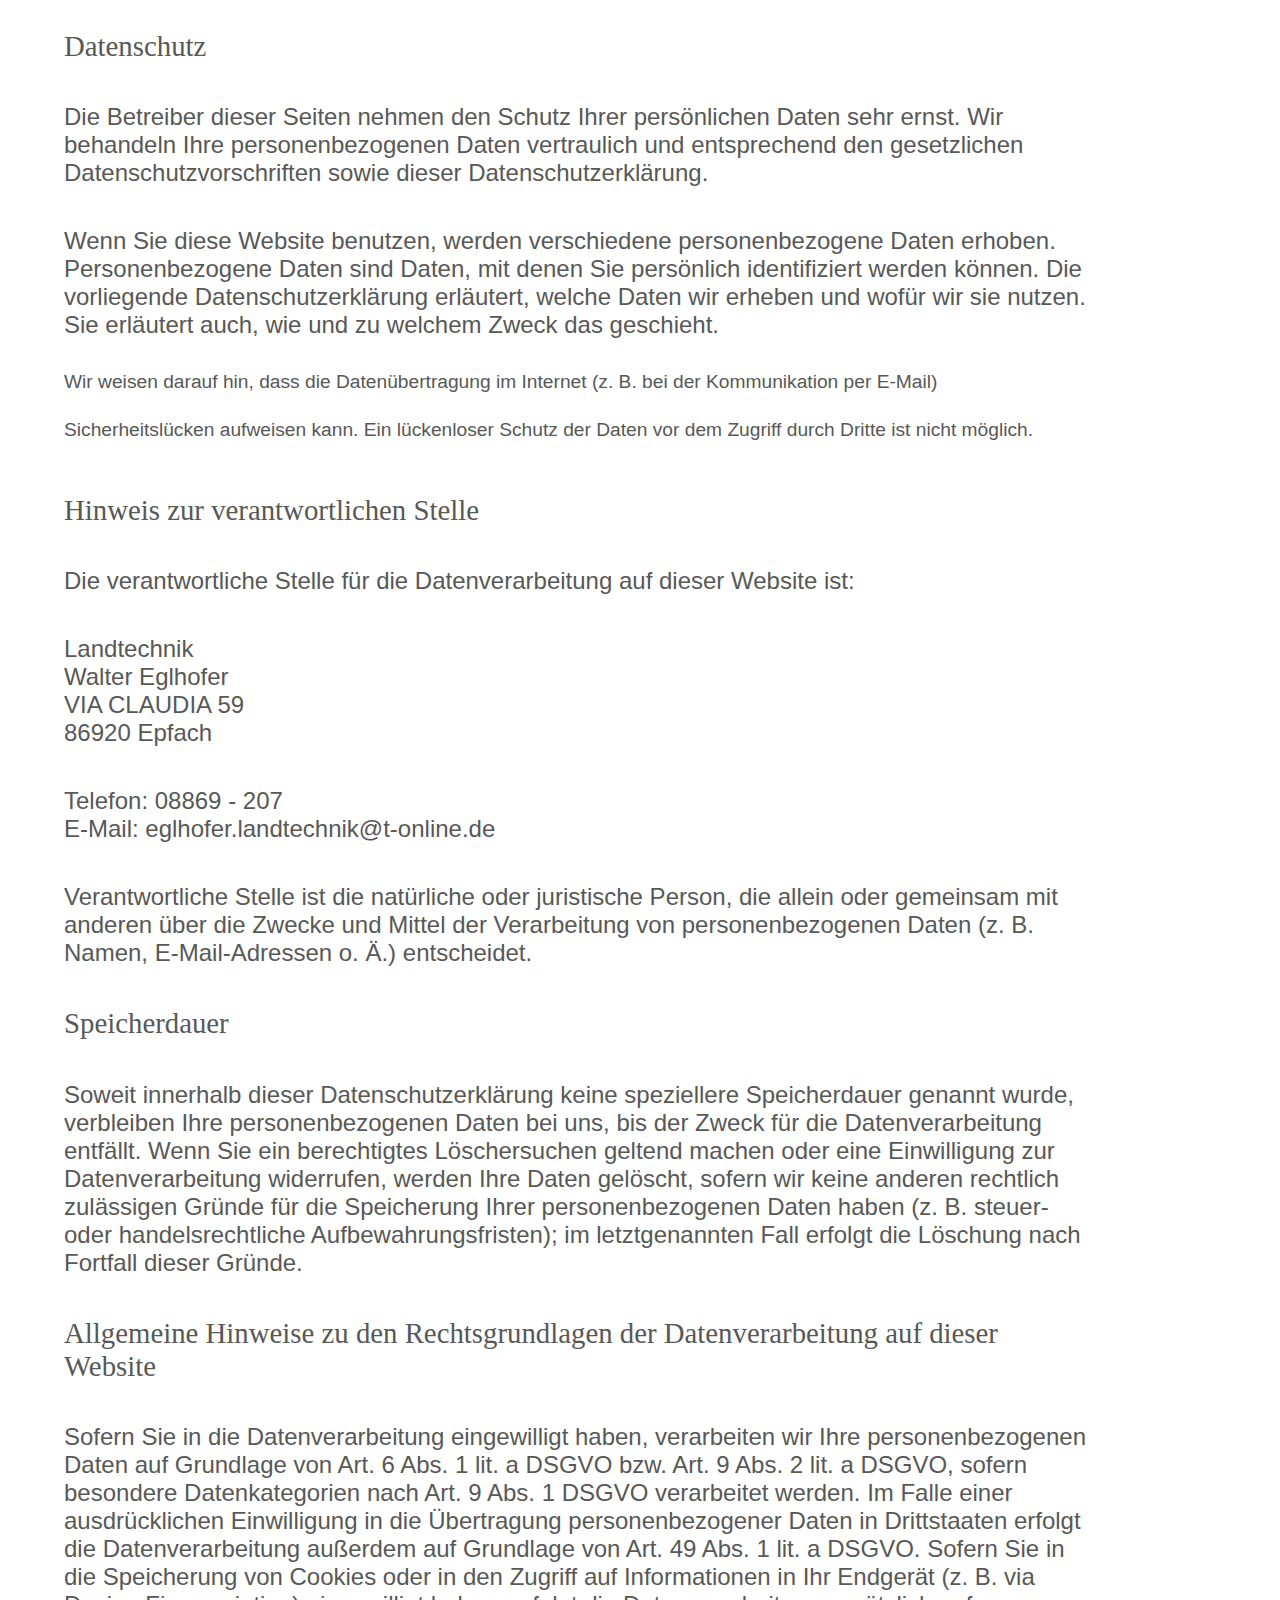
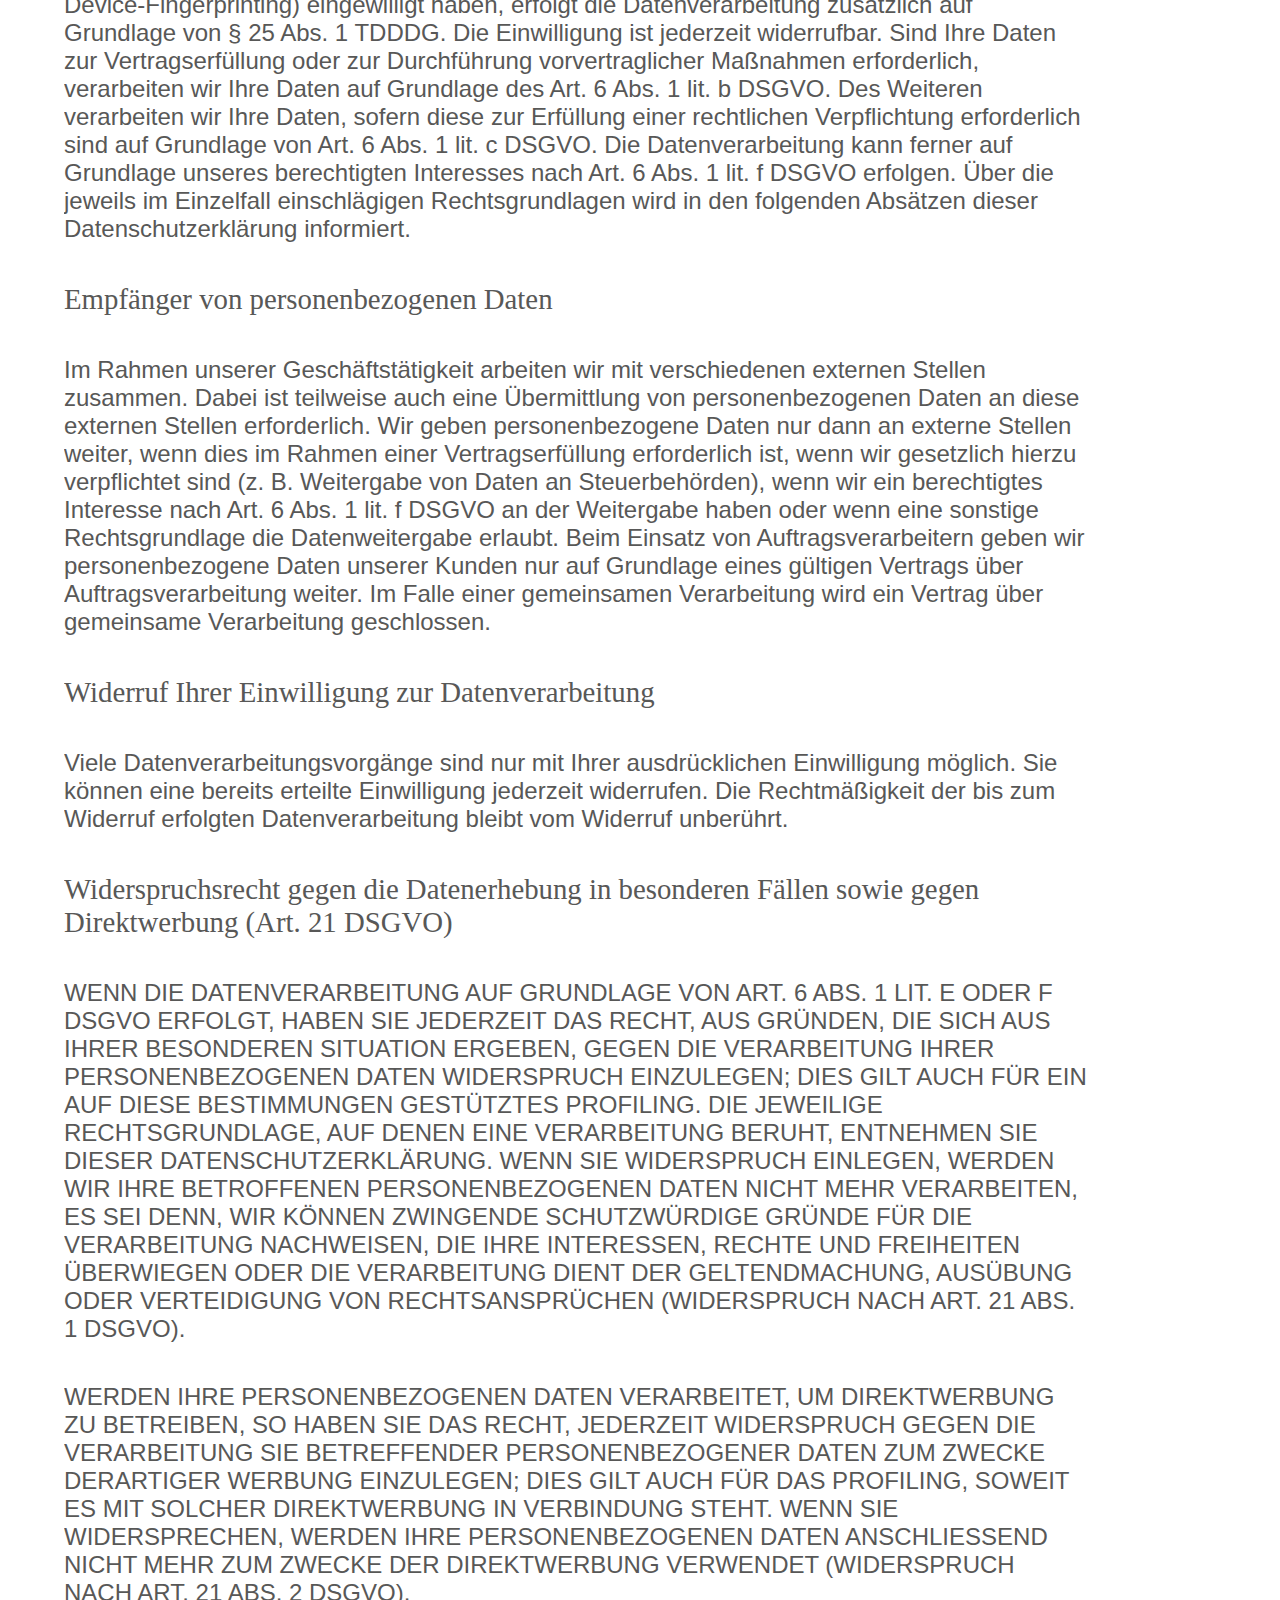
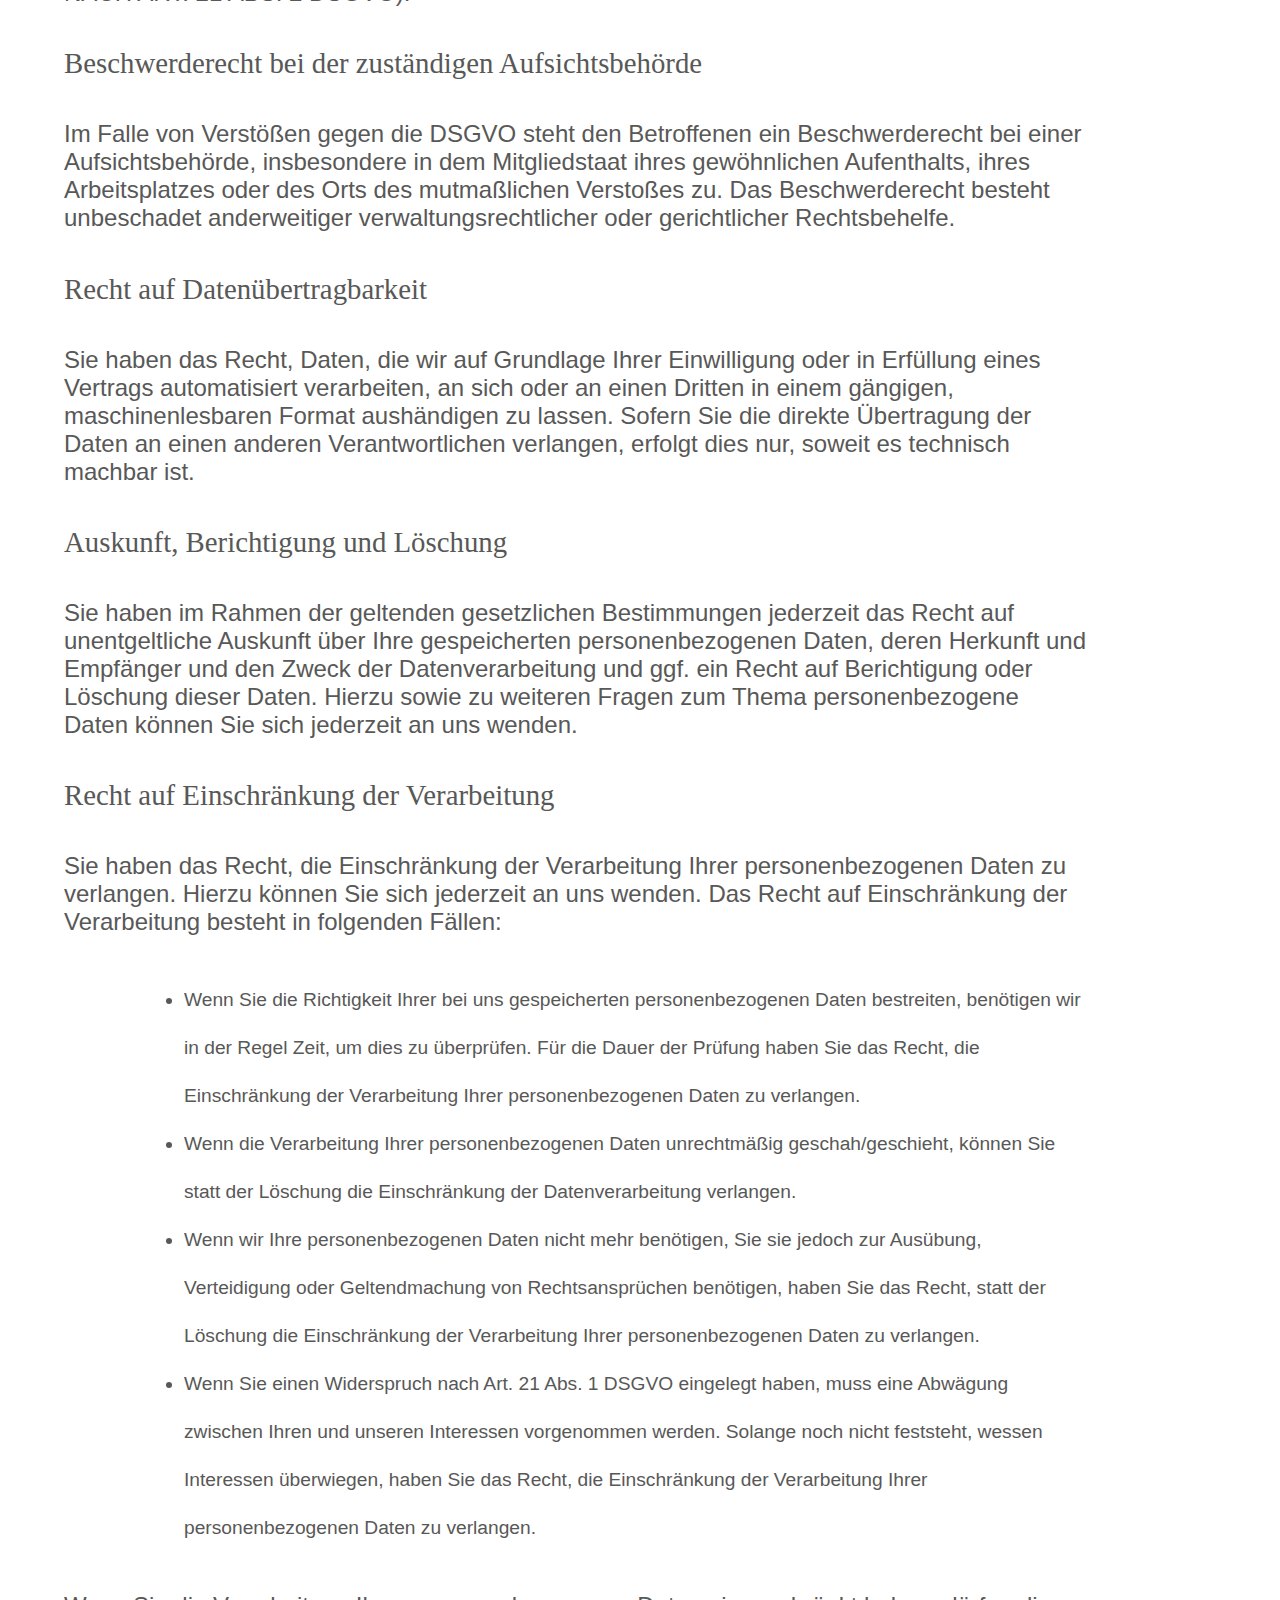
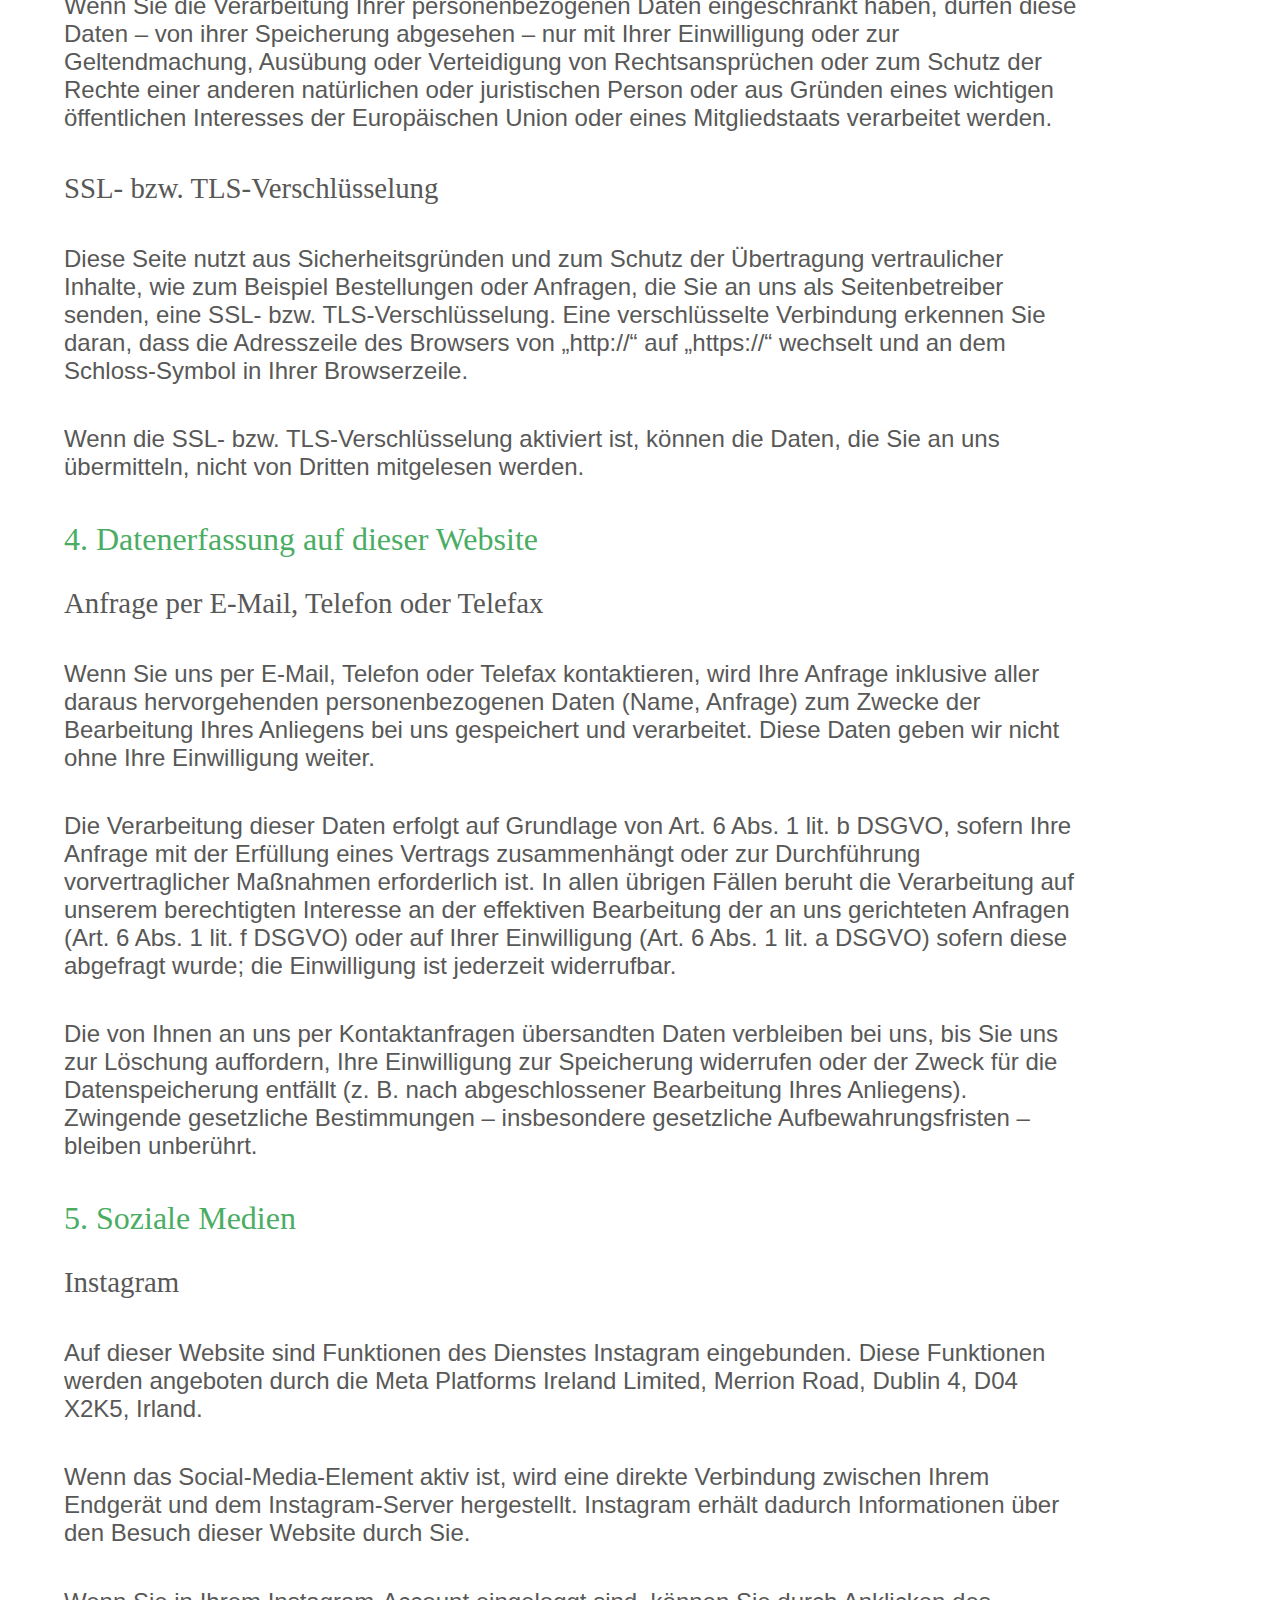
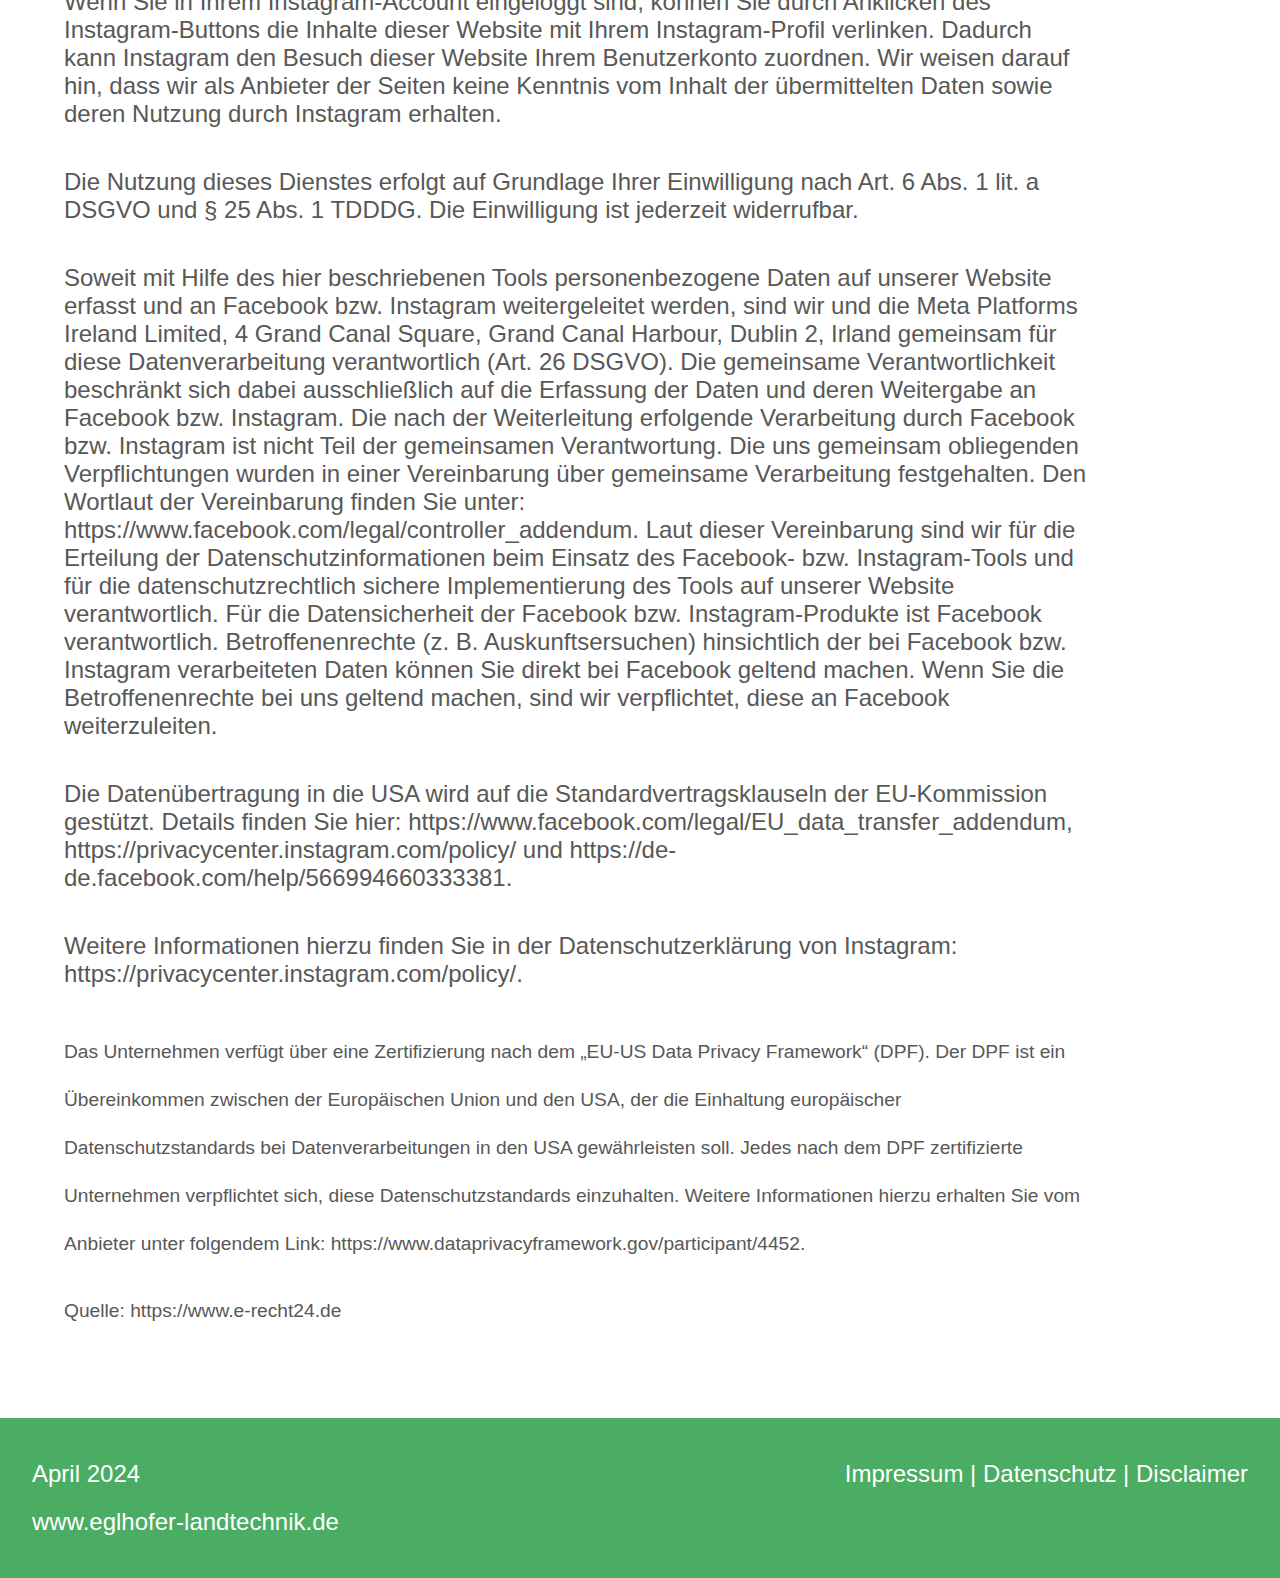
<file: datenschutz.html>
<!DOCTYPE html>
<html lang="en">
<head>
    <meta charset="UTF-8">
    <meta name="viewport" content="width=device-width, initial-scale=1.0">
    <title>Document</title>
    <link rel="stylesheet" href="stylesheet.css">
    <link href="https://fonts.cdnfonts.com/css/futura-std-4" rel="stylesheet">


                
</head>
<body>
    <nav>
        <div class="ctburger">
            <div class="menu-btn">
                <div class="btn-line"></div>
                <div class="btn-line"></div>
                <div class="btn-line"></div>
              </div>
              <div class="menu">
                <ul>
                  <li class="linav"><a class="linkm" href="index.html">Home</a></li>
                  <li class="linav"><a class="linkm" href="index.html#verbundpartner">Verbundpartner</a></li>
                  <li class="linav"><a class="linkm" href="index.html#ctkontakt">Kontakt</a></li>
                  <li class="linav"><a class="linkm" href="Aktuelles.html">Aktuelles</a></li>
                  <li class="linav"><a class="linkm" href="Geschichte.html">Geschichte</a></li>
                </ul>
              </div>

    </div>  
        
            <a class="linkd" href="index.html">Home</a>
            <a class="linkd" href="index.html#verbundpartner">Verbundpartner</a>
            <a class="linkd" href="index.html#ctkontakt">Kontakt</a>
            <a class="linkd" href="https://www.landwirt.com/search.html?q=Eglhofer&page=1&index=usedmachines%2Cclassifieds"target="_blank">Gebrauchtmaschienen</a> 
            <a class="linkd" href="Aktuelles.html">Aktuelles</a> 
            <a class="linkd" href="Geschichte.html">Geschichte</a>
        
    </nav>

<!--Hero-->    
<div id="HeroContainer">
    <img class="Hero" src="Lintrac.webp">
    <div class="Border-radius"></div>
</div>
      
</div>
<div class="TextGeschichte2">
<h2>1. Datenschutz auf einen Blick</h2>
<h3>Allgemeine Hinweise</h3> <h5>Die folgenden Hinweise geben einen einfachen &Uuml;berblick dar&uuml;ber, was mit Ihren personenbezogenen Daten passiert, wenn Sie diese Website besuchen. Personenbezogene Daten sind alle Daten, mit denen Sie pers&ouml;nlich identifiziert werden k&ouml;nnen. Ausf&uuml;hrliche Informationen zum Thema Datenschutz entnehmen Sie unserer unter diesem Text aufgef&uuml;hrten Datenschutzerkl&auml;rung.</h5>
<h3>Datenerfassung auf dieser Website</h3> <h4>Wer ist verantwortlich f&uuml;r die Datenerfassung auf dieser Website?</h4> <h5>Die Datenverarbeitung auf dieser Website erfolgt durch den Websitebetreiber. Dessen Kontaktdaten k&ouml;nnen Sie dem Abschnitt &bdquo;Hinweis zur Verantwortlichen Stelle&ldquo; in dieser Datenschutzerkl&auml;rung entnehmen.</h5> <h4>Wie erfassen wir Ihre Daten?</h4> <h5>Ihre Daten werden zum einen dadurch erhoben, dass Sie uns diese mitteilen. Hierbei kann es sich z.&nbsp;B. um Daten handeln, die Sie in ein Kontaktformular eingeben.</h5> <h5>Andere Daten werden automatisch oder nach Ihrer Einwilligung beim Besuch der Website durch unsere IT-Systeme erfasst. Das sind vor allem technische Daten (z.&nbsp;B. Internetbrowser, Betriebssystem oder Uhrzeit des Seitenaufrufs). Die Erfassung dieser Daten erfolgt automatisch, sobald Sie diese Website betreten.</h5> <h4>Wof&uuml;r nutzen wir Ihre Daten?</h4> <h5>Ein Teil der Daten wird erhoben, um eine fehlerfreie Bereitstellung der Website zu gew&auml;hrleisten. Andere Daten k&ouml;nnen zur Analyse Ihres Nutzerverhaltens verwendet werden.</p> <h4>Welche Rechte haben Sie bez&uuml;glich Ihrer Daten?</h4> <h5>Sie haben jederzeit das Recht, unentgeltlich Auskunft &uuml;ber Herkunft, Empf&auml;nger und Zweck Ihrer gespeicherten personenbezogenen Daten zu erhalten. Sie haben au&szlig;erdem ein Recht, die Berichtigung oder L&ouml;schung dieser Daten zu verlangen. Wenn Sie eine Einwilligung zur Datenverarbeitung erteilt haben, k&ouml;nnen Sie diese Einwilligung jederzeit f&uuml;r die Zukunft widerrufen. Au&szlig;erdem haben Sie das Recht, unter bestimmten Umst&auml;nden die Einschr&auml;nkung der Verarbeitung Ihrer personenbezogenen Daten zu verlangen. Des Weiteren steht Ihnen ein Beschwerderecht bei der zust&auml;ndigen Aufsichtsbeh&ouml;rde zu.</h5> <h5>Hierzu sowie zu weiteren Fragen zum Thema Datenschutz k&ouml;nnen Sie sich jederzeit an uns wenden.</h5>
<h2>2. Hosting</h2>
<h5>Wir hosten die Inhalte unserer Website bei folgendem Anbieter:</h5>
<h3>IONOS</h3> <h5>Anbieter ist die IONOS SE, Elgendorfer Str. 57, 56410 Montabaur (nachfolgend IONOS). Wenn Sie unsere Website besuchen, erfasst IONOS verschiedene Logfiles inklusive Ihrer IP-Adressen. Details entnehmen Sie der Datenschutzerkl&auml;rung von IONOS: <a href="https://www.ionos.de/terms-gtc/terms-privacy" target="_blank" rel="noopener noreferrer">https://www.ionos.de/terms-gtc/terms-privacy</a>.</h5> <h5>Die Verwendung von IONOS erfolgt auf Grundlage von Art. 6 Abs. 1 lit. f DSGVO. Wir haben ein berechtigtes Interesse an einer m&ouml;glichst zuverl&auml;ssigen Darstellung unserer Website. Sofern eine entsprechende Einwilligung abgefragt wurde, erfolgt die Verarbeitung ausschlie&szlig;lich auf Grundlage von Art. 6 Abs. 1 lit. a DSGVO und &sect; 25 Abs. 1 TDDDG, soweit die Einwilligung die Speicherung von Cookies oder den Zugriff auf Informationen im Endger&auml;t des Nutzers (z.&nbsp;B. Device-Fingerprinting) im Sinne des TDDDG umfasst. Die Einwilligung ist jederzeit widerrufbar.</h5>

<h4>Auftragsverarbeitung</h4> <h5>Wir haben einen Vertrag &uuml;ber Auftragsverarbeitung (AVV) zur Nutzung des oben genannten Dienstes geschlossen. Hierbei handelt es sich um einen datenschutzrechtlich vorgeschriebenen Vertrag, der gew&auml;hrleistet, dass dieser die personenbezogenen Daten unserer Websitebesucher nur nach unseren Weisungen und unter Einhaltung der DSGVO verarbeitet.</h5>
<h2>3. Allgemeine Hinweise und Pflicht&shy;informationen</h2>
<h3>Datenschutz</h3> <h5>Die Betreiber dieser Seiten nehmen den Schutz Ihrer pers&ouml;nlichen Daten sehr ernst. Wir behandeln Ihre personenbezogenen Daten vertraulich und entsprechend den gesetzlichen Datenschutzvorschriften sowie dieser Datenschutzerkl&auml;rung.</h5> <h5>Wenn Sie diese Website benutzen, werden verschiedene personenbezogene Daten erhoben. Personenbezogene Daten sind Daten, mit denen Sie pers&ouml;nlich identifiziert werden k&ouml;nnen. Die vorliegende Datenschutzerkl&auml;rung erl&auml;utert, welche Daten wir erheben und wof&uuml;r wir sie nutzen. Sie erl&auml;utert auch, wie und zu welchem Zweck das geschieht.</p> <p>Wir weisen darauf hin, dass die Daten&uuml;bertragung im Internet (z.&nbsp;B. bei der Kommunikation per E-Mail) Sicherheitsl&uuml;cken aufweisen kann. Ein l&uuml;ckenloser Schutz der Daten vor dem Zugriff durch Dritte ist nicht m&ouml;glich.</h5>
<h3>Hinweis zur verantwortlichen Stelle</h3> <h5>Die verantwortliche Stelle f&uuml;r die Datenverarbeitung auf dieser Website ist:</h5> <h5>Landtechnik<br />
Walter Eglhofer<br />
VIA CLAUDIA 59<br />
86920 Epfach</h5>

<h5>Telefon: 08869 - 207<br />
E-Mail: eglhofer.landtechnik@t-online.de</h5>
 <h5>Verantwortliche Stelle ist die nat&uuml;rliche oder juristische Person, die allein oder gemeinsam mit anderen &uuml;ber die Zwecke und Mittel der Verarbeitung von personenbezogenen Daten (z.&nbsp;B. Namen, E-Mail-Adressen o. &Auml;.) entscheidet.</h5>

<h3>Speicherdauer</h3> <h5>Soweit innerhalb dieser Datenschutzerkl&auml;rung keine speziellere Speicherdauer genannt wurde, verbleiben Ihre personenbezogenen Daten bei uns, bis der Zweck f&uuml;r die Datenverarbeitung entf&auml;llt. Wenn Sie ein berechtigtes L&ouml;schersuchen geltend machen oder eine Einwilligung zur Datenverarbeitung widerrufen, werden Ihre Daten gel&ouml;scht, sofern wir keine anderen rechtlich zul&auml;ssigen Gr&uuml;nde f&uuml;r die Speicherung Ihrer personenbezogenen Daten haben (z.&nbsp;B. steuer- oder handelsrechtliche Aufbewahrungsfristen); im letztgenannten Fall erfolgt die L&ouml;schung nach Fortfall dieser Gr&uuml;nde.</h5>
<h3>Allgemeine Hinweise zu den Rechtsgrundlagen der Datenverarbeitung auf dieser Website</h3> <h5>Sofern Sie in die Datenverarbeitung eingewilligt haben, verarbeiten wir Ihre personenbezogenen Daten auf Grundlage von Art. 6 Abs. 1 lit. a DSGVO bzw. Art. 9 Abs. 2 lit. a DSGVO, sofern besondere Datenkategorien nach Art. 9 Abs. 1 DSGVO verarbeitet werden. Im Falle einer ausdr&uuml;cklichen Einwilligung in die &Uuml;bertragung personenbezogener Daten in Drittstaaten erfolgt die Datenverarbeitung au&szlig;erdem auf Grundlage von Art. 49 Abs. 1 lit. a DSGVO. Sofern Sie in die Speicherung von Cookies oder in den Zugriff auf Informationen in Ihr Endger&auml;t (z.&nbsp;B. via Device-Fingerprinting) eingewilligt haben, erfolgt die Datenverarbeitung zus&auml;tzlich auf Grundlage von &sect; 25 Abs. 1 TDDDG. Die Einwilligung ist jederzeit widerrufbar. Sind Ihre Daten zur Vertragserf&uuml;llung oder zur Durchf&uuml;hrung vorvertraglicher Ma&szlig;nahmen erforderlich, verarbeiten wir Ihre Daten auf Grundlage des Art. 6 Abs. 1 lit. b DSGVO. Des Weiteren verarbeiten wir Ihre Daten, sofern diese zur Erf&uuml;llung einer rechtlichen Verpflichtung erforderlich sind auf Grundlage von Art. 6 Abs. 1 lit. c DSGVO. Die Datenverarbeitung kann ferner auf Grundlage unseres berechtigten Interesses nach Art. 6 Abs. 1 lit. f DSGVO erfolgen. &Uuml;ber die jeweils im Einzelfall einschl&auml;gigen Rechtsgrundlagen wird in den folgenden Abs&auml;tzen dieser Datenschutzerkl&auml;rung informiert.</h5>
<h3>Empfänger von personenbezogenen Daten</h3> <h5>Im Rahmen unserer Gesch&auml;ftst&auml;tigkeit arbeiten wir mit verschiedenen externen Stellen zusammen. Dabei ist teilweise auch eine &Uuml;bermittlung von personenbezogenen Daten an diese externen Stellen erforderlich. Wir geben personenbezogene Daten nur dann an externe Stellen weiter, wenn dies im Rahmen einer Vertragserf&uuml;llung erforderlich ist, wenn wir gesetzlich hierzu verpflichtet sind (z.&nbsp;B. Weitergabe von Daten an Steuerbeh&ouml;rden), wenn wir ein berechtigtes Interesse nach Art. 6 Abs. 1 lit. f DSGVO an der Weitergabe haben oder wenn eine sonstige Rechtsgrundlage die Datenweitergabe erlaubt. Beim Einsatz von Auftragsverarbeitern geben wir personenbezogene Daten unserer Kunden nur auf Grundlage eines g&uuml;ltigen Vertrags &uuml;ber Auftragsverarbeitung weiter. Im Falle einer gemeinsamen Verarbeitung wird ein Vertrag &uuml;ber gemeinsame Verarbeitung geschlossen.</h5>
<h3>Widerruf Ihrer Einwilligung zur Datenverarbeitung</h3> <h5>Viele Datenverarbeitungsvorg&auml;nge sind nur mit Ihrer ausdr&uuml;cklichen Einwilligung m&ouml;glich. Sie k&ouml;nnen eine bereits erteilte Einwilligung jederzeit widerrufen. Die Rechtm&auml;&szlig;igkeit der bis zum Widerruf erfolgten Datenverarbeitung bleibt vom Widerruf unber&uuml;hrt.</h5>
<h3>Widerspruchsrecht gegen die Datenerhebung in besonderen F&auml;llen sowie gegen Direktwerbung (Art. 21 DSGVO)</h3> <h5>WENN DIE DATENVERARBEITUNG AUF GRUNDLAGE VON ART. 6 ABS. 1 LIT. E ODER F DSGVO ERFOLGT, HABEN SIE JEDERZEIT DAS RECHT, AUS GR&Uuml;NDEN, DIE SICH AUS IHRER BESONDEREN SITUATION ERGEBEN, GEGEN DIE VERARBEITUNG IHRER PERSONENBEZOGENEN DATEN WIDERSPRUCH EINZULEGEN; DIES GILT AUCH F&Uuml;R EIN AUF DIESE BESTIMMUNGEN GEST&Uuml;TZTES PROFILING. DIE JEWEILIGE RECHTSGRUNDLAGE, AUF DENEN EINE VERARBEITUNG BERUHT, ENTNEHMEN SIE DIESER DATENSCHUTZERKL&Auml;RUNG. WENN SIE WIDERSPRUCH EINLEGEN, WERDEN WIR IHRE BETROFFENEN PERSONENBEZOGENEN DATEN NICHT MEHR VERARBEITEN, ES SEI DENN, WIR K&Ouml;NNEN ZWINGENDE SCHUTZW&Uuml;RDIGE GR&Uuml;NDE F&Uuml;R DIE VERARBEITUNG NACHWEISEN, DIE IHRE INTERESSEN, RECHTE UND FREIHEITEN &Uuml;BERWIEGEN ODER DIE VERARBEITUNG DIENT DER GELTENDMACHUNG, AUS&Uuml;BUNG ODER VERTEIDIGUNG VON RECHTSANSPR&Uuml;CHEN (WIDERSPRUCH NACH ART. 21 ABS. 1 DSGVO).</h5> <h5>WERDEN IHRE PERSONENBEZOGENEN DATEN VERARBEITET, UM DIREKTWERBUNG ZU BETREIBEN, SO HABEN SIE DAS RECHT, JEDERZEIT WIDERSPRUCH GEGEN DIE VERARBEITUNG SIE BETREFFENDER PERSONENBEZOGENER DATEN ZUM ZWECKE DERARTIGER WERBUNG EINZULEGEN; DIES GILT AUCH F&Uuml;R DAS PROFILING, SOWEIT ES MIT SOLCHER DIREKTWERBUNG IN VERBINDUNG STEHT. WENN SIE WIDERSPRECHEN, WERDEN IHRE PERSONENBEZOGENEN DATEN ANSCHLIESSEND NICHT MEHR ZUM ZWECKE DER DIREKTWERBUNG VERWENDET (WIDERSPRUCH NACH ART. 21 ABS. 2 DSGVO).</h5>
<h3>Beschwerde&shy;recht bei der zust&auml;ndigen Aufsichts&shy;beh&ouml;rde</h3> <h5>Im Falle von Verst&ouml;&szlig;en gegen die DSGVO steht den Betroffenen ein Beschwerderecht bei einer Aufsichtsbeh&ouml;rde, insbesondere in dem Mitgliedstaat ihres gew&ouml;hnlichen Aufenthalts, ihres Arbeitsplatzes oder des Orts des mutma&szlig;lichen Versto&szlig;es zu. Das Beschwerderecht besteht unbeschadet anderweitiger verwaltungsrechtlicher oder gerichtlicher Rechtsbehelfe.</h5>
<h3>Recht auf Daten&shy;&uuml;bertrag&shy;barkeit</h3> <h5>Sie haben das Recht, Daten, die wir auf Grundlage Ihrer Einwilligung oder in Erf&uuml;llung eines Vertrags automatisiert verarbeiten, an sich oder an einen Dritten in einem g&auml;ngigen, maschinenlesbaren Format aush&auml;ndigen zu lassen. Sofern Sie die direkte &Uuml;bertragung der Daten an einen anderen Verantwortlichen verlangen, erfolgt dies nur, soweit es technisch machbar ist.</h5>
<h3>Auskunft, Berichtigung und L&ouml;schung</h3> <h5>Sie haben im Rahmen der geltenden gesetzlichen Bestimmungen jederzeit das Recht auf unentgeltliche Auskunft &uuml;ber Ihre gespeicherten personenbezogenen Daten, deren Herkunft und Empf&auml;nger und den Zweck der Datenverarbeitung und ggf. ein Recht auf Berichtigung oder L&ouml;schung dieser Daten. Hierzu sowie zu weiteren Fragen zum Thema personenbezogene Daten k&ouml;nnen Sie sich jederzeit an uns wenden.</h5>
<h3>Recht auf Einschr&auml;nkung der Verarbeitung</h3> <h5>Sie haben das Recht, die Einschr&auml;nkung der Verarbeitung Ihrer personenbezogenen Daten zu verlangen. Hierzu k&ouml;nnen Sie sich jederzeit an uns wenden. Das Recht auf Einschr&auml;nkung der Verarbeitung besteht in folgenden F&auml;llen:</h5> <ul> <li>Wenn Sie die Richtigkeit Ihrer bei uns gespeicherten personenbezogenen Daten bestreiten, ben&ouml;tigen wir in der Regel Zeit, um dies zu &uuml;berpr&uuml;fen. F&uuml;r die Dauer der Pr&uuml;fung haben Sie das Recht, die Einschr&auml;nkung der Verarbeitung Ihrer personenbezogenen Daten zu verlangen.</li> <li>Wenn die Verarbeitung Ihrer personenbezogenen Daten unrechtm&auml;&szlig;ig geschah/geschieht, k&ouml;nnen Sie statt der L&ouml;schung die Einschr&auml;nkung der Datenverarbeitung verlangen.</li> <li>Wenn wir Ihre personenbezogenen Daten nicht mehr ben&ouml;tigen, Sie sie jedoch zur Aus&uuml;bung, Verteidigung oder Geltendmachung von Rechtsanspr&uuml;chen ben&ouml;tigen, haben Sie das Recht, statt der L&ouml;schung die Einschr&auml;nkung der Verarbeitung Ihrer personenbezogenen Daten zu verlangen.</li> <li>Wenn Sie einen Widerspruch nach Art. 21 Abs. 1 DSGVO eingelegt haben, muss eine Abw&auml;gung zwischen Ihren und unseren Interessen vorgenommen werden. Solange noch nicht feststeht, wessen Interessen &uuml;berwiegen, haben Sie das Recht, die Einschr&auml;nkung der Verarbeitung Ihrer personenbezogenen Daten zu verlangen.</li> </ul> <h5>Wenn Sie die Verarbeitung Ihrer personenbezogenen Daten eingeschr&auml;nkt haben, d&uuml;rfen diese Daten &ndash; von ihrer Speicherung abgesehen &ndash; nur mit Ihrer Einwilligung oder zur Geltendmachung, Aus&uuml;bung oder Verteidigung von Rechtsanspr&uuml;chen oder zum Schutz der Rechte einer anderen nat&uuml;rlichen oder juristischen Person oder aus Gr&uuml;nden eines wichtigen &ouml;ffentlichen Interesses der Europ&auml;ischen Union oder eines Mitgliedstaats verarbeitet werden.</h5>
<h3>SSL- bzw. TLS-Verschl&uuml;sselung</h3> <h5>Diese Seite nutzt aus Sicherheitsgr&uuml;nden und zum Schutz der &Uuml;bertragung vertraulicher Inhalte, wie zum Beispiel Bestellungen oder Anfragen, die Sie an uns als Seitenbetreiber senden, eine SSL- bzw. TLS-Verschl&uuml;sselung. Eine verschl&uuml;sselte Verbindung erkennen Sie daran, dass die Adresszeile des Browsers von &bdquo;http://&ldquo; auf &bdquo;https://&ldquo; wechselt und an dem Schloss-Symbol in Ihrer Browserzeile.</h5> <h5>Wenn die SSL- bzw. TLS-Verschl&uuml;sselung aktiviert ist, k&ouml;nnen die Daten, die Sie an uns &uuml;bermitteln, nicht von Dritten mitgelesen werden.</h5>
<h2>4. Datenerfassung auf dieser Website</h2>
<h3>Anfrage per E-Mail, Telefon oder Telefax</h3> <h5>Wenn Sie uns per E-Mail, Telefon oder Telefax kontaktieren, wird Ihre Anfrage inklusive aller daraus hervorgehenden personenbezogenen Daten (Name, Anfrage) zum Zwecke der Bearbeitung Ihres Anliegens bei uns gespeichert und verarbeitet. Diese Daten geben wir nicht ohne Ihre Einwilligung weiter.</h5> <h5>Die Verarbeitung dieser Daten erfolgt auf Grundlage von Art. 6 Abs. 1 lit. b DSGVO, sofern Ihre Anfrage mit der Erf&uuml;llung eines Vertrags zusammenh&auml;ngt oder zur Durchf&uuml;hrung vorvertraglicher Ma&szlig;nahmen erforderlich ist. In allen &uuml;brigen F&auml;llen beruht die Verarbeitung auf unserem berechtigten Interesse an der effektiven Bearbeitung der an uns gerichteten Anfragen (Art. 6 Abs. 1 lit. f DSGVO) oder auf Ihrer Einwilligung (Art. 6 Abs. 1 lit. a DSGVO) sofern diese abgefragt wurde; die Einwilligung ist jederzeit widerrufbar.</h5> <h5>Die von Ihnen an uns per Kontaktanfragen &uuml;bersandten Daten verbleiben bei uns, bis Sie uns zur L&ouml;schung auffordern, Ihre Einwilligung zur Speicherung widerrufen oder der Zweck f&uuml;r die Datenspeicherung entf&auml;llt (z.&nbsp;B. nach abgeschlossener Bearbeitung Ihres Anliegens). Zwingende gesetzliche Bestimmungen &ndash; insbesondere gesetzliche Aufbewahrungsfristen &ndash; bleiben unber&uuml;hrt.</h5>
<h2>5. Soziale Medien</h2>
<h3>Instagram</h3> <h5>Auf dieser Website sind Funktionen des Dienstes Instagram eingebunden. Diese Funktionen werden angeboten durch die Meta Platforms Ireland Limited, Merrion Road, Dublin 4, D04 X2K5, Irland.</h5> <h5>Wenn das Social-Media-Element aktiv ist, wird eine direkte Verbindung zwischen Ihrem Endger&auml;t und dem Instagram-Server hergestellt. Instagram erh&auml;lt dadurch Informationen &uuml;ber den Besuch dieser Website durch Sie.</h5> <h5>Wenn Sie in Ihrem Instagram-Account eingeloggt sind, k&ouml;nnen Sie durch Anklicken des Instagram-Buttons die Inhalte dieser Website mit Ihrem Instagram-Profil verlinken. Dadurch kann Instagram den Besuch dieser Website Ihrem Benutzerkonto zuordnen. Wir weisen darauf hin, dass wir als Anbieter der Seiten keine Kenntnis vom Inhalt der &uuml;bermittelten Daten sowie deren Nutzung durch Instagram erhalten.</h5> <h5>Die Nutzung dieses Dienstes erfolgt auf Grundlage Ihrer Einwilligung nach Art. 6 Abs. 1 lit. a DSGVO und &sect; 25 Abs. 1 TDDDG. Die Einwilligung ist jederzeit widerrufbar.</h5> <h5>Soweit mit Hilfe des hier beschriebenen Tools personenbezogene Daten auf unserer Website erfasst und an Facebook bzw. Instagram weitergeleitet werden, sind wir und die Meta Platforms Ireland Limited, 4 Grand Canal Square, Grand Canal Harbour, Dublin 2, Irland gemeinsam f&uuml;r diese Datenverarbeitung verantwortlich (Art. 26 DSGVO). Die gemeinsame Verantwortlichkeit beschr&auml;nkt sich dabei ausschlie&szlig;lich auf die Erfassung der Daten und deren Weitergabe an Facebook bzw. Instagram. Die nach der Weiterleitung erfolgende Verarbeitung durch Facebook bzw. Instagram ist nicht Teil der gemeinsamen Verantwortung. Die uns gemeinsam obliegenden Verpflichtungen wurden in einer Vereinbarung &uuml;ber gemeinsame Verarbeitung festgehalten. Den Wortlaut der Vereinbarung finden Sie unter: <a href="https://www.facebook.com/legal/controller_addendum" target="_blank" rel="noopener noreferrer">https://www.facebook.com/legal/controller_addendum</a>. Laut dieser Vereinbarung sind wir f&uuml;r die Erteilung der Datenschutzinformationen beim Einsatz des Facebook- bzw. Instagram-Tools und f&uuml;r die datenschutzrechtlich sichere Implementierung des Tools auf unserer Website verantwortlich. F&uuml;r die Datensicherheit der Facebook bzw. Instagram-Produkte ist Facebook verantwortlich. Betroffenenrechte (z.&nbsp;B. Auskunftsersuchen) hinsichtlich der bei Facebook bzw. Instagram verarbeiteten Daten k&ouml;nnen Sie direkt bei Facebook geltend machen. Wenn Sie die Betroffenenrechte bei uns geltend machen, sind wir verpflichtet, diese an Facebook weiterzuleiten.</h5> <h5>Die Daten&uuml;bertragung in die USA wird auf die Standardvertragsklauseln der EU-Kommission gest&uuml;tzt. Details finden Sie hier: <a href="https://www.facebook.com/legal/EU_data_transfer_addendum" target="_blank" rel="noopener noreferrer">https://www.facebook.com/legal/EU_data_transfer_addendum</a>, <a href="https://privacycenter.instagram.com/policy/" target="_blank" rel="noopener noreferrer">https://privacycenter.instagram.com/policy/</a> und <a href="https://de-de.facebook.com/help/566994660333381" target="_blank" rel="noopener noreferrer">https://de-de.facebook.com/help/566994660333381</a>.</h5> <h5>Weitere Informationen hierzu finden Sie in der Datenschutzerkl&auml;rung von Instagram: <a href="https://privacycenter.instagram.com/policy/" target="_blank" rel="noopener noreferrer">https://privacycenter.instagram.com/policy/</a>.</h5>
<p>Das Unternehmen verf&uuml;gt &uuml;ber eine Zertifizierung nach dem &bdquo;EU-US Data Privacy Framework&ldquo; (DPF). Der DPF ist ein &Uuml;bereinkommen zwischen der Europ&auml;ischen Union und den USA, der die Einhaltung europ&auml;ischer Datenschutzstandards bei Datenverarbeitungen in den USA gew&auml;hrleisten soll. Jedes nach dem DPF zertifizierte Unternehmen verpflichtet sich, diese Datenschutzstandards einzuhalten. Weitere Informationen hierzu erhalten Sie vom Anbieter unter folgendem Link: <a href="https://www.dataprivacyframework.gov/participant/4452" target="_blank" rel="noopener noreferrer">https://www.dataprivacyframework.gov/participant/4452</a>.</h5>
<p>Quelle: <a href="https://www.e-recht24.de">https://www.e-recht24.de</a></p>
</div>
<footer>
    <p>April 2024<br>www.eglhofer-landtechnik.de</p>  
    <p><a class="linkd" href="impressum.html">Impressum</a> | <a class="linkd" href="datenschutz.html">Datenschutz</a>  | <a class="linkd" href="disclaimer.html">Disclaimer</a> </p>
  </footer>
  
  
  <script src="slide.js"></script>   
  </body>
  </html>
</file>
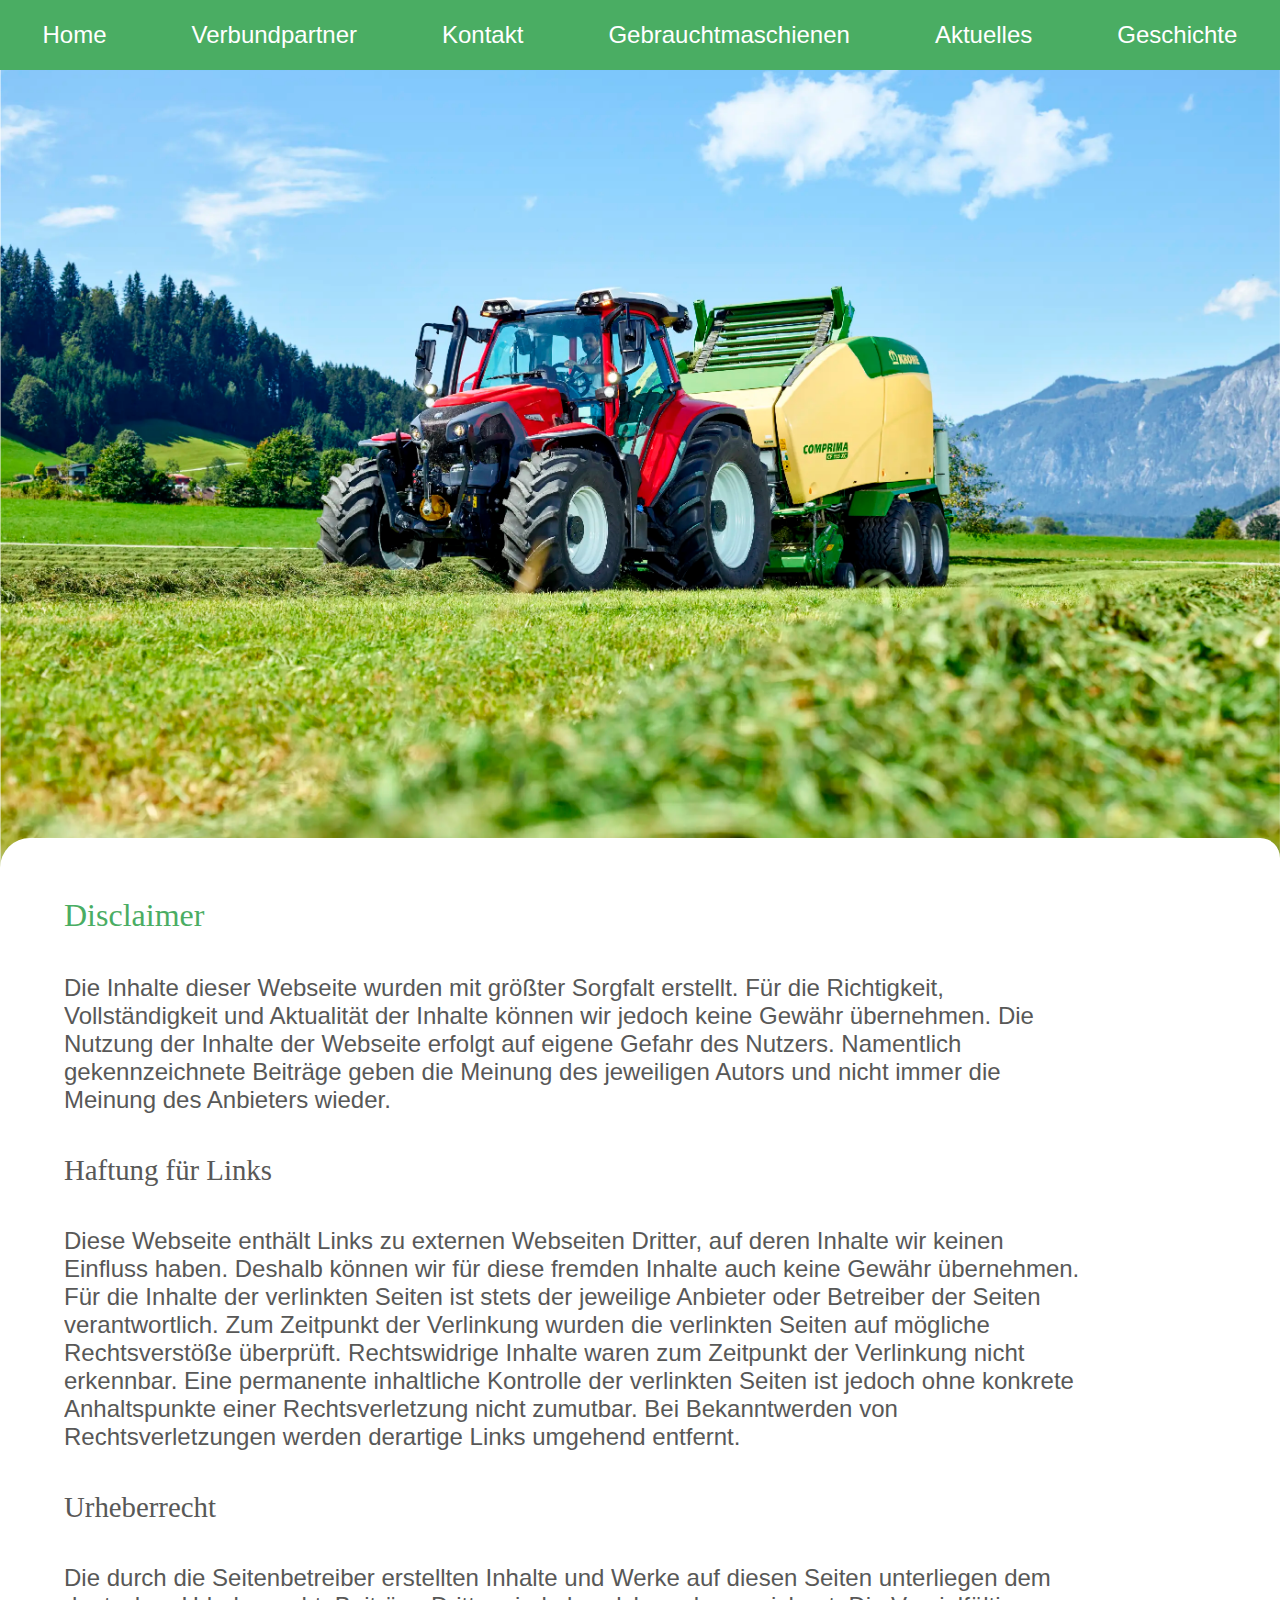
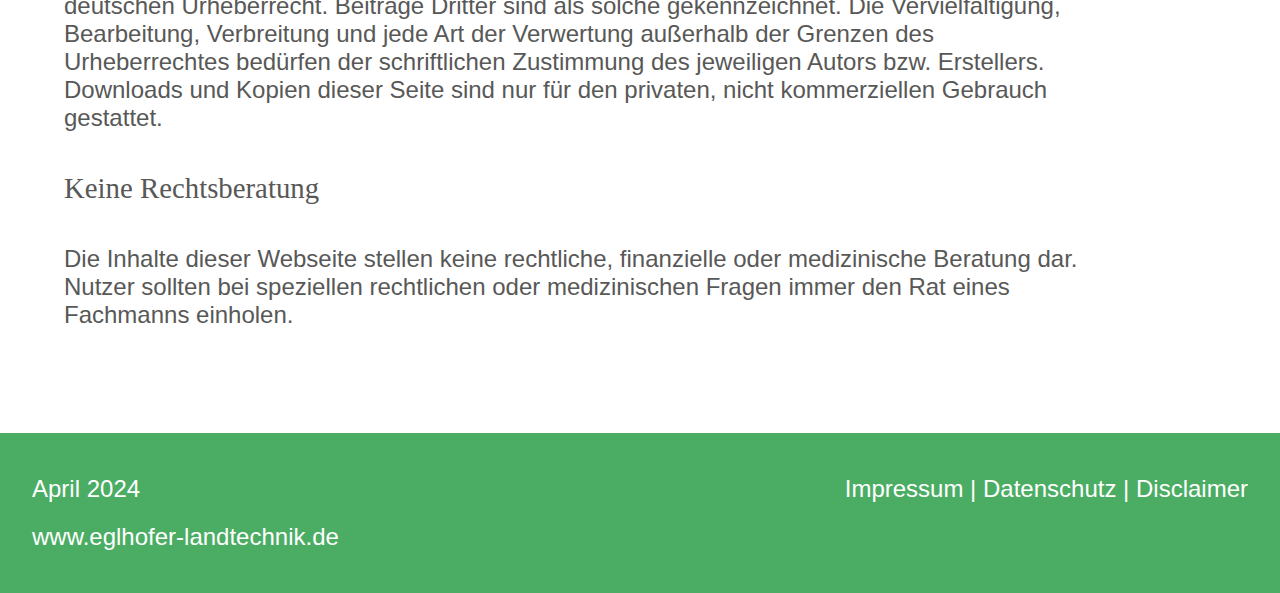
<file: disclaimer.html>
<!DOCTYPE html>
<html lang="en">
<head>
    <meta charset="UTF-8">
    <meta name="viewport" content="width=device-width, initial-scale=1.0">
    <title>Document</title>
    <link rel="stylesheet" href="stylesheet.css">
    <link href="https://fonts.cdnfonts.com/css/futura-std-4" rel="stylesheet">


                
</head>
<body>
    <nav>
        <div class="ctburger">
            <div class="menu-btn">
                <div class="btn-line"></div>
                <div class="btn-line"></div>
                <div class="btn-line"></div>
              </div>
              <div class="menu">
                <ul>
                  <li class="linav"><a class="linkm" href="index.html">Home</a></li>
                  <li class="linav"><a class="linkm" href="index.html#verbundpartner">Verbundpartner</a></li>
                  <li class="linav"><a class="linkm" href="index.html#ctkontakt">Kontakt</a></li>
                  <li class="linav"><a class="linkm" href="Aktuelles.html">Aktuelles</a></li>
                  <li class="linav"><a class="linkm" href="Geschichte.html">Geschichte</a></li>
                </ul>
              </div>

    </div>  
        
            <a class="linkd" href="index.html">Home</a>
            <a class="linkd" href="index.html#verbundpartner">Verbundpartner</a>
            <a class="linkd" href="index.html#ctkontakt">Kontakt</a>
            <a class="linkd" href="https://www.landwirt.com/search.html?q=Eglhofer&page=1&index=usedmachines%2Cclassifieds"target="_blank">Gebrauchtmaschienen</a> 
            <a class="linkd" href="Aktuelles.html">Aktuelles</a> 
            <a class="linkd" href="Geschichte.html">Geschichte</a>
        
    </nav>

<!--Hero-->    
<div id="HeroContainer">
    <img class="Hero" src="Lintrac.webp">
    <div class="Border-radius"></div>
</div>
      
</div>
<div class="TextGeschichte2">
<h2>Disclaimer</h2>
<h5>Die Inhalte dieser Webseite wurden mit größter Sorgfalt erstellt. Für die Richtigkeit, Vollständigkeit und Aktualität der Inhalte können wir jedoch keine Gewähr übernehmen. Die Nutzung der Inhalte der Webseite erfolgt auf eigene Gefahr des Nutzers. Namentlich gekennzeichnete Beiträge geben die Meinung des jeweiligen Autors und nicht immer die Meinung des Anbieters wieder.</h5>
<h3>Haftung für Links</h3>
<h5>Diese Webseite enthält Links zu externen Webseiten Dritter, auf deren Inhalte wir keinen Einfluss haben. Deshalb können wir für diese fremden Inhalte auch keine Gewähr übernehmen. Für die Inhalte der verlinkten Seiten ist stets der jeweilige Anbieter oder Betreiber der Seiten verantwortlich. Zum Zeitpunkt der Verlinkung wurden die verlinkten Seiten auf mögliche Rechtsverstöße überprüft. Rechtswidrige Inhalte waren zum Zeitpunkt der Verlinkung nicht erkennbar. Eine permanente inhaltliche Kontrolle der verlinkten Seiten ist jedoch ohne konkrete Anhaltspunkte einer Rechtsverletzung nicht zumutbar. Bei Bekanntwerden von Rechtsverletzungen werden derartige Links umgehend entfernt.</h5>
<h3>Urheberrecht</h3>
<h5>Die durch die Seitenbetreiber erstellten Inhalte und Werke auf diesen Seiten unterliegen dem deutschen Urheberrecht. Beiträge Dritter sind als solche gekennzeichnet. Die Vervielfältigung, Bearbeitung, Verbreitung und jede Art der Verwertung außerhalb der Grenzen des Urheberrechtes bedürfen der schriftlichen Zustimmung des jeweiligen Autors bzw. Erstellers. Downloads und Kopien dieser Seite sind nur für den privaten, nicht kommerziellen Gebrauch gestattet.</h5>
<h3>Keine Rechtsberatung</h3>
<h5>Die Inhalte dieser Webseite stellen keine rechtliche, finanzielle oder medizinische Beratung dar. Nutzer sollten bei speziellen rechtlichen oder medizinischen Fragen immer den Rat eines Fachmanns einholen.</h5>
</div>



<footer>
    <p>April 2024<br>www.eglhofer-landtechnik.de</p>  
    <p><a class="linkd" href="impressum.html">Impressum</a> | <a class="linkd" href="datenschutz.html">Datenschutz</a>  | <a class="linkd" href="disclaimer.html">Disclaimer</a> </p>
  </footer>
  
  
  <script src="slide.js"></script>   
  </body>
  </html>
</file>
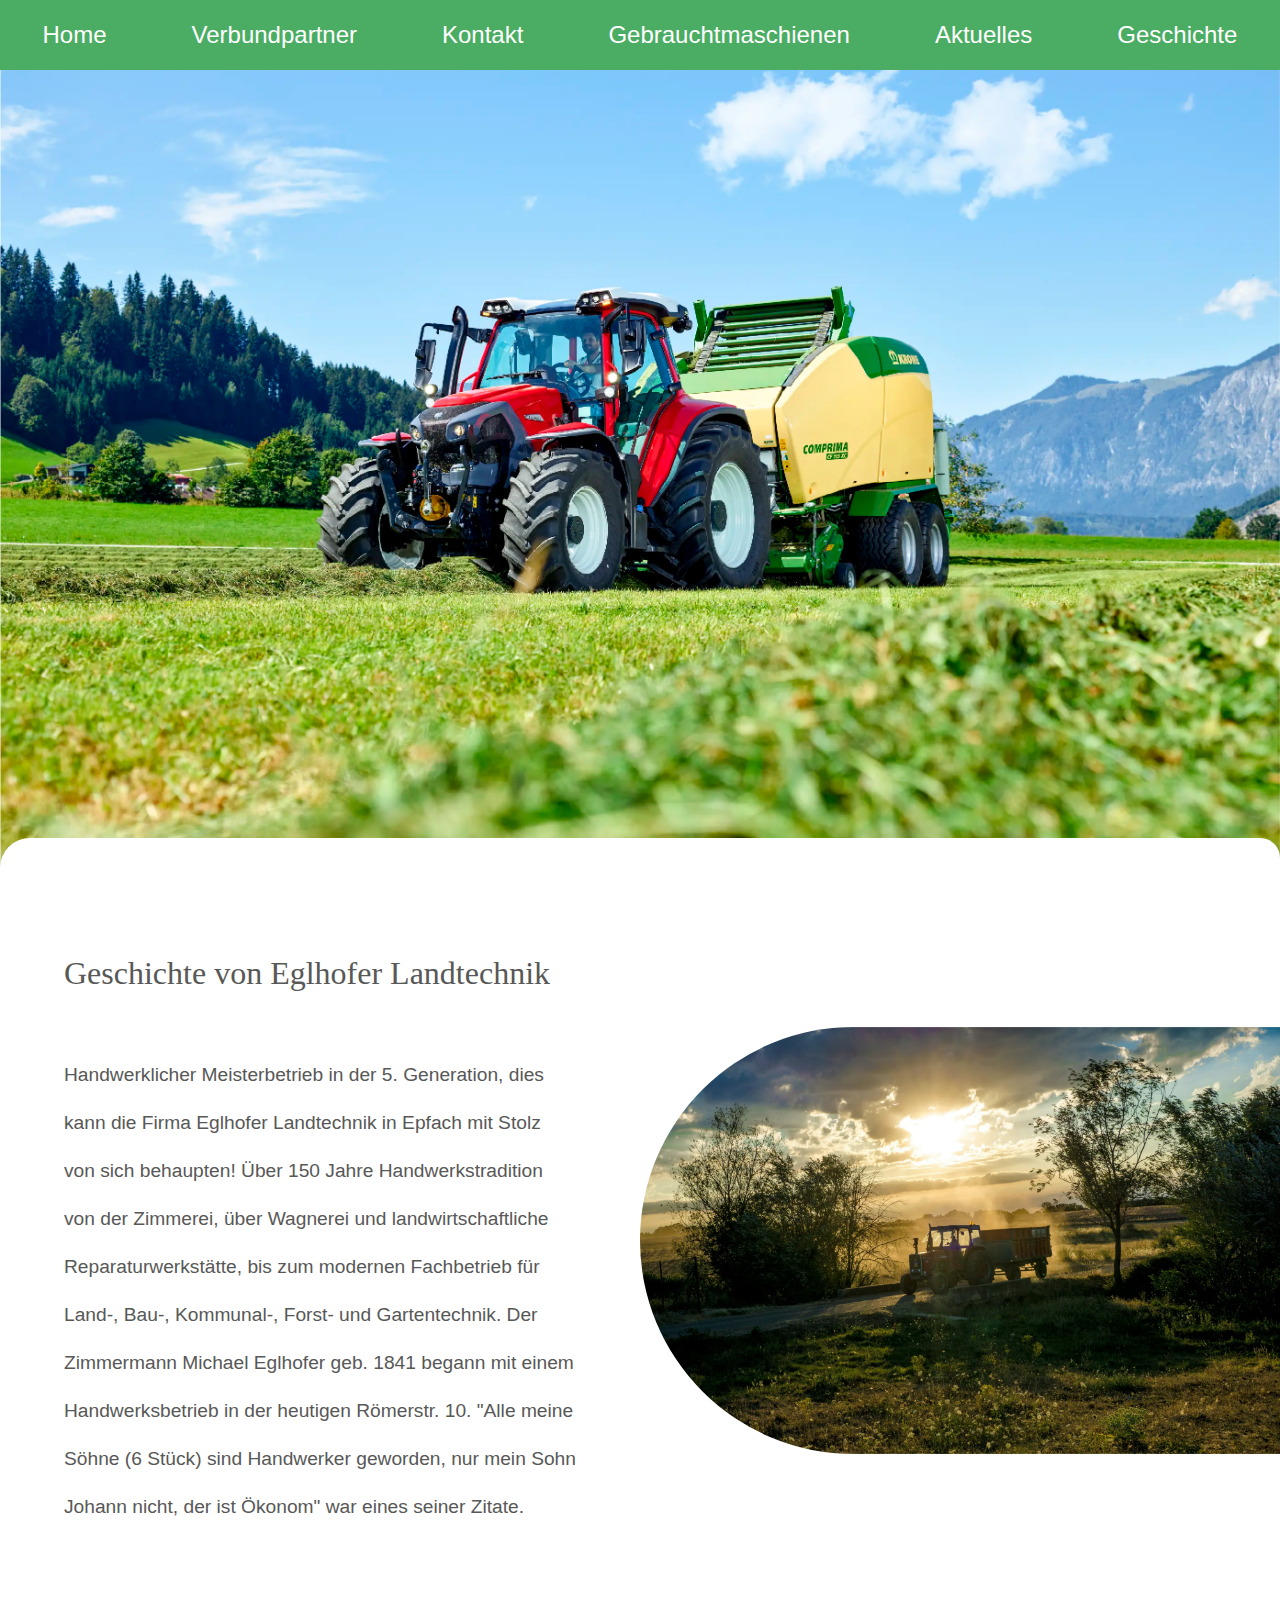
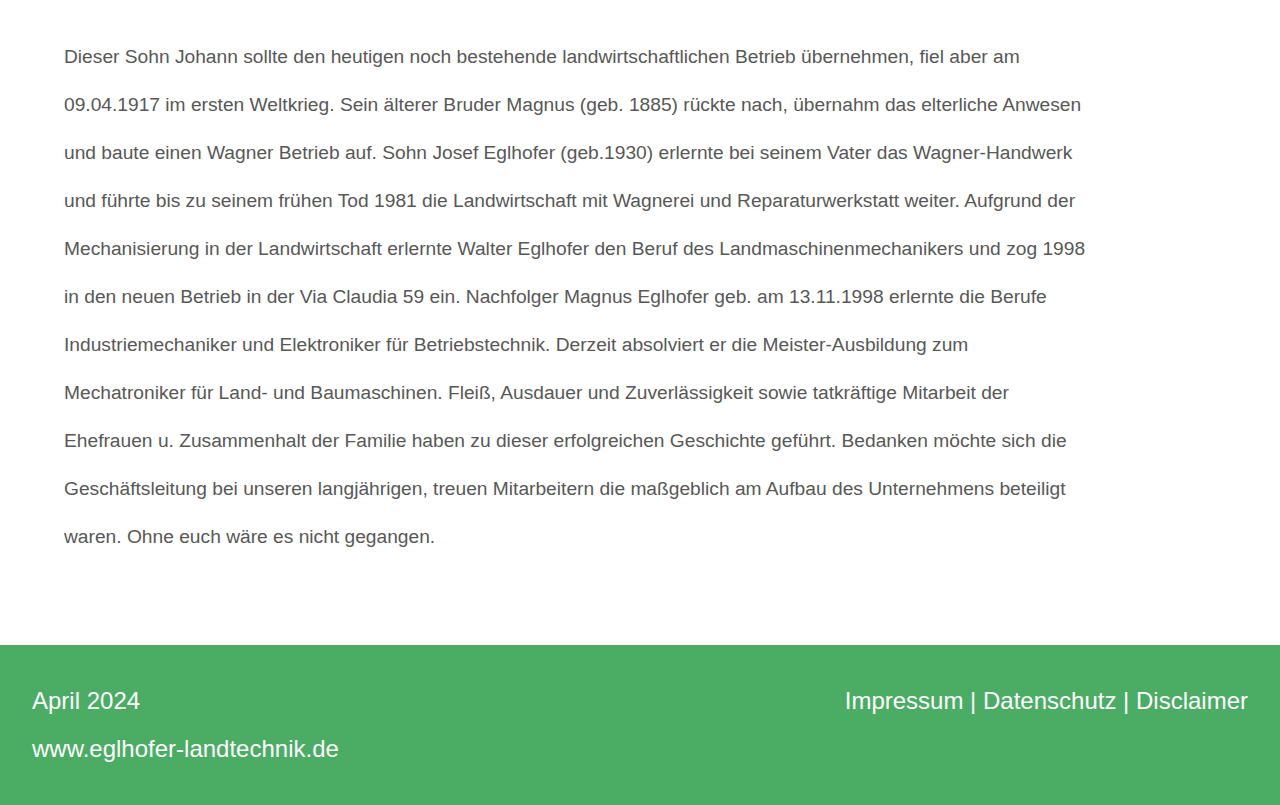
<file: Geschichte.html>
<!DOCTYPE html>
<html lang="en">
<head>
    <meta charset="UTF-8">
    <meta name="viewport" content="width=device-width, initial-scale=1.0">
    <title>Document</title>
    <link rel="stylesheet" href="stylesheet.css">
    <link href="https://fonts.cdnfonts.com/css/futura-std-4" rel="stylesheet">


                
</head>
<body>
    <nav>
        <div class="ctburger">
            <div class="menu-btn">
                <div class="btn-line"></div>
                <div class="btn-line"></div>
                <div class="btn-line"></div>
              </div>
              <div class="menu">
                <ul>
                  <li class="linav"><a class="linkm" href="index.html">Home</a></li>
                  <li class="linav"><a class="linkm" href="index.html#verbundpartner">Verbundpartner</a></li>
                  <li class="linav"><a class="linkm" href="index.html#ctkontakt">Kontakt</a></li>
                  <li class="linav"><a class="linkm" href="Aktuelles.html">Aktuelles</a></li>
                  <li class="linav"><a class="linkm" href="#HeroContainer">Geschichte</a></li>
                </ul>
              </div>

    </div>  
        
            <a class="linkd" href="index.html">Home</a>
            <a class="linkd" href="index.html#verbundpartner">Verbundpartner</a>
            <a class="linkd" href="index.html#ctkontakt">Kontakt</a>
            <a class="linkd" href="https://www.landwirt.com/search.html?q=Eglhofer&page=1&index=usedmachines%2Cclassifieds"target="_blank">Gebrauchtmaschienen</a> 
            <a class="linkd" href="Aktuelles.html">Aktuelles</a> 
            <a class="linkd" href="Geschichte.html">Geschichte</a>
        
    </nav>

<!--Hero-->    
<div id="HeroContainer">
    <img class="Hero" src="Lintrac.webp">
    <div class="Border-radius"></div>
</div>
      
</div>

<section class="willkommen">
    <div class="TextGeschichte1">
<h1>Geschichte von Eglhofer Landtechnik</h1> <br> <p> Handwerklicher Meisterbetrieb in der 5. Generation, dies kann die Firma Eglhofer Landtechnik in Epfach mit Stolz von sich behaupten!
    Über 150 Jahre Handwerkstradition von der Zimmerei, über Wagnerei und landwirtschaftliche Reparaturwerkstätte, bis zum modernen Fachbetrieb für Land-, Bau-, Kommunal-, Forst- und Gartentechnik.
    Der Zimmermann Michael Eglhofer geb. 1841 begann mit einem Handwerksbetrieb in der heutigen Römerstr. 10. "Alle meine Söhne (6 Stück) sind Handwerker geworden, nur mein Sohn Johann nicht, der ist Ökonom" war eines seiner Zitate. </p>
</div>


<div class="ContainerBild2">
    <img class="Bild2" src="Bilder/Geschichte.webp">
</div>
</section>

<div class="TextGeschichte2"><p>Dieser Sohn Johann sollte den heutigen noch bestehende landwirtschaftlichen Betrieb übernehmen, fiel aber am 09.04.1917 im ersten Weltkrieg. Sein älterer Bruder Magnus (geb. 1885) rückte nach, übernahm das elterliche Anwesen und baute einen Wagner Betrieb auf. Sohn Josef Eglhofer (geb.1930) erlernte bei seinem Vater das Wagner-Handwerk und führte bis zu seinem frühen Tod 1981 die Landwirtschaft mit Wagnerei und Reparaturwerkstatt weiter.
    Aufgrund der Mechanisierung in der Landwirtschaft erlernte Walter Eglhofer den Beruf des Landmaschinenmechanikers und zog 1998 in den neuen Betrieb in der Via Claudia 59 ein.
    Nachfolger Magnus Eglhofer geb. am 13.11.1998 erlernte die Berufe Industriemechaniker und Elektroniker für Betriebstechnik. Derzeit absolviert er die Meister-Ausbildung zum Mechatroniker für Land- und Baumaschinen.
    Fleiß, Ausdauer und Zuverlässigkeit sowie tatkräftige Mitarbeit der Ehefrauen u. Zusammenhalt der Familie haben zu dieser erfolgreichen Geschichte geführt.
    Bedanken möchte sich die Geschäftsleitung bei unseren langjährigen, treuen Mitarbeitern die maßgeblich am Aufbau des Unternehmens beteiligt waren. Ohne euch wäre es nicht gegangen.
</p>
</div>
<footer>
    <p>April 2024<br>www.eglhofer-landtechnik.de</p>  
    <p><a class="linkf" href="impressum.html">Impressum</a> | <a class="linkf" href="datenschutz.html">Datenschutz</a>  | <a class="linkf" href="disclaimer.html">Disclaimer</a> </p>
  </footer>
  
  
  <script src="slide.js"></script>   
  </body>
  </html>
</file>
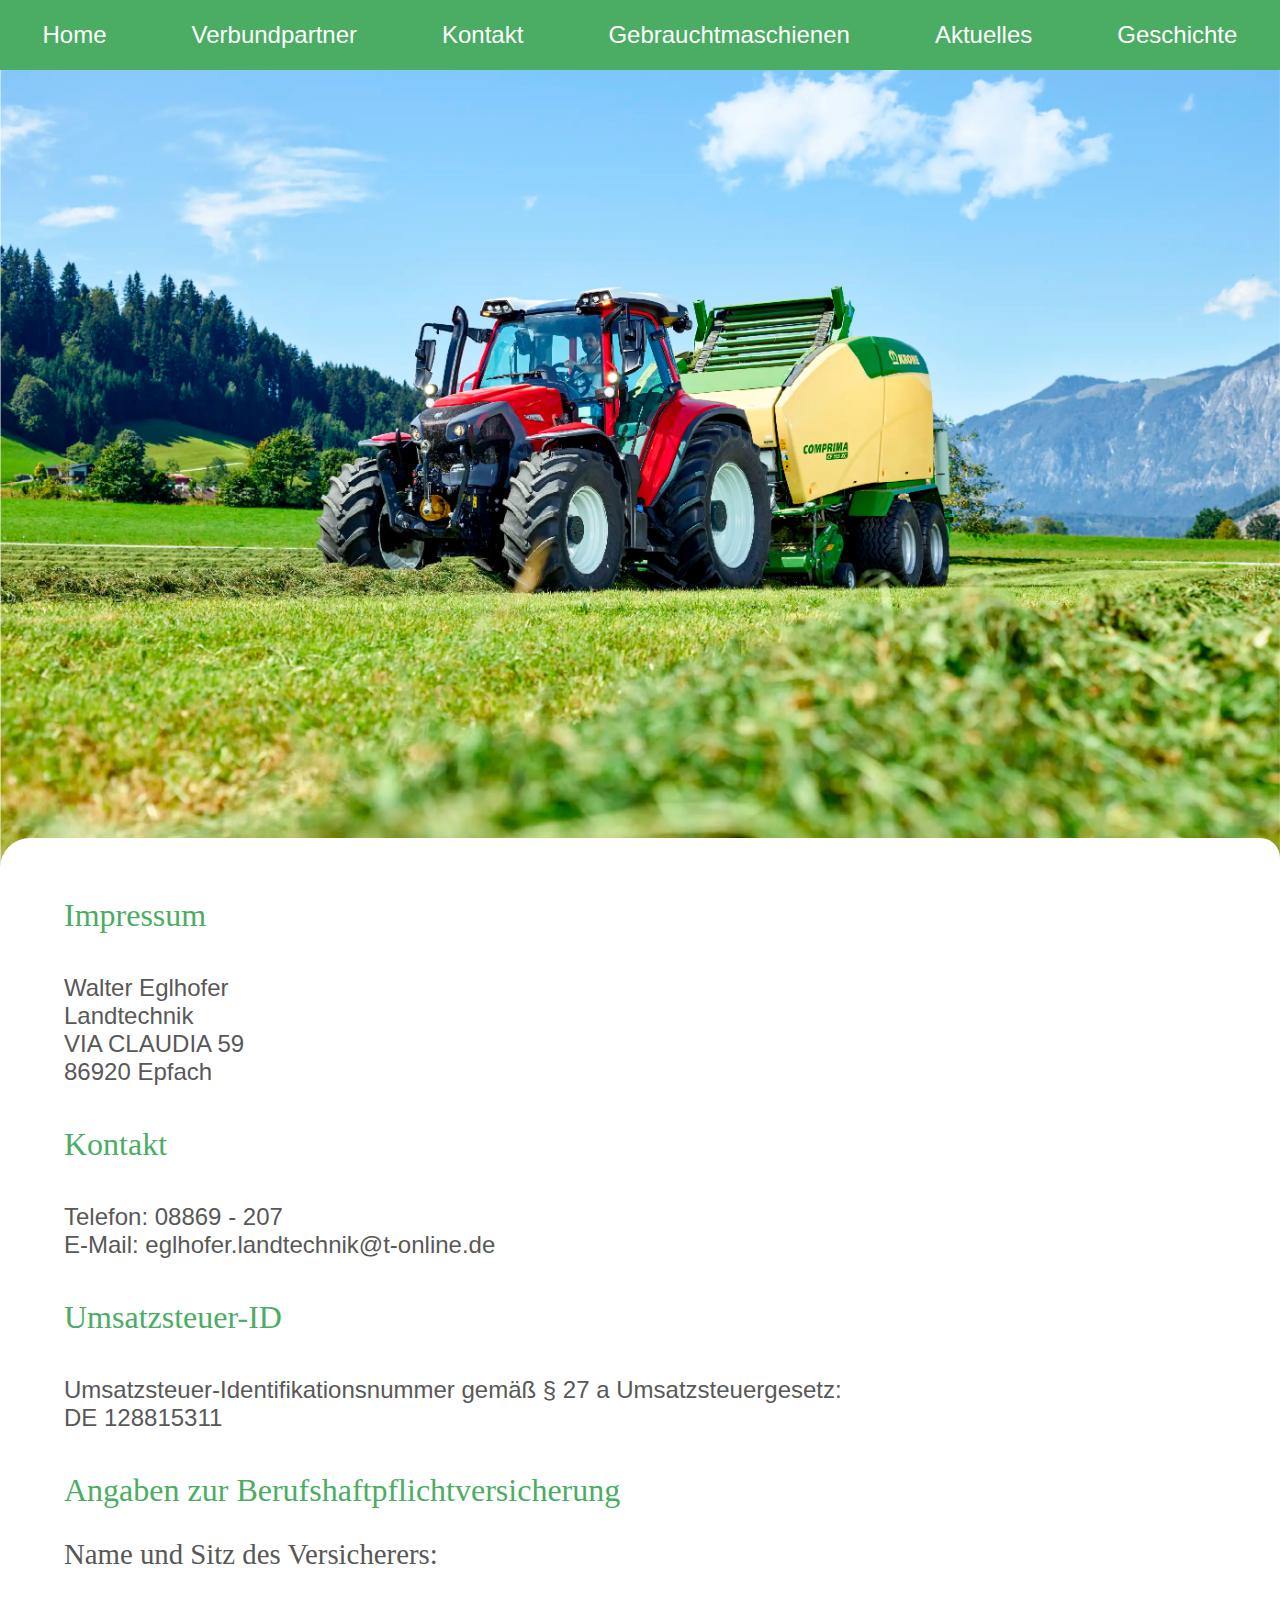
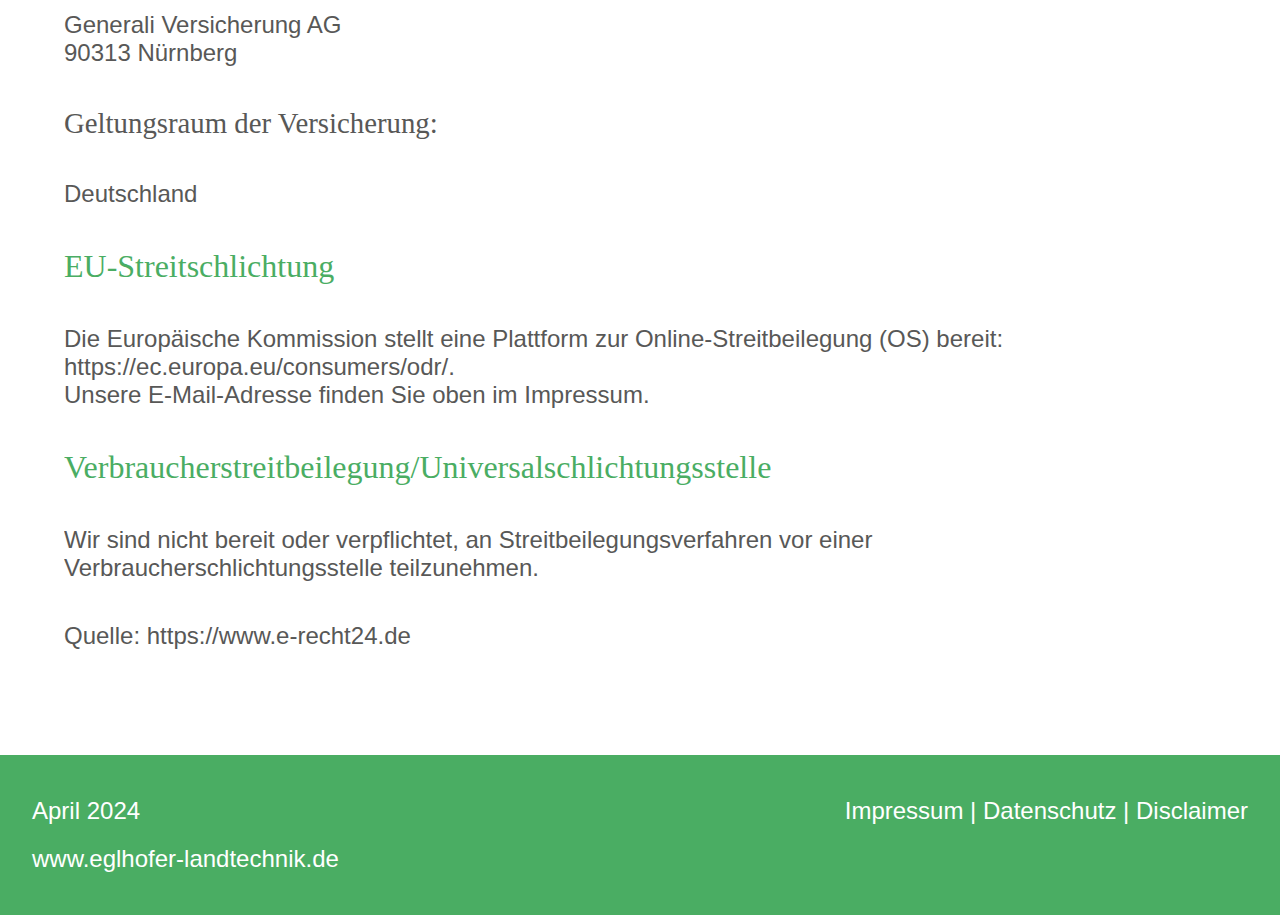
<file: impressum.html>
<!DOCTYPE html>
<html lang="en">
<head>
    <meta charset="UTF-8">
    <meta name="viewport" content="width=device-width, initial-scale=1.0">
    <title>Document</title>
    <link rel="stylesheet" href="stylesheet.css">
    <link href="https://fonts.cdnfonts.com/css/futura-std-4" rel="stylesheet">


                
</head>
<body>
    <nav>
        <div class="ctburger">
            <div class="menu-btn">
                <div class="btn-line"></div>
                <div class="btn-line"></div>
                <div class="btn-line"></div>
              </div>
              <div class="menu">
                <ul>
                  <li class="linav"><a class="linkm" href="index.html">Home</a></li>
                  <li class="linav"><a class="linkm" href="index.html#verbundpartner">Verbundpartner</a></li>
                  <li class="linav"><a class="linkm" href="index.html#ctkontakt">Kontakt</a></li>
                  <li class="linav"><a class="linkm" href="Aktuelles.html">Aktuelles</a></li>
                  <li class="linav"><a class="linkm" href="Geschichte.html">Geschichte</a></li>
                </ul>
              </div>

    </div>  
        
            <a class="linkd" href="index.html">Home</a>
            <a class="linkd" href="index.html#verbundpartner">Verbundpartner</a>
            <a class="linkd" href="index.html#ctkontakt">Kontakt</a>
            <a class="linkd" href="https://www.landwirt.com/search.html?q=Eglhofer&page=1&index=usedmachines%2Cclassifieds"target="_blank">Gebrauchtmaschienen</a> 
            <a class="linkd" href="Aktuelles.html">Aktuelles</a> 
            <a class="linkd" href="Geschichte.html">Geschichte</a>
        
    </nav>

<!--Hero-->    
<div id="HeroContainer">
    <img class="Hero" src="Lintrac.webp">
    <div class="Border-radius"></div>
</div>

</div>
<div class="TextGeschichte2">
<h2>Impressum</h2>

<h5>Walter Eglhofer<br />
Landtechnik<br />
VIA CLAUDIA 59<br />
86920 Epfach</h5>

<h2>Kontakt</h2>
<h5>Telefon: 08869 - 207<br />
E-Mail: eglhofer.landtechnik@t-online.de</h5>

<h2>Umsatzsteuer-ID</h2>
<h5>Umsatzsteuer-Identifikationsnummer gem&auml;&szlig; &sect; 27 a Umsatzsteuergesetz:<br />
DE 128815311</h5>

<h2>Angaben zur Berufs&shy;haftpflicht&shy;versicherung</h2>
<h3>Name und Sitz des Versicherers:</h3>
<h5>Generali Versicherung AG<br>
90313 N&uuml;rnberg</h5>
<h3>Geltungsraum der Versicherung:</h3><h5>Deutschland</h5>

<h2>EU-Streitschlichtung</h2>
<h5>Die Europ&auml;ische Kommission stellt eine Plattform zur Online-Streitbeilegung (OS) bereit: <a href="https://ec.europa.eu/consumers/odr/" target="_blank" rel="noopener noreferrer">https://ec.europa.eu/consumers/odr/</a>.<br /> Unsere E-Mail-Adresse finden Sie oben im Impressum.</h5>

<h2>Verbraucher&shy;streit&shy;beilegung/Universal&shy;schlichtungs&shy;stelle</h2>
<h5>Wir sind nicht bereit oder verpflichtet, an Streitbeilegungsverfahren vor einer Verbraucherschlichtungsstelle teilzunehmen.</h5>

<h5>Quelle: <a href="https://www.e-recht24.de">https://www.e-recht24.de</a></h5>
</div>
<footer>
    <p>April 2024<br>www.eglhofer-landtechnik.de</p>  
    <p><a class="linkd" href="impressum.html">Impressum</a> | <a class="linkd" href="datenschutz.html">Datenschutz</a>  | <a class="linkd" href="disclaimer.html">Disclaimer</a> </p>
  </footer>
  
  
  <script src="slide.js"></script>   
  </body>
  </html>
</file>
<file: stylesheet.css>
/* Voreinstellungen*/

:root {
    --clr-primary-50: rgb(224, 208, 174);
    --clr-primary-100: #4AAD63;
    --clr-primary-200: rgb(88, 88, 87);
    --clr-primary-300: rgb(98, 126, 56);

    --ff-primary: "Futura Std", Arial, sans-serif;
    
    --fs-xl: clamp(1.5rem, 2rem, 4rem);
    --fs-50: clamp(1.2rem,1.5vw, 2rem);
    --fs-service: clamp(1rem, 1.5vw, 3rem);
    --fs-100: clamp(0.8rem,2vw, 1.5rem);
    --fs-200:1.25rem;
}

/* Impressum/Datenschutz*/

h2 {
    font-size: 2rem;
    font-family: "Futura";
    color: var(--clr-primary-100);
    font-weight: 300;
}

h3 {
    font-size: 1.8rem;
    font-family: "Futura";
    color: var(--clr-primary-200);
    font-weight: 300;
}

h4 {
    font-size: 1.6rem;
    font-family: "Futura";
    color: var(--clr-primary-200);
    font-weight: 300;
    

}

h5 {

    font-family: var(--ff-primary);
    font-weight:400;
    color: var(--clr-primary-200);
    font-size: 1.5rem;
    


}




 

body {
    margin: 0px;
    max-width: 100%;
    overflow-x: hidden;
   
  
}

p {
    font-family: var(--ff-primary);
    font-weight:400;
    color: var(--clr-primary-200);
    font-size: var(--fs-50);
    line-height: 3rem;

}



nav {
    background-color: var(--clr-primary-100);
    margin: auto;
    height: 70px;
    width: 100%;
    position:sticky;
    top: 0;
    display: flex;
    z-index: 20;
   
    
}

.navpic{
    display:none;
}



.linkd {
    font-family: var(--ff-primary);
    font-weight:400;
    font-size: var(--fs-50);
    line-height: 3rem;
    color: white;
   margin: auto;
   flex-direction: column;
   font-size: var(--fs-100);
   font-weight: 400;
  
}

nav a:hover {
    color: var(--clr-primary-50);
}

.linkf {
    font-family: var(--ff-primary);
    font-weight:400;
    font-size: var(--fs-50);
    line-height: 3rem;
    color: white;
   margin: auto;
   flex-direction: column;
   font-size: var(--fs-100);
   font-weight: 400;

}

footer a:hover {
    color: var(--clr-primary-50);
}



/*burger-menu*/

.ctburger {
    display:none;
    width: 100%;
    grid-template-columns: 1fr;
    grid-template-rows: 1fr;
    margin: 0.5rem;
}

.menu-btn {
  cursor: pointer;
  margin: 10px;
  width:fit-content;
  grid-row: 1 / 2;
  grid-column: 1 / 2;
  z-index: 2;
  
}

.btn-line {
  width: 30px;
  height: 3px;
  background-color: white;
  margin: 5px 0;
  z-index:1;
}

.menu {
    width:100%;
    height: fit-content;
    background-color: var(--clr-primary-100);
    grid-row: 1 / 2;
    grid-column: 1 / 2;
    z-index:2;
    display:none;
}

ul {
    width: fit-content;
}

.linkm {
    grid-row: 1 / 2;
    grid-column: 1 / 2;
    color: white;
}

.linav {
    margin-left: 1rem;
    list-style-type: none;
}










/*Herosection*/


.Hero {
    width:100%;
    height: 100%;
    margin: auto;
    max-height: 800px;
    object-fit: cover;
    grid-area: 1/1;
  
    
}

#HeroContainer {
    display: grid;
   align-items: end;
   height: 60%;
   overflow: hidden;
   
}



.LogoSchriftmarke {
    min-width: 30%;
    max-width: 40%;
    max-height: 300px;
    
}

.Border-radius {
    grid-area: 1/1;
    background-color: white;
    width: 100%;
    height: 2rem;
    border-radius: 30px 20px 0px 0px;
   
    
}

/*Willkommens Section*/

h1 {
    font-size: var(--fs-xl);
    font-family: "Futura";
    color: var(--clr-primary-200);
    font-weight: 300;

}






.Text1 {
    width: 60%;
    margin: 5%;
    overflow: hidden;
}

.TextGeschichte1 {
    width: 60%;
    margin-left: 5%;
    margin-right: 5%;
    overflow: hidden;
}

.TextGeschichte2 {
    width: 80%;
    margin-left: 5%;
    margin-right: 5%;
    margin-bottom: 5%;
    overflow: hidden;
}


.willkommen {
display: flex;
    margin-top: 5%;
    margin-bottom: 5%;
    align-items: center;
}



.Bild2 {
   
    position:static;
    width: 50vw;
    right: 0%;
    border-top-left-radius: 300px;
    border-bottom-left-radius: 300px;

   
    
}

.slider{
    
    width: 100%;
    Max-width: 2000px;
    margin:auto;
    overflow: hidden;
    margin-inline: auto;
}

.slider img{
    width:100%;
    display: none;
   
}

img.displaySlide{
    display:block;

}

.slider button{
    position: flex;
    font-size: 2rem;
    background-color: var(--clr-primary-100);
    color: white;
    border: none;
    cursor: pointer;
    border-radius: 100%;
    height: 4rem;
    width: 4rem;
    margin: 2rem;
}

.SliderButtons {
    display:flex;
    gap: 20%;
    align-items: center;
    justify-content: center;
}

.bildrund {

    width:20%;
}

.containerimg {
    display: flex;
    align-items: center;
    justify-content: center;
    gap: 10%;
    overflow: hidden;
    margin-bottom: 3rem;
}

.overlap {

    background-color: var(--clr-primary-50);
    width: 45rem;
    max-width: 100%;
    border-top-left-radius: 60px;
    border-bottom-left-radius: 60px;
    margin-top: 2rem;
    grid-row: 1 / 5;
    grid-column: 1 / 2;
    z-index: 3;
    justify-self: end;
    overflow: hidden;
    


}

.overlap p::first-line{
    font-size: var(--fs-xl);
    font-family: "Futura";
    font-weight: 300;
}

.textgreen {
    font-family: var(--ff-primary);
    font-size: var(--fs-50);
    color: var(--clr-primary-300);
    margin: 3rem;
    
}

.laden {

    width: 100%;
    margin-top: 10rem;
    grid-row: 2 / 10;
    grid-column: 1 / 2;
    z-index: 1;
    overflow: hidden;

}

.overlapgroß {

    
    background-color: var(--clr-primary-50);
    width: 100%;
    right:0px;
    border-radius: 60px;
    grid-row: 8 / 14;
    grid-column: 1 / 2;
    z-index: 2;
    overflow: hidden;
   
}

svg {
     
    width: 25px;
    min-width: 25px;
    margin: 1rem;
    
}
.containerwerkzeug {

    display:flex;
    justify-content: space-around;

}


.werkzeug {
    width: 15vw;
    max-width: 250px;
    margin-top: 3rem;
    margin-bottom: 5rem;
   
}

.services {
    display: flex;
    align-items: center;
    font-size: var(--fs-service);
    font-family: "Futura";
    color: var(--clr-primary-300);

}

.containerservice {
    display: flex;
    justify-content: space-around;
}


.overlapgroß p::first-line{
    font-size: var(--fs-xl);
    font-family: "Futura";
    font-weight: 300;
    overflow: hidden;
}

.overlapgroßbehind {
    z-index: 1;
    grid-row: 10 / 10;
    grid-column: 1 / 2;
    width: 100%;
    background-color: none;
    visibility: hidden;
    overflow: hidden;
}

.werkstatt {
    width: 100%;
    grid-row: 12/19;
    grid-column: 1 / 2;
    z-index:1;
    
}

.container {

    display: grid;
    grid-template-rows: repeat(20 fr);
    grid-template-columns: 1fr;
    width: 100%;
    overflow: hidden;
    
}

/*Section Verbunpartner*/

#verbundpartner {
    background-color: var(--clr-primary-100);
    width: 40%;

    display: flex;
    align-items: center;
    justify-content: center;
    border-radius: 60px;
    z-index: 3;
    grid-row: 18/20;
    grid-column: 1 / 2;
    place-self: center;


}

#verbundpartner h1 {
    color: white;
    margin: 2rem;
}



.ctvb {
    display: flex;
    justify-content: space-between;
  
}


.einteilunglinks {
    width: 35%;
}

.einteilunglinks:first-child {

    margin-top: 4rem;
}


.logolinks {
    width: 100%;
    border-top-right-radius: 200px;
    border-bottom-right-radius: 200px;
    box-shadow: 5px 10px 15px 5px rgba(0, 0, 0, 0.291);
    margin-top: 3rem;
    margin-bottom: 3rem;
    
}

.logolinks:hover {
    transform: scale(1.1);
    transition-duration: 0.8s;
}

.logolinks:not(:hover) {
    transform: scale(1);
    transition-duration: 0.8s;
}

.einteilungrechts {
    width: 35%;
    margin-bottom: 5rem;
}

.logorechts1 {
    width: 100%;
    border-top-left-radius: 200px;
    border-bottom-left-radius: 200px;
    box-shadow: 5px 10px 15px 5px rgba(0, 0, 0, 0.291);
    margin-top: 13rem;
    margin-bottom: 3rem;
}


.logorechts {
    width: 100%;
    border-top-left-radius: 200px;
    border-bottom-left-radius: 200px;
    box-shadow: 5px 10px 15px 5px rgba(0, 0, 0, 0.291);
    margin-top: 3rem;
    margin-bottom: 3rem;
}


.logorechts:hover {
    transform: scale(1.1);
    transition-duration: 0.8s;
}

.logorechts:not(:hover) {
    transform: scale(1);
    transition-duration: 0.8s;
}

.logorechts1:hover {
    transform: scale(1.1);
    transition-duration: 0.8s;
}

.logorechts1:not(:hover) {
    transform: scale(1);
    transition-duration: 0.8s;
}





li {
    font-family: var(--ff-primary);
    font-weight:400;
    color: var(--clr-primary-200);
    font-size: var(--fs-50);
    line-height: 3rem;
    margin-left: 5rem;
   
}

a {
    text-decoration: none;
    color: var(--clr-primary-200)
}

a:hover {
    color:var(--clr-primary-100);
}



.kontakt {

    display: grid;
    grid-template-rows: repeat(20 fr);
    grid-template-columns: 1fr;
    width:100%;

}

.gruppenfoto {

    width: 70%;
    grid-row: 1/10;
    grid-column: 1 / 2;
    z-index: 5;
    justify-self: end;
    border-top-left-radius: 100px;
    border-bottom-left-radius: 100px;

}
.backgroundcolor {
    background-color: var(--clr-primary-50);
    grid-row: 5 / 10;
    grid-column: 1 / 2;
    height: 300px;
    overflow: hidden;
}

#ctkontakt {

    background-color: var(--clr-primary-50);
    grid-row: 10 / 20;
    grid-column: 1 / 2;
    display: flex;
    justify-content: space-around;
    overflow: hidden;


}

footer {
    background-color: var(--clr-primary-100);
    display: flex;
    justify-content: space-between;
    overflow: hidden;
}
footer p {
    color: white;
    font-size: var(--fs-100);
    font-weight: 400;
    margin: 2rem;
   
}

.kontaktrechts p {
    margin: 3rem;
    color: var(--clr-primary-300);
  
}



.kontaktlinks p {
    margin: 3rem;
    color: var(--clr-primary-300)
}

.kontaktrechts p::first-line{
    font-size: var(--fs-xl);
    font-family: "Futura";
    font-weight: 300;
}

.kontaktlinks p::first-line{
    font-size: var(--fs-xl);
    font-family: "Futura";
    font-weight: 300; 
}

.kontaktlinks p::e{
    font-size: var(--fs-xl);
    font-family: "Futura";
    font-weight: 300; 
}   

#mail {
    color: var(--clr-primary-300);
}

#mail:hover {
    color:var(--clr-primary-100);
}

@media (max-width: 700px) {

    .navpic{
        display: block;
        max-height: 45px;
        margin: 0.5rem;
    }
   
   
    .Text1 {
    width: 90%;
   }

   .TextGeschichte1 {
    width: 80%;
   }
   
    .Bild2 {
    display: none;
   }

   .linkd {
    display: none;
   }

   p {
    font-size: 1rem;
    line-height: 1.5rem;
   }

   .slider button {
    font-size: 1rem;
    height: 2rem;
    width: 2rem;
   }

   .containerimg {
    display: block;
    
  
   }

   .bildrund {
    width: 70%;
 margin-left: 15%;
 margin-right: 15%;
 margin-top: 2rem;
   }

   .overlap {
    border-top-right-radius: 60px;
    border-bottom-right-radius: 60px;
    width:100%;
   }
   .containerservice {
    display: block;
   }
   .overlapgroß {
    grid-row: 9 / 13;

   }


#verbundpartner {
width:auto;
height: 50px;
}

.ctvb {
    display: block;
}

li {
    font-size: 1rem;
    line-height:1.5rem;
}

.logorechts {
   border-top-left-radius: 0px;
   border-bottom-left-radius: 0px;
   border-top-right-radius: 100px;
   border-bottom-right-radius: 100px;
   margin-top: 2rem;
   margin-bottom: 2rem;
}

.logorechts1 {
    border-top-left-radius: 0px;
    border-bottom-left-radius: 0px;
    border-top-right-radius: 100px;
    border-bottom-right-radius: 100px;
    margin-top: 2rem;
    margin-bottom: 2rem;    
}

.logolinks {
    margin-top: 2rem;
    margin-bottom: 2rem; 
}

.einteilunglinks {
    width: 70%;
}

.einteilungrechts {
    width: 70%;
}

.backgroundcolor{
    height: 100px;
}

.gruppenfoto {
    width: 100%;
    border-top-right-radius: 100px;
    border-bottom-right-radius: 100px;
}

#ctkontakt {
    display: block;
}

.ctburger {
    display:grid;
}

nav {
    height:fit-content;
}

}

@media (max-width: 400px){
    .overlapgroß {
        grid-row: 9 / 13;
        
       }
}




@media (min-width: 1000px) {
    .menu-btn {
        display: none;

       }

       .overlapgroß {
        padding-top: 3rem;
        padding-bottom: 3rem;
       }
 
}

@media (max-width: 1000px) {
    .TextGeschichte1 {
        width: 80%;
       }

    .Bild2 {
        display: none;
}

.Text1 {
    width: 80%;
}

.backgroundcolor {
    height: 150px;
}

.overlapgroß {
    padding-top: 3rem;
    padding-bottom: 3rem;
   }

}
</file>
